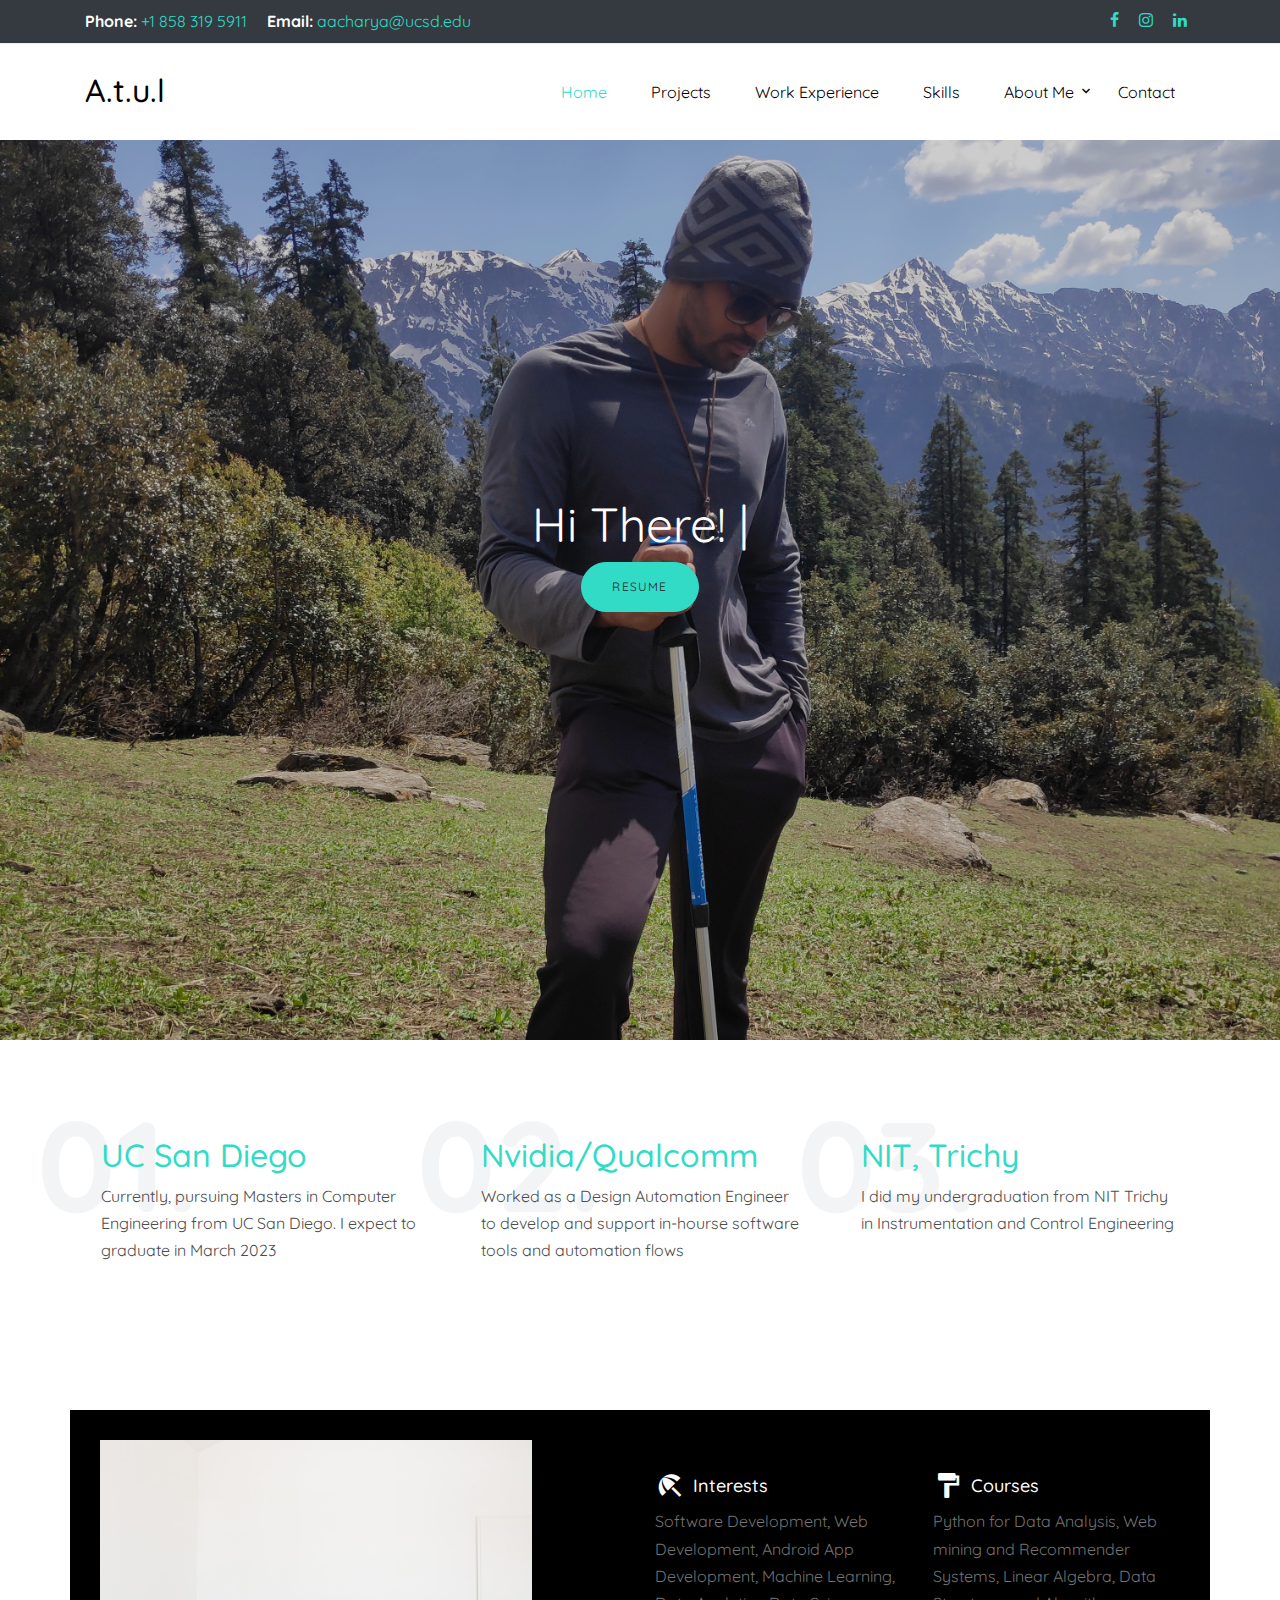
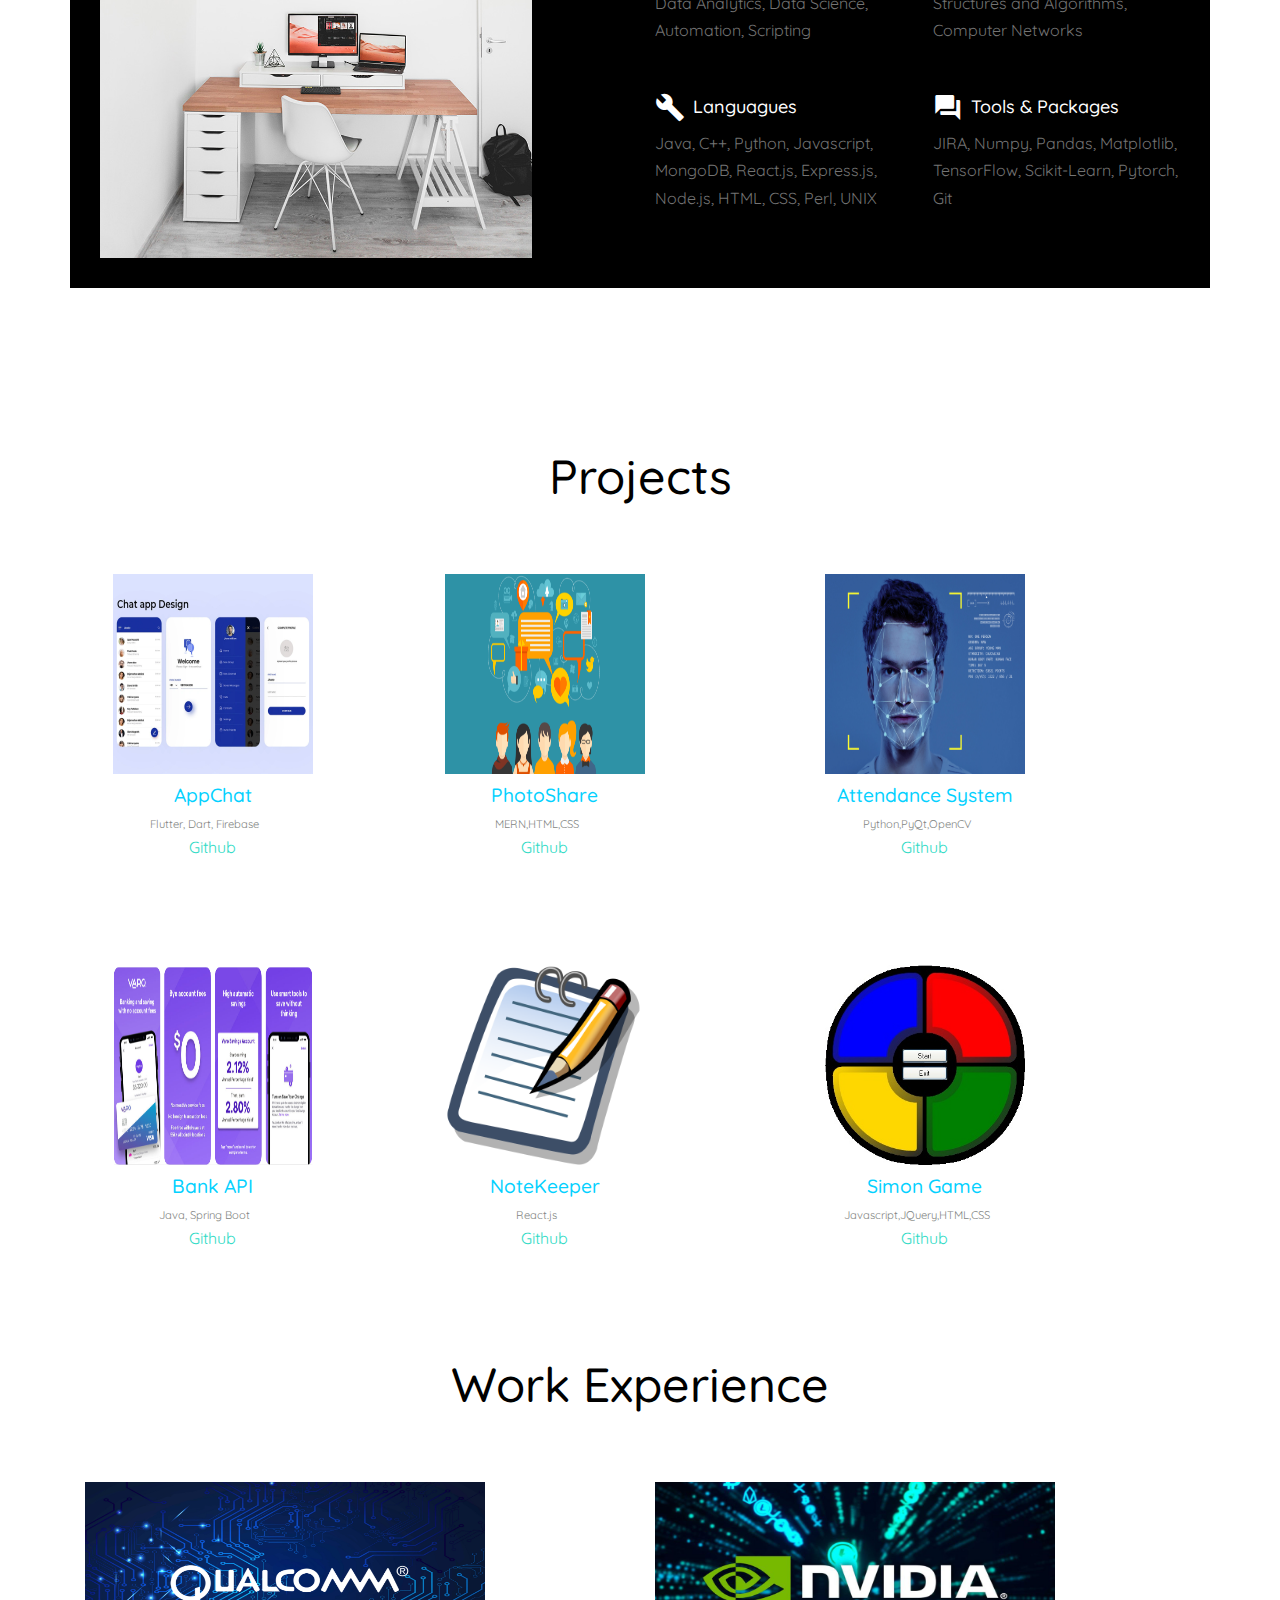
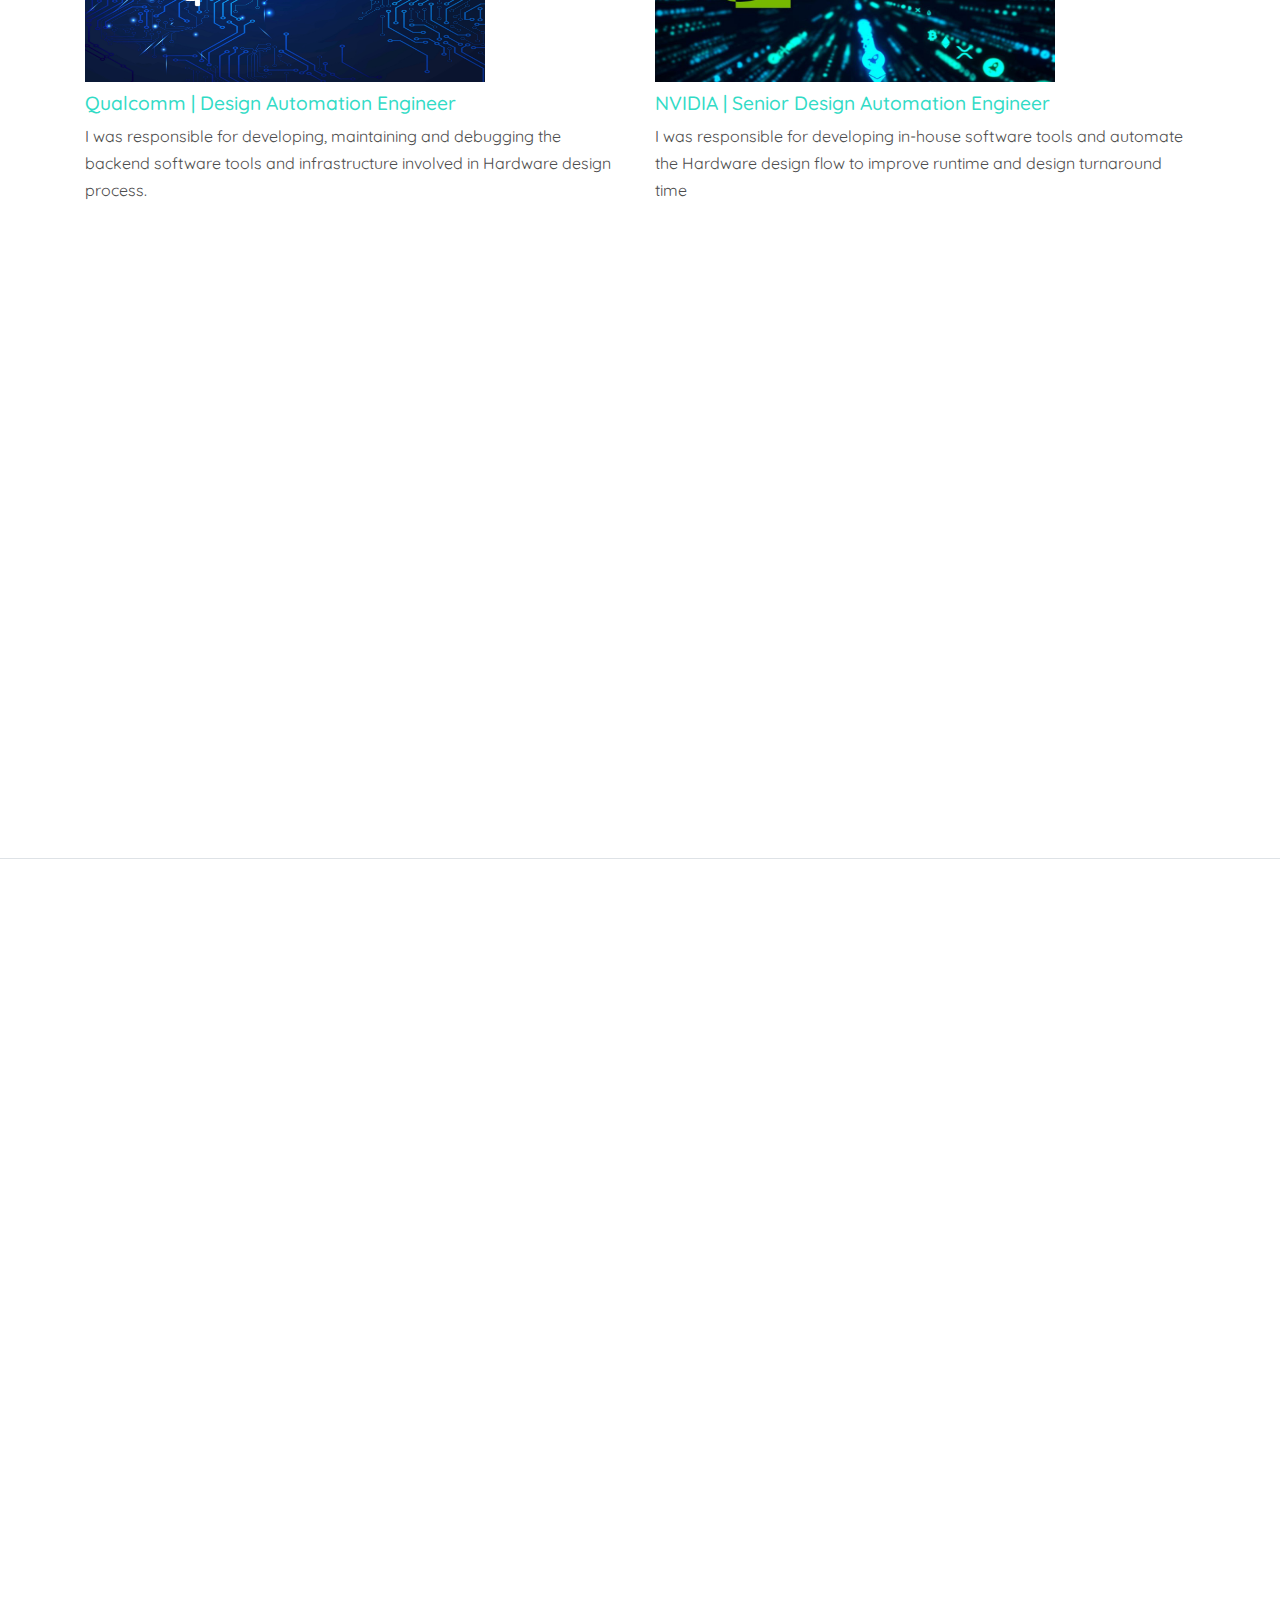
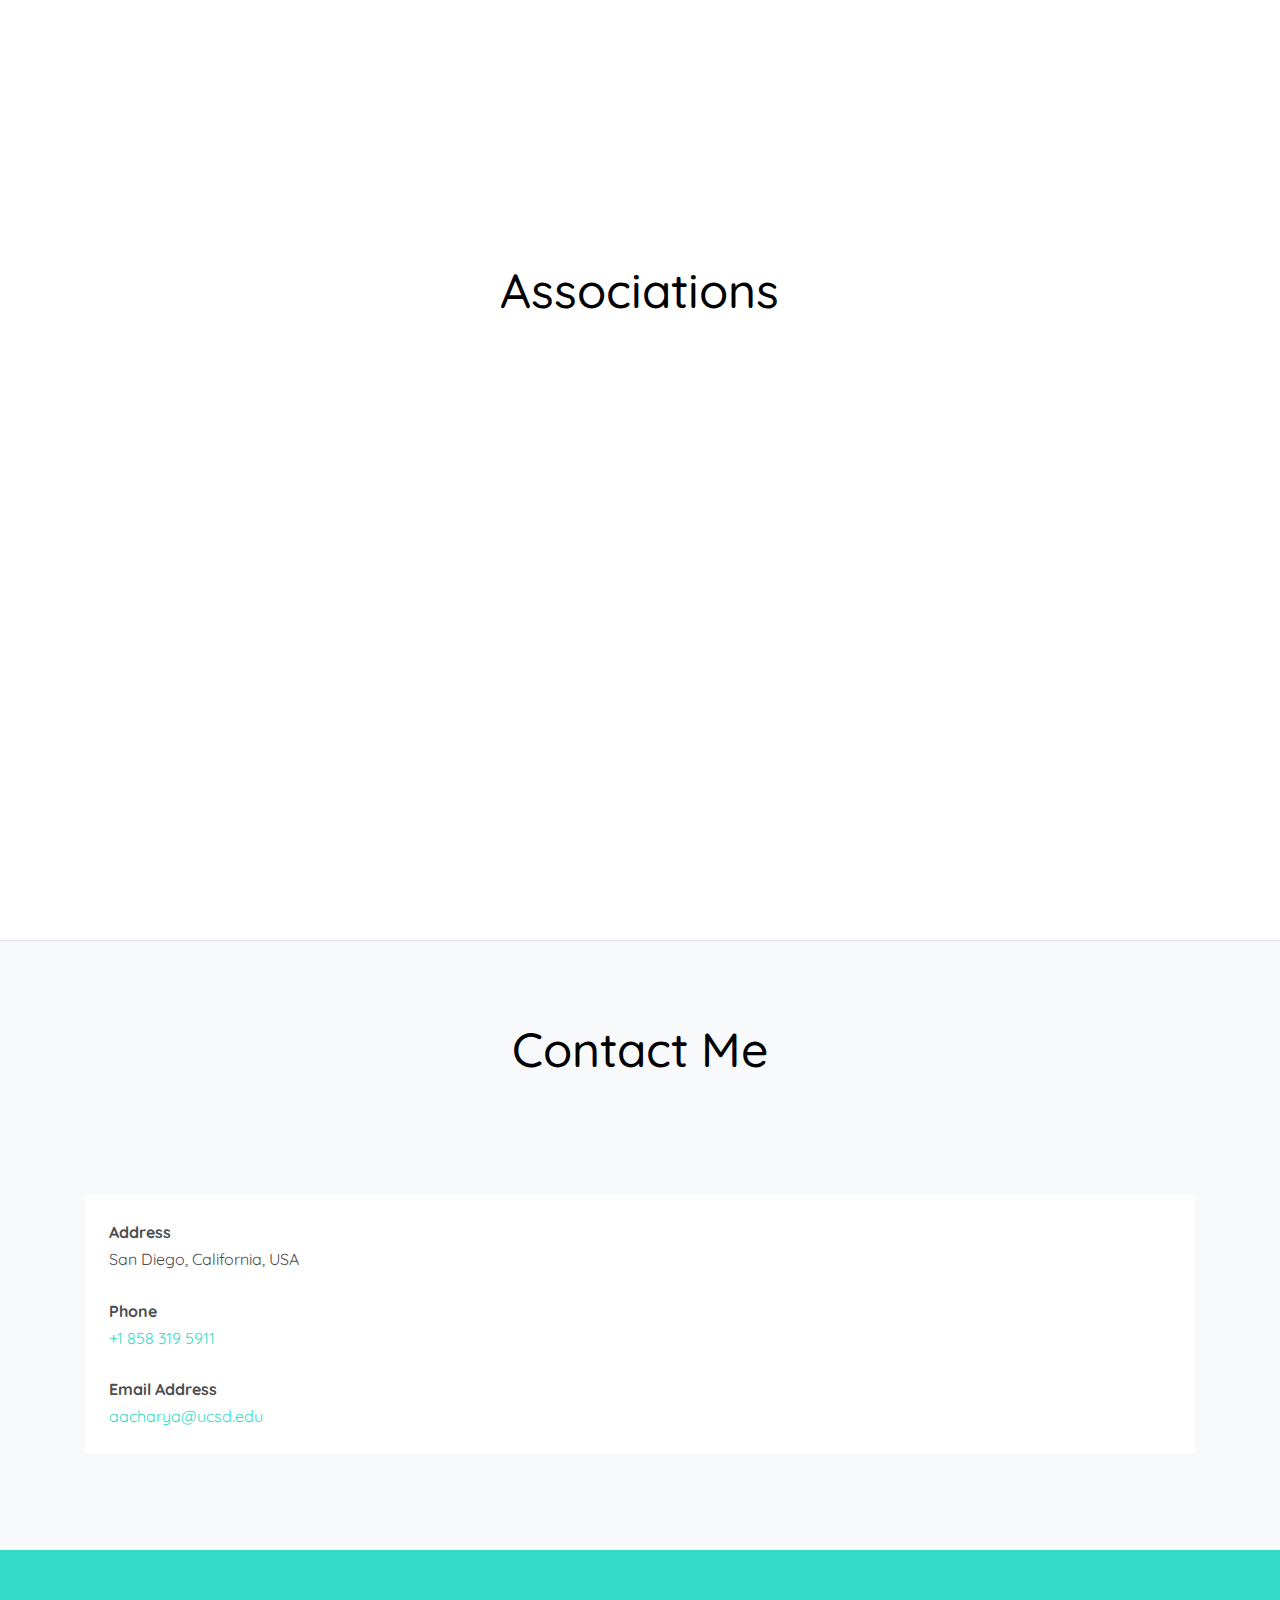
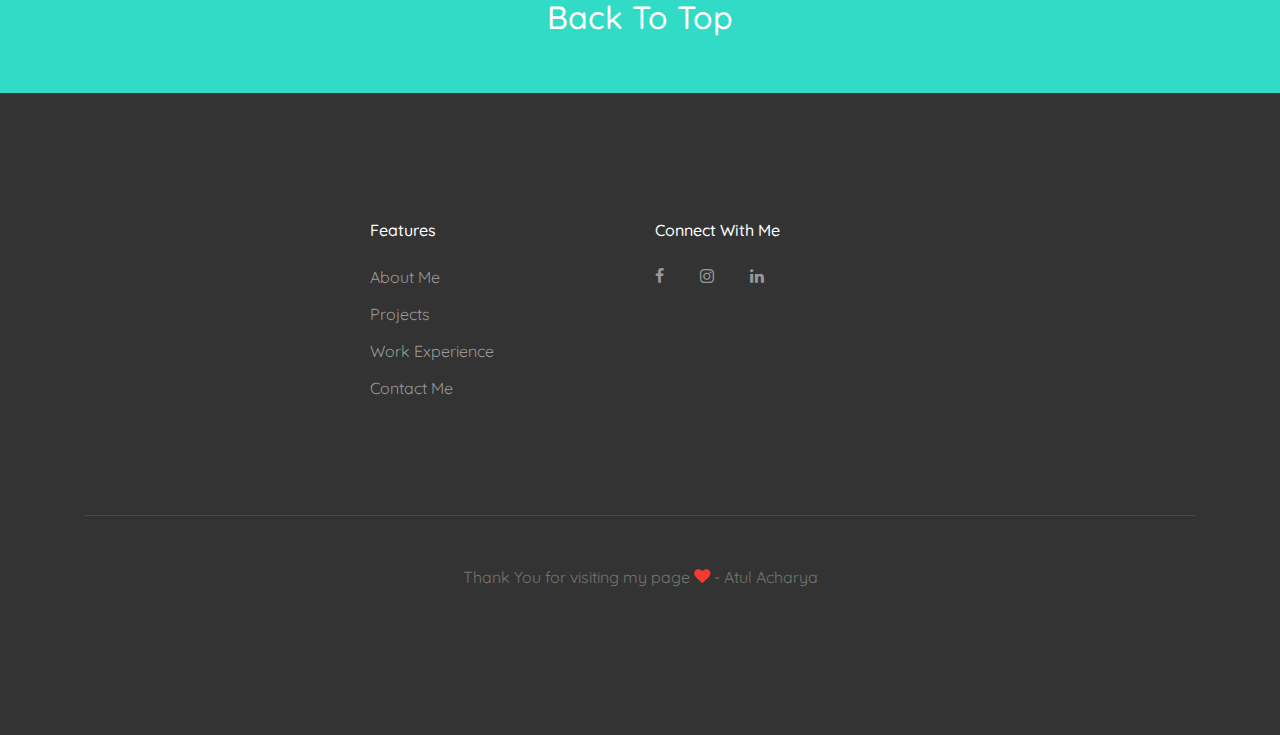
<file: index.html>
<!DOCTYPE html>
<html lang="en">
  <head>
    <title>Atul Acharya &mdash; Profile</title>
    <meta charset="utf-8">
    <meta name="viewport" content="width=device-width, initial-scale=1, shrink-to-fit=no">

    <link href="https://fonts.googleapis.com/css?family=Quicksand:300,400,500,700,900" rel="stylesheet">
    <link rel="stylesheet" href="fonts/icomoon/style.css">

    <link rel="stylesheet" href="css/bootstrap.min.css">
    <link rel="stylesheet" href="css/jquery-ui.css">
    <link rel="stylesheet" href="css/owl.carousel.min.css">
    <link rel="stylesheet" href="css/owl.theme.default.min.css">
    <link rel="stylesheet" href="css/owl.theme.default.min.css">

    <link rel="stylesheet" href="css/jquery.fancybox.min.css">

    <link rel="stylesheet" href="css/bootstrap-datepicker.css">

    <link rel="stylesheet" href="fonts/flaticon/font/flaticon.css">

    <link rel="stylesheet" href="css/aos.css">

    <link rel="stylesheet" href="css/style.css">
    
  </head>
  <body data-spy="scroll" data-target=".site-navbar-target" data-offset="300">
  
  <div class="site-wrap">

    <div class="site-mobile-menu site-navbar-target">
      <div class="site-mobile-menu-header">
        <div class="site-mobile-menu-close mt-3">
          <span class="icon-close2 js-menu-toggle"></span>
        </div>
      </div>
      <div class="site-mobile-menu-body"></div>
    </div>
   
    <div class="border-bottom top-bar py-2 bg-dark" id="home-section">
      <div class="container">
        <div class="row">
          <div class="col-md-6">
            <p class="mb-0">
              <span class="mr-3"><strong class="text-white">Phone:</strong> <a href="tel://#">+1 858 319 5911</a></span>
              <span><strong class="text-white">Email:</strong> <a href="https://gmail.com">aacharya@ucsd.edu</a></span>
            </p>
          </div>
          <div class="col-md-6">
            <ul class="social-media">
              <li><a href="https://www.facebook.com/atulacharya.52" class="p-2"><span class="icon-facebook"></span></a></li>
              <li><a href="https://www.instagram.com/atul_trechie" class="p-2"><span class="icon-instagram"></span></a></li>
              <li><a href="https://www.linkedin.com/in/atul1994" class="p-2"><span class="icon-linkedin"></span></a></li>
            </ul>
          </div>
        </div>
      </div> 
    </div>

    <header class="site-navbar py-4 bg-white js-sticky-header site-navbar-target" role="banner">

      <div class="container">
        <div class="row align-items-center">
          
          <div class="col-11 col-xl-2">
            <h1 class="mb-0 site-logo"><a href="index.html" class="text-black h2 mb-0">A.t.u.l<span class="text-primary"></span> </a></h1>
          </div>
          <div class="col-12 col-md-10 d-none d-xl-block">
            <nav class="site-navigation position-relative text-right" role="navigation">

              <ul class="site-menu main-menu js-clone-nav mr-auto d-none d-lg-block">
                <li><a href="#home-section" class="nav-link">Home</a></li>
                <li><a href="#blog-section_1" class="nav-link">Projects</a></li>
                <li><a href="#blog-section" class="nav-link">Work Experience</a></li>
                <!-- <li><a href="#work-section" class="nav-link">Work</a></li> -->
                <li>
                  <a href="#services-section" class="nav-link">Skills</a>
                </li>
                <li class="has-children">
                  <a href="#about-section" class="nav-link">About Me</a>
                  <ul class="dropdown">
                    <li><a href="#about-section">Specialties</a></li>
                    <li><a href="#team-section">Associations</a></li>
                  </ul>
                </li>
                <!-- <li><a href="#blog-section" class="nav-link">Work Experience</a></li> -->
                <li><a href="#contact-section" class="nav-link">Contact</a></li>
              </ul>
            </nav>
          </div>


          <div class="d-inline-block d-xl-none ml-md-0 mr-auto py-3" style="position: relative; top: 3px;"><a href="#" class="site-menu-toggle js-menu-toggle text-black"><span class="icon-menu h3"></span></a></div>

        </div>
      </div>
      
    </header>

  

    <div class="site-blocks-cover overlay" style="background-image: url(images/hero_1.jpg);" data-aos="fade" data-stellar-background-ratio="0.5">
      <div class="container">
        <div class="row align-items-center justify-content-center text-center">

          <div class="col-md-12" data-aos="fade-up" data-aos-delay="400">
                        
            <div class="row justify-content-center mb-4">
              <div class="col-md-8 text-center">
                <h1>Hi There! <span class="typed-words"></span></h1>
                <p class="lead mb-5"><a href="resume/Atul_SW_final (1).pdf" target="_blank" class="btn btn-primary btn-md">resume</a></p>
                <!-- <div><a data-fancybox data-ratio="2" href="https://vimeo.com/317571768" class="btn btn-primary btn-md">Resume</a></div> -->
              </div>
            </div>

          </div>
        </div>
      </div>
    </div>  


    

    <section class="site-section">
      <div class="container">
        <div class="row">
          <div class="col-md-6 col-lg-4">
            <div class="p-3 box-with-humber">
              <div class="number-behind">01.</div>
              <h2 class="text-primary">UC San Diego</h2>
              <p class="mb-4">Currently, pursuing Masters in Computer Engineering from UC San Diego. I expect to graduate in March 2023</p>
              <ul class="list-unstyled ul-check primary">
                <!-- <li>Customer Experience</li>
                <li>Product Management</li>
                <li>Proof of Concept</li> -->
              </ul>
            </div>
          </div>

          <div class="col-md-6 col-lg-4">
            <div class="p-3 box-with-humber">
              <div class="number-behind">02.</div>
              <h2 class="text-primary">Nvidia/Qualcomm</h2>
              <p class="mb-4">Worked as a Design Automation Engineer to develop and support in-hourse software tools and automation flows</p>
              <ul class="list-unstyled ul-check primary">
                <!-- <li>Web Design</li>
                <li>Branding</li>
                <li>Web &amp; App Development</li> -->
              </ul>
            </div>
          </div>

          <div class="col-md-6 col-lg-4">
            <div class="p-3 box-with-humber">
              <div class="number-behind">03.</div>
              <h2 class="text-primary">NIT, Trichy</h2>
              <p class="mb-4">I did my undergraduation from NIT Trichy in Instrumentation and Control Engineering</p>
              <ul class="list-unstyled ul-check primary">
                <!-- <li>Social Media</li>
                <li>Paid Campaigns</li>
                <li>Marketing &amp; SEO</li> -->
              </ul>
            </div>
          </div>
        </div>
      </div>
    </section>

    <!-- <section class="site-section" id="work-section">
      <div class="container">
        <div class="row mb-5 justify-content-center">
          <div class="col-md-8 text-center">
            <h2 class="text-black h1 site-section-heading text-center">Our Works</h2>
            <p class="lead">Lorem ipsum dolor sit amet, consectetur adipisicing elit. Dolores, itaque neque, delectus odio iure explicabo.</p>
          </div>
        </div>
      </div>
      <div class="container-fluid">
        <div class="row">
          <div class="col-md-6 col-lg-4">
            <a href="images/img_1.jpg" class="media-1" data-fancybox="gallery">
              <img src="images/img_1.jpg" alt="Image" class="img-fluid">
              <div class="media-1-content">
                <h2>Bonzai Tree</h2>
                <span class="category">Web Application</span>
              </div>
            </a>
          </div>
          <div class="col-md-6 col-lg-4">
            <a href="images/img_2.jpg" class="media-1" data-fancybox="gallery">
              <img src="images/img_2.jpg" alt="Image" class="img-fluid">
              <div class="media-1-content">
                <h2>Simple Woman</h2>
                <span class="category">Branding</span>
              </div>
            </a>
          </div>
          <div class="col-md-6 col-lg-4">
            <a href="images/img_3.jpg" class="media-1" data-fancybox="gallery">
              <img src="images/img_3.jpg" alt="Image" class="img-fluid">
              <div class="media-1-content">
                <h2>Fruits</h2>
                <span class="category">Website</span>
              </div>
            </a>
          </div>

          <div class="col-md-6 col-lg-4">
            <a href="images/img_4.jpg" class="media-1" data-fancybox="gallery">
              <img src="images/img_4.jpg" alt="Image" class="img-fluid">
              <div class="media-1-content">
                <h2>Design Material</h2>
                <span class="category">Web Application</span>
              </div>
            </a>
          </div>
          <div class="col-md-6 col-lg-4">
            <a href="images/img_5.jpg" class="media-1" data-fancybox="gallery">
              <img src="images/img_5.jpg" alt="Image" class="img-fluid">
              <div class="media-1-content">
                <h2>Handy Food</h2>
                <span class="category">Branding</span>
              </div>
            </a>
          </div>
          <div class="col-md-6 col-lg-4">
            <a href="images/img_6.jpg" class="media-1" data-fancybox="gallery">
              <img src="images/img_6.jpg" alt="Image" class="img-fluid">
              <div class="media-1-content">
                <h2>Cat With Cup</h2>
                <span class="category">Website</span>
              </div>
            </a>
          </div>

         
        </div>
      </div>
    </section> -->

    

    <section class="section ft-feature-1">
      <div class="container">
        <div class="row align-items-stretch">
          <div class="col-12 bg-black w-100 ft-feature-1-content">
            <div class="row align-items-center">
              <div class="col-lg-5">
                
                  <img src="images/about_1.jpg" alt="Image" class="img-fluid mb-4 mb-lg-0">
                
              </div>
              <div class="col-lg-3 ml-auto">
                <div class="mb-5">
                  <h3 class="d-flex align-items-center"><span class="icon icon-beach_access mr-2"></span><span>Interests</span></h3>
                  <p>Software Development, Web Development, Android App Development, Machine Learning, Data Analytics, Data Science, Automation, Scripting</p>
                  <!-- <p><a href="#">Read More</a></p> -->
                </div>

                <div>
                  <h3 class="d-flex align-items-center"><span class="icon icon-build mr-2"></span><span>Languagues</span></h3>
                  <p>Java, C++, Python, Javascript, MongoDB, React.js, Express.js, Node.js, HTML, CSS, Perl, UNIX</p>
                  <!-- <p><a href="#">Read More</a></p> -->
                </div>

              </div>
              <div class="col-lg-3">
                <div class="mb-5">
                  <h3 class="d-flex align-items-center"><span class="icon icon-format_paint mr-2"></span><span>Courses</span></h3>
                  <p>Python for Data Analysis, Web mining and Recommender Systems, Linear Algebra, Data Structures and Algorithms, Computer Networks</p>
                  <!-- <p><a href="#">Read More</a></p> -->
                </div>

                <div>
                  <h3 class="d-flex align-items-center"><span class="icon icon-question_answer mr-2"></span><span>Tools & Packages</span></h3>
                  <p>JIRA, Numpy, Pandas, Matplotlib, TensorFlow, Scikit-Learn, Pytorch, Git</p>
                  <!-- <p><a href="#">Read More</a></p> -->
                </div>
              </div>
            </div>
          </div>
        </div>
      </div>
    </section>


    <!-- <section class="site-section testimonial-wrap">
      <div class="container">
        <div class="row justify-content-center">
          <div class="col-md-8 text-center">
            <h2 class="text-black h1 site-section-heading text-center">Testimonials</h2>
          </div>
        </div>
      </div>
      <div class="slide-one-item home-slider owl-carousel">
          <div>
            <div class="testimonial">
              
              <blockquote class="mb-5">
                <p>&ldquo;Lorem ipsum dolor sit amet consectetur adipisicing elit. Consectetur unde reprehenderit aperiam quaerat fugiat repudiandae explicabo animi minima fuga beatae illum eligendi incidunt consequatur. Amet dolores excepturi earum unde iusto.&rdquo;</p>
              </blockquote>

              <figure class="mb-4 d-flex align-items-center justify-content-center">
                <div><img src="images/person_3.jpg" alt="Image" class="w-50 img-fluid mb-3"></div>
                <p>John Smith</p>
              </figure>
            </div>
          </div>
          <div>
            <div class="testimonial">

              <blockquote class="mb-5">
                <p>&ldquo;Lorem ipsum dolor sit amet consectetur adipisicing elit. Consectetur unde reprehenderit aperiam quaerat fugiat repudiandae explicabo animi minima fuga beatae illum eligendi incidunt consequatur. Amet dolores excepturi earum unde iusto.&rdquo;</p>
              </blockquote>
              <figure class="mb-4 d-flex align-items-center justify-content-center">
                <div><img src="images/person_2.jpg" alt="Image" class="w-50 img-fluid mb-3"></div>
                <p>Christine Aguilar</p>
              </figure>
              
            </div>
          </div>

          <div>
            <div class="testimonial">

              <blockquote class="mb-5">
                <p>&ldquo;Lorem ipsum dolor sit amet consectetur adipisicing elit. Consectetur unde reprehenderit aperiam quaerat fugiat repudiandae explicabo animi minima fuga beatae illum eligendi incidunt consequatur. Amet dolores excepturi earum unde iusto.&rdquo;</p>
              </blockquote>
              <figure class="mb-4 d-flex align-items-center justify-content-center">
                <div><img src="images/person_4.jpg" alt="Image" class="w-50 img-fluid mb-3"></div>
                <p>Robert Spears</p>
              </figure>

              
            </div>
          </div>

          <div>
            <div class="testimonial">

              <blockquote class="mb-5">
                <p>&ldquo;Lorem ipsum dolor sit amet consectetur adipisicing elit. Consectetur unde reprehenderit aperiam quaerat fugiat repudiandae explicabo animi minima fuga beatae illum eligendi incidunt consequatur. Amet dolores excepturi earum unde iusto.&rdquo;</p>
              </blockquote>
              <figure class="mb-4 d-flex align-items-center justify-content-center">
                <div><img src="images/person_5.jpg" alt="Image" class="w-50 img-fluid mb-3"></div>
                <p>Bruce Rogers</p>
              </figure>

            </div>
          </div>

        </div>
    </section> -->

    <section class="site-section" id="blog-section_1">
      <div class="container">
        <div class="row justify-content-center mb-5">
          <div class="col-md-8 text-center">
            <h2 class="text-black h1 site-section-heading text-center">Projects</h2>
          </div>
        </div>

        <div class="row">
         
          <div class="col-md-4 col-lg-3 mb-2 mb-lg-2 text-center">
              <img  src="work-ex-images/chat.webp" alt="Image" class="img-fluid" width="200" height="200">
              <h2 class="custom_font">AppChat</h2>
              <div class = "custom_font_lang">Flutter, Dart, Firebase<span class="mx-2"></div>
              <!-- <p>Lorem ipsum dolor sit amet consectetur adipisicing elit. Natus eligendi nobis ea maiores sapiente veritatis reprehenderit suscipit quaerat rerum voluptatibus a eius.</p> -->
              <p class = "git"><a href="https://github.com/techieatul/AppChat">Github</a></p>
              <!-- <p><a href="#">Continue Reading...</a></p> -->
            
          </div>
          
          <div class="col-md-4 col-lg-4 mb-2 mb-lg-2 text-center">
            
              <img src="work-ex-images/check_2.png" alt="Image" class="img-fluid" width="200" height="200">
              <h2 class = "custom_font">PhotoShare</h2>
              <div class="custom_font_lang">MERN,HTML,CSS<span class="mx-2"></div>
              <!-- <p>Lorem ipsum dolor sit amet consectetur adipisicing elit. Natus eligendi nobis ea maiores sapiente veritatis reprehenderit suscipit quaerat rerum voluptatibus a eius.</p> -->
              <p class = "git"><a href="https://github.com/techieatul/PhotoShare">Github</a></p>
              <!-- <p</div> ><a href="#">Continue Reading...</a></p> -->
            
          </div>     

          <div class="col-md-4 col-lg-4 mb-2 mb-lg-2 text-center">
            
            <img src="work-ex-images/Attendance.jpg" alt="Image" class="img-fluid" width="200" height="200">
            <h2 class="custom_font">Attendance System</h2>
            <div class="custom_font_lang">Python,PyQt,OpenCV<span class="mx-2"></div>
            <!-- <p>Lorem ipsum dolor sit amet consectetur adipisicing elit. Natus eligendi nobis ea maiores sapiente veritatis reprehenderit suscipit quaerat rerum voluptatibus a eius.</p> -->
            <p class = "git"><a href="https://github.com/techieatul/ClassAttendance">Github</a></p>
            <!-- <p</div> ><a href="#">Continue Reading...</a></p> -->
          </div>
        </div>


        </div>

        

        <!-- Atul Added below lines-->

          
        </div>

        <div class="container">
  
          <div class="row">
           
            <div class="col-md-4 col-lg-3 mb-2 mb-lg-2 text-center">
                <img  src="work-ex-images/bank.png" alt="Image" class="img-fluid" width="200" height="200">
                <h2 class="custom_font">Bank API</h2>
                <div class = "custom_font_lang">Java, Spring Boot<span class="mx-2"></div>
                <!-- <p>Lorem ipsum dolor sit amet consectetur adipisicing elit. Natus eligendi nobis ea maiores sapiente veritatis reprehenderit suscipit quaerat rerum voluptatibus a eius.</p> -->
                <p class = "git"><a href="https://github.com/techieatul/BankingSystem-API">Github</a></p>
                <!-- <p><a href="#">Continue Reading...</a></p> -->
              
            </div>
            
            <div class="col-md-4 col-lg-4 mb-2 mb-lg-2 text-center">
              
                <img src="work-ex-images/Note.png" alt="Image" class="img-fluid" width="200" height="200">
                <h2 class = "custom_font">NoteKeeper</h2>
                <div class="custom_font_lang">React.js<span class="mx-2"></div>
                <!-- <p>Lorem ipsum dolor sit amet consectetur adipisicing elit. Natus eligendi nobis ea maiores sapiente veritatis reprehenderit suscipit quaerat rerum voluptatibus a eius.</p> -->
                <p class = "git"><a href="https://github.com/techieatul/NoteKeeper">Github</a></p>
                <!-- <p</div> ><a href="#">Continue Reading...</a></p> -->
              
            </div>     
  
            <div class="col-md-4 col-lg-4 mb-2 mb-lg-2 text-center">
              
              <img src="work-ex-images/simon_game.jpeg" alt="Image" class="img-fluid" width="200" height="200">
              <h2 class="custom_font">Simon Game</h2>
              <div class="custom_font_lang">Javascript,JQuery,HTML,CSS<span class="mx-2"></div>
              <!-- <p>Lorem ipsum dolor sit amet consectetur adipisicing elit. Natus eligendi nobis ea maiores sapiente veritatis reprehenderit suscipit quaerat rerum voluptatibus a eius.</p> -->
              <p class = "git"><a href="https://github.com/techieatul/SimonGame">Github</a></p>
              <!-- <p</div> ><a href="#">Continue Reading...</a></p> -->
            </div>
          </div>
  
  
          </div>
  
          
  
  
  
            
          </div>

        <!-- Atul Added below lines stop here-->


    </section>

    <!-- Commenting below will add later - HB_DEBUG -->

    <section class="site-section" id="blog-section">
      <div class="container">
        <div class="row justify-content-center mb-5">
          <div class="col-md-8 text-center">
            <h2 class="text-black h1 site-section-heading text-center">Work Experience</h2>
          </div>
        </div>

        <div class="row">
          <div class="col-md-4 col-lg-6 mb-2 mb-lg-2">
            
              <!-- <a href="work_details_1.html"><img src="work-ex-images/nvidia-1.png" alt="Image" class="img-fluid"></a>
              <h2 class="font-size-regular"><a href="work_details_1.html">NVIDIA | Senior CAD Automation Engineer</a></h2> -->
              <img src="work-ex-images/qcom.png" alt="Image" class="img-fluid" width = "400" height="200">
              <h2 class="custom_font"><a href="#blog-section">Qualcomm | Design Automation Engineer</a></h2>
              <div class="font-size-regular ">I was responsible for developing, maintaining and debugging the backend software tools and infrastructure involved in Hardware design process.<span class="mx-2"></div>
              
          </div>
          <div class="col-md-4 col-lg-6 mb-2 mb-lg-2">
            
              <!-- <a href="work_details_2.html"><img src="work-ex-images/nvidia-2.jpg" alt="Image" class="img-fluid"></a>
              <h2 class="font-size-regular"><a href="work_details_2.html">NVIDIA | Physical Design Automation Engineer</a></h2> -->
              <img src="work-ex-images/nvd.jpeg" alt="Image" class="img-fluid" width = "400" height="200">
              <h2 class="custom_font"><a href="#blog-section">NVIDIA | Senior Design Automation Engineer</a></h2>
              <div class="font-size-regular">I was responsible for developing in-house software tools and automate the Hardware design flow to improve runtime and design turnaround time<span class="mx-2"></div>
              <!-- <p>Lorem ipsum dolor sit amet consectetur adipisicing elit. Natus eligendi nobis ea maiores sapiente veritatis reprehenderit suscipit quaerat rerum voluptatibus a eius.</p> -->
              <!-- <p><a href="#">Continue Reading...</a></p> -->
          </div>
          
        </div>
      </div>
    </section>



    <section class="site-section border-bottom" id="services-section">
      <div class="container">
        <div class="row justify-content-center mb-5">
          <div class="col-md-8 text-center" data-aos="fade-up">
            <h2 class="text-black h1 site-section-heading text-center">Skills</h2>
          </div>
        </div>
        <div class="row align-items-stretch">
          <div class="col-md-6 col-lg-4 mb-4 mb-lg-4" data-aos="fade-up">
            <div class="unit-4 d-flex">
              <!-- <div class="unit-4-icon mr-4"><span class="text-primary icon-laptop2" data-aos-delay="100" ></span></div> -->
              <div>
                <h3>Web Development</h3>
                <!-- <p>Lorem ipsum dolor sit amet consectetur adipisicing elit. Perferendis quis molestiae vitae eligendi at.</p> -->
                <!-- <p><a href="#">Learn More</a></p> -->
              </div>
            </div>
          </div>
          <div class="col-md-6 col-lg-4 mb-4 mb-lg-4" data-aos="fade-up"  data-aos-delay="100">
            <div class="unit-4 d-flex">
              <!-- <div class="unit-4-icon mr-4"><span class="text-primary icon-laptop2" data-aos-delay="100" ></span></div> -->
              <div>
                <h3>Machine Learning</h3>
                <!-- <p>Lorem ipsum dolor sit amet consectetur adipisicing elit. Perferendis quis molestiae vitae eligendi at.</p> -->
                <!-- <p><a href="#">Learn More</a></p> -->
              </div>
            </div>
          </div>

          <div class="col-md-6 col-lg-4 mb-4 mb-lg-4" data-aos="fade-up"  data-aos-delay="100">
            <div class="unit-4 d-flex">
              <!-- <div class="unit-4-icon mr-4"><span class="text-primary icon-laptop2" data-aos-delay="100" ></span></div> -->
              <div>
                <h3>Shell Programming</h3>
                <!-- <p>Lorem ipsum dolor sit amet consectetur adipisicing elit. Perferendis quis molestiae vitae eligendi at.</p> -->
                <!-- <p><a href="#">Learn More</a></p> -->
              </div>
            </div>
          </div>



          <div class="col-md-6 col-lg-4 mb-4 mb-lg-4" data-aos="fade-up"  data-aos-delay="300">
            <div class="unit-4 d-flex">
              <!-- <div class="unit-4-icon mr-4"><span class="text-primary icon-laptop2"></span></div> -->
              <div>
                <h3>Hardware Design</h3>
                <!-- <p>Lorem ipsum dolor sit amet consectetur adipisicing elit. Perferendis quis molestiae vitae eligendi at.</p> -->
                <!-- <p><a href="#">Learn More</a></p> -->
              </div>
            </div>
          </div>
          <div class="col-md-6 col-lg-4 mb-4 mb-lg-4" data-aos="fade-up"  data-aos-delay="500">
            <div class="unit-4 d-flex">
              <!-- <div class="unit-4-icon mr-4"><span class="text-primary icon-laptop2" data-aos-delay="100" ></span></div> -->
              <div>
                <h3>Static Timing Analysis</h3>
                <!-- <p>Lorem ipsum dolor sit amet consectetur adipisicing elit. Perferendis quis molestiae vitae eligendi at.</p> -->
                <!-- <p><a href="#">Learn More</a></p> -->
              </div>
            </div>
          </div>
          <div class="col-md-6 col-lg-4 mb-4 mb-lg-4" data-aos="fade-up"  data-aos-delay="700">
            <div class="unit-4 d-flex">
              <!-- <div class="unit-4-icon mr-4"><span class="text-primary icon-laptop2" data-aos-delay="100" ></span></div> -->
              <div>
                <h3>Physical Design</h3>
                <!-- <p>Lorem ipsum dolor sit amet consectetur adipisicing elit. Perferendis quis molestiae vitae eligendi at.</p> -->
                <!-- <p><a href="#">Learn More</a></p> -->
              </div>
            </div>
          </div>

          <div class="col-md-6 col-lg-4 mb-4 mb-lg-4" data-aos="fade-up"  data-aos-delay="700">
            <div class="unit-4 d-flex">
              <!-- <div class="unit-4-icon mr-4"><span class="text-primary icon-laptop2" data-aos-delay="100" ></span></div> -->
              <div>
                <h3>Team Management</h3>
                <!-- <p>Lorem ipsum dolor sit amet consectetur adipisicing elit. Perferendis quis molestiae vitae eligendi at.</p> -->
                <!-- <p><a href="#">Learn More</a></p> -->
              </div>
            </div>
          </div>



          <div class="col-md-6 col-lg-4 mb-4 mb-lg-4" data-aos="fade-up"  data-aos-delay="900">
            <div class="unit-4 d-flex">
              <!-- <div class="unit-4-icon mr-4"><span class="text-primary icon-laptop2" data-aos-delay="100" ></span></div> -->
              <div>
                <h3>Android Development</h3>
                <!-- <p>Lorem ipsum dolor sit amet consectetur adipisicing elit. Perferendis quis molestiae vitae eligendi at.</p> -->
                <!-- <p><a href="#">Learn More</a></p> -->
              </div>
            </div>
          </div>
          <div class="col-md-6 col-lg-4 mb-4 mb-lg-4" data-aos="fade-up"  data-aos-delay="1100">
            <div class="unit-4 d-flex">
              <!-- <div class="unit-4-icon mr-4"><span class="text-primary icon-laptop2" data-aos-delay="100" ></span></div> -->
              <div>
                <h3>Recommender Systems</h3>
                <!-- <p>Lorem ipsum dolor sit amet consectetur adipisicing elit. Perferendis quis molestiae vitae eligendi at.</p> -->
                <!-- <p><a href="#">Learn More</a></p> -->
              </div>
            </div>
          </div>
          <div class="col-md-6 col-lg-4 mb-4 mb-lg-4" data-aos="fade-up"  data-aos-delay="1300">
            <div class="unit-4 d-flex">
              <!-- <div class="unit-4-icon mr-4"><span class="text-primary icon-laptop2" data-aos-delay="100" ></span></div> -->
              <div>
                <h3>Web Mining</h3>
                <!-- <p>Lorem ipsum dolor sit amet consectetur adipisicing elit. Perferendis quis molestiae vitae eligendi at.</p> -->
                <!-- <p><a href="#">Learn More</a></p> -->
              </div>
            </div>
          </div>
          <div class="col-md-6 col-lg-4 mb-4 mb-lg-4" data-aos="fade-up"  data-aos-delay="1500">
            <div class="unit-4 d-flex">
              <!-- <div class="unit-4-icon mr-4"><span class="text-primary icon-laptop2" data-aos-delay="100" ></span></div> -->
              <div>
                <h3>Algorithms</h3>
                <!-- <p>Lorem ipsum dolor sit amet consectetur adipisicing elit. Perferendis quis molestiae vitae eligendi at.</p> -->
                <!-- <p><a href="#">Learn More</a></p> -->
              </div>
            </div>
          </div>

          <div class="col-md-6 col-lg-4 mb-4 mb-lg-4" data-aos="fade-up"  data-aos-delay="1800">
            <div class="unit-4 d-flex">
              <!-- <div class="unit-4-icon mr-4"><span class="text-primary icon-laptop2" data-aos-delay="100" ></span></div> -->
              <div>
                <h3>Spring Boot</h3>
                <!-- <p>Lorem ipsum dolor sit amet consectetur adipisicing elit. Perferendis quis molestiae vitae eligendi at.</p> -->
                <!-- <p><a href="#">Learn More</a></p> -->
              </div>
            </div>
          </div>

          <div class="col-md-6 col-lg-4 mb-4 mb-lg-4" data-aos="fade-up"  data-aos-delay="2100">
            <div class="unit-4 d-flex">
              <!-- <div class="unit-4-icon mr-4"><span class="text-primary icon-laptop2" data-aos-delay="100" ></span></div> -->
              <div>
                <h3>Deep Learning</h3>
                <!-- <p>Lorem ipsum dolor sit amet consectetur adipisicing elit. Perferendis quis molestiae vitae eligendi at.</p> -->
                <!-- <p><a href="#">Learn More</a></p> -->
              </div>
            </div>
          </div>

          <div class="col-md-6 col-lg-4 mb-4 mb-lg-4" data-aos="fade-up"  data-aos-delay="2400">
            <div class="unit-4 d-flex">
              <!-- <div class="unit-4-icon mr-4"><span class="text-primary icon-laptop2" data-aos-delay="100" ></span></div> -->
              <div>
                <h3>REST API</h3>
                <!-- <p>Lorem ipsum dolor sit amet consectetur adipisicing elit. Perferendis quis molestiae vitae eligendi at.</p> -->
                <!-- <p><a href="#">Learn More</a></p> -->
              </div>
            </div>
          </div>
          <div class="col-md-6 col-lg-4 mb-4 mb-lg-4" data-aos="fade-up"  data-aos-delay="2400">
            <div class="unit-4 d-flex">
              <!-- <div class="unit-4-icon mr-4"><span class="text-primary icon-laptop2" data-aos-delay="100" ></span></div> -->
              <div>
                <h3>Data Analysis</h3>
                <!-- <p>Lorem ipsum dolor sit amet consectetur adipisicing elit. Perferendis quis molestiae vitae eligendi at.</p> -->
                <!-- <p><a href="#">Learn More</a></p> -->
              </div>
            </div>

            
          </div>

        </div>
      </div>
    </section>

    <div class="site-section" id="about-section">
      <div class="container">
        <div class="row mb-5">
          
          <div class="col-md-5 ml-auto mb-5 order-md-2" data-aos="fade">
            <img src="images/Geisel-Zoom-Background-1920-x-1080.jpg" alt="Image" class="img-fluid rounded">
          </div>
          <div class="col-md-6 order-md-1" data-aos="fade">

            <div class="row">

              <div class="col-12">
                <div class="text-left pb-1">
                  <h2 class="text-black h1 site-section-heading">About Me</h2>
                </div>
              </div>
              <div class="col-12 mb-4">
                <p class="lead">I am a M.S. student at University of California San Diego, pursuing Computer Engineering, expecting to graduate in 2023. My interest lies in software development, machine learning, Data Analytics and automation. Currently, I am open to explore summer 2022 internship opportunities in United States in the areas of Software Development, Data Analytics, and Machine Learning.</p>
              </div>
              <div class="col-md-12 mb-md-5 mb-0 col-lg-6">
                <div class="unit-4">
                  <div class="unit-4-icon mr-4 mb-3"><span class="text-secondary icon-phonelink"></span></div>
                  <div>
                    <h3>Software Experience</h3>
                    <p>I have Software Development Experience from my work experience as a Design Automation Engineer at Qualcomm and Nvidia, and from the numerous side projects that I did during my leisure time.</p>
                    <!-- <p class="mb-0"><a href="#">Learn More</a></p> -->
                  </div>
                </div>
              </div>
              <div class="col-md-12 mb-md-5 mb-0 col-lg-6">
                <div class="unit-4">
                  <div class="unit-4-icon mr-4 mb-3"><span class="text-secondary icon-build"></span></div>
                  <div>
                    <h3>Hardware Experience</h3>
                    <p>I developed and maintained the software infrastructure that supported the Hardware teams directly. Since I had to be involved closely with the Hardware teams, I have good insights into chip design process. </p>
                    <!-- <p class="mb-0"><a href="#">Learn More</a></p> -->
                  </div>
                </div>
              </div>
            </div>
          </div>
          
        </div>
      </div>
    </div>
  
    
    <div class="site-section border-bottom" id="team-section">
      <div class="container">
        <div class="row justify-content-center mb-5">
          <div class="col-md-7 text-center">
            <h2 class="text-black h1 site-section-heading">Associations</h2>
          </div>
        </div>
        <div class="row">
          <div class="col-md-6 col-lg-4 mb-5 mb-lg-5" data-aos="fade" data-aos-delay="100">
            <div class="person text-center">
              <img src="images/ucsd_associations_pic.jpg" alt="Image" class="img-fluid rounded-circle w-50 mb-5">
              <h3>UC San Diego</h3>
              <!-- <p class="position text-muted">Co-Founder, President</p> -->
              <p class="mb-4">Currently, I am pursuing Masters in Computer Engineering from University of California San Diego. In Fall 2021, I have taken courses related to VLSI design, Programming for Data Analysis, and Machine Learning models for Recommender Systems. I plan to align my degree towards Machine Learning and Software development.
              </p>
              <ul class="ul-social-circle">
                <!-- <li><a href="https://www.facebook.com/harshit.bhadani.3"><span class="icon-facebook"></span></a></li>
                <li><a href="https://twitter.com/HarshitBhadani7"><span class="icon-twitter"></span></a></li>
                <li><a href="https://www.linkedin.com/in/hbhadani/"><span class="icon-linkedin"></span></a></li>
                <li><a href="https://www.instagram.com/hbhadani8"><span class="icon-instagram"></span></a></li> -->
              </ul>
            </div>
          </div>
          <div class="col-md-6 col-lg-4 mb-5 mb-lg-0" data-aos="fade" data-aos-delay="300">
            <div class="person text-center">
              <img src="images/nvidia-associations.jpg" alt="Image" class="img-fluid rounded-circle w-50 mb-5">
              <h3>Nvidia</h3>
              <!-- <p class="position text-muted">Co-Founder, COO</p> -->
              <p class="mb-4">
                I was responsible for developing in-house software tools and automate the Hardware design flow to improve runtime and design turnaround time. In this role, I have enhanced my skills in Data Structures, Algorithms, GUI development, Web Development, and have utilized these knowledge to improve and develop the software infrastructure responsible for the automation of Hardware Design process.
              </p>
              <ul class="ul-social-circle">
                <!-- <li><a href="#"><span class="icon-facebook"></span></a></li>
                <li><a href="#"><span class="icon-twitter"></span></a></li>
                <li><a href="#"><span class="icon-linkedin"></span></a></li>
                <li><a href="#"><span class="icon-instagram"></span></a></li> -->
              </ul>
            </div>
          </div>
          <div class="col-md-6 col-lg-4 mb-5 mb-lg-0" data-aos="fade" data-aos-delay="500">
            <div class="person text-center">
              <img src="work-ex-images/qcom.png" alt="Image" class="img-fluid rounded-circle w-50 mb-5">
              <h3>Qualcomm</h3>
              <!-- <p class="position text-muted">Marketing</p> -->
              <p class="mb-4">
                I was responsible for developing, maintaining and debugging the backend software tools and infrastructure involved in Hardware design process. In this role, I developed skills in Data Structures, Algorithms, Object Oriented Design, Good coding practices and other aspects of software development.
              </p>
              <ul class="ul-social-circle">
                <!-- <li><a href="#"><span class="icon-facebook"></span></a></li>
                <li><a href="#"><span class="icon-twitter"></span></a></li>
                <li><a href="#"><span class="icon-linkedin"></span></a></li>
                <li><a href="#"><span class="icon-instagram"></span></a></li> -->
              </ul>
            </div>
          </div>
        </div>
      </div>
    </div>

    
   


    <section class="site-section bg-light" id="contact-section">
      <div class="container">
        <div class="row mb-5">
          <div class="col-12 text-center">
            <h2 class="text-black h1 site-section-heading">Contact Me</h2>
          </div>
        </div>
        <div class="row">
          <div class="col-md-7 mb-5">

            

            <!-- <form action="#" class="p-5 bg-white">
              
              <h2 class="h4 text-black mb-5">Contact Form</h2> 

              <div class="row form-group">
                <div class="col-md-6 mb-3 mb-md-0">
                  <label class="text-black" for="fname">First Name</label>
                  <input type="text" id="fname" class="form-control">
                </div>
                <div class="col-md-6">
                  <label class="text-black" for="lname">Last Name</label>
                  <input type="text" id="lname" class="form-control">
                </div>
              </div>

              <div class="row form-group">
                
                <div class="col-md-12">
                  <label class="text-black" for="email">Email</label> 
                  <input type="email" id="email" class="form-control">
                </div>
              </div>

              <div class="row form-group">
                
                <div class="col-md-12">
                  <label class="text-black" for="subject">Subject</label> 
                  <input type="subject" id="subject" class="form-control">
                </div>
              </div>

              <div class="row form-group">
                <div class="col-md-12">
                  <label class="text-black" for="message">Message</label> 
                  <textarea name="message" id="message" cols="30" rows="7" class="form-control" placeholder="Write your notes or questions here..."></textarea>
                </div>
              </div>

              <div class="row form-group">
                <div class="col-md-12">
                  <input type="submit" value="Send Message" class="btn btn-primary btn-md text-white">
                </div>
              </div>

  
            </form> -->
          </div>
          <div class="col-md-12">
            
            <div class="p-4 mb-3 bg-white">
              <p class="mb-0 font-weight-bold">Address</p>
              <p class="mb-4">San Diego, California, USA</p>

              <p class="mb-0 font-weight-bold">Phone</p>
              <p class="mb-4"><a href="#">+1 858 319 5911</a></p>

              <p class="mb-0 font-weight-bold">Email Address</p>
              <p class="mb-0"><a href="#">aacharya@ucsd.edu</a></p>

            </div>
            
          </div>
        </div>
      </div>
    </section>

    <a href="#" class="bg-primary py-5 d-block">
      <div class="container">
        <div class="row justify-content-center">
          <div class="col-md10"><h2 class="text-white">Back To Top</h2></div>
        </div>
      </div>  
    </a>
    
    <footer class="site-footer">
      <div class="container">
        <div class="row">
          <div class="col-md-9">
            <div class="row">
              <!-- <div class="col-md-5">
                <h2 class="footer-heading mb-4">About Us</h2>
                <p>Lorem ipsum dolor sit amet consectetur adipisicing elit. Neque facere laudantium magnam voluptatum autem. Amet aliquid nesciunt veritatis aliquam.</p>
              </div> -->
              <div class="col-md-4 ml-auto">
                <h2 class="footer-heading mb-4">Features</h2>
                <ul class="list-unstyled">
                  <li><a href="#about-section">About Me</a></li>
                  <li><a href="#blog-section_1">Projects</a></li>
                  <li><a href="#blog-section">Work Experience</a></li>
                  <!-- <li><a href="#">Testimonials</a></li> -->
                  <li><a href="#contact-section">Contact Me</a></li>
                </ul>
              </div>
              <div class="col-md-4">
                <h2 class="footer-heading mb-4">Connect With Me</h2>
                <a href="https://www.facebook.com/atulacharya.52" class="pl-0 pr-3"><span class="icon-facebook"></span></a>
                
                <a href="https://www.instagram.com/atul_trechie" class="pl-3 pr-3"><span class="icon-instagram"></span></a>
                <a href="https://www.linkedin.com/in/atul1994" class="pl-3 pr-3"><span class="icon-linkedin"></span></a>
              </div>
            </div>
          </div>
          <!-- <div class="col-md-3">
            <h2 class="footer-heading mb-4">Subscribe Newsletter</h2>
            <form action="#" method="post">
              <div class="input-group mb-3">
                <input type="text" class="form-control border-secondary text-white bg-transparent" placeholder="Enter Email" aria-label="Enter Email" aria-describedby="button-addon2">
                <div class="input-group-append">
                  <button class="btn btn-primary text-white" type="button" id="button-addon2">Send</button>
                </div>
              </div>
            </form>
          </div> -->
        </div>
        <div class="row pt-5 mt-5 text-center">
          <div class="col-md-12">
            <div class="border-top pt-5">
            <p>
            <!-- Link back to Colorlib can't be removed. Template is licensed under CC BY 3.0. -->
            Thank You for visiting my page <i class="icon-heart text-danger" aria-hidden="true"></i> - Atul Acharya
            <!-- Link back to Colorlib can't be removed. Template is licensed under CC BY 3.0. -->
            </p>
            </div>
          </div>
          
        </div>
      </div>
    </footer>

  </div> <!-- .site-wrap -->

  <script src="js/jquery-3.3.1.min.js"></script>
  <script src="js/jquery-migrate-3.0.1.min.js"></script>
  <script src="js/jquery-ui.js"></script>
  <script src="js/popper.min.js"></script>
  <script src="js/bootstrap.min.js"></script>
  <script src="js/owl.carousel.min.js"></script>
  <script src="js/jquery.stellar.min.js"></script>
  <script src="js/jquery.countdown.min.js"></script>
  <script src="js/bootstrap-datepicker.min.js"></script>
  <script src="js/jquery.easing.1.3.js"></script>
  <script src="js/aos.js"></script>
  <script src="js/jquery.fancybox.min.js"></script>
  <script src="js/jquery.sticky.js"></script>

  <script src="js/typed.js"></script>
            <script>
            var typed = new Typed('.typed-words', {
            strings: ["I'm Atul Acharya", "Welcome to my page"],
            typeSpeed: 80,
            backSpeed: 80,
            backDelay: 4000,
            startDelay: 1000,
            loop: true,
            showCursor: true
            });
            </script>

  <script src="js/main.js"></script>
  


  </body>
</html>
</file>
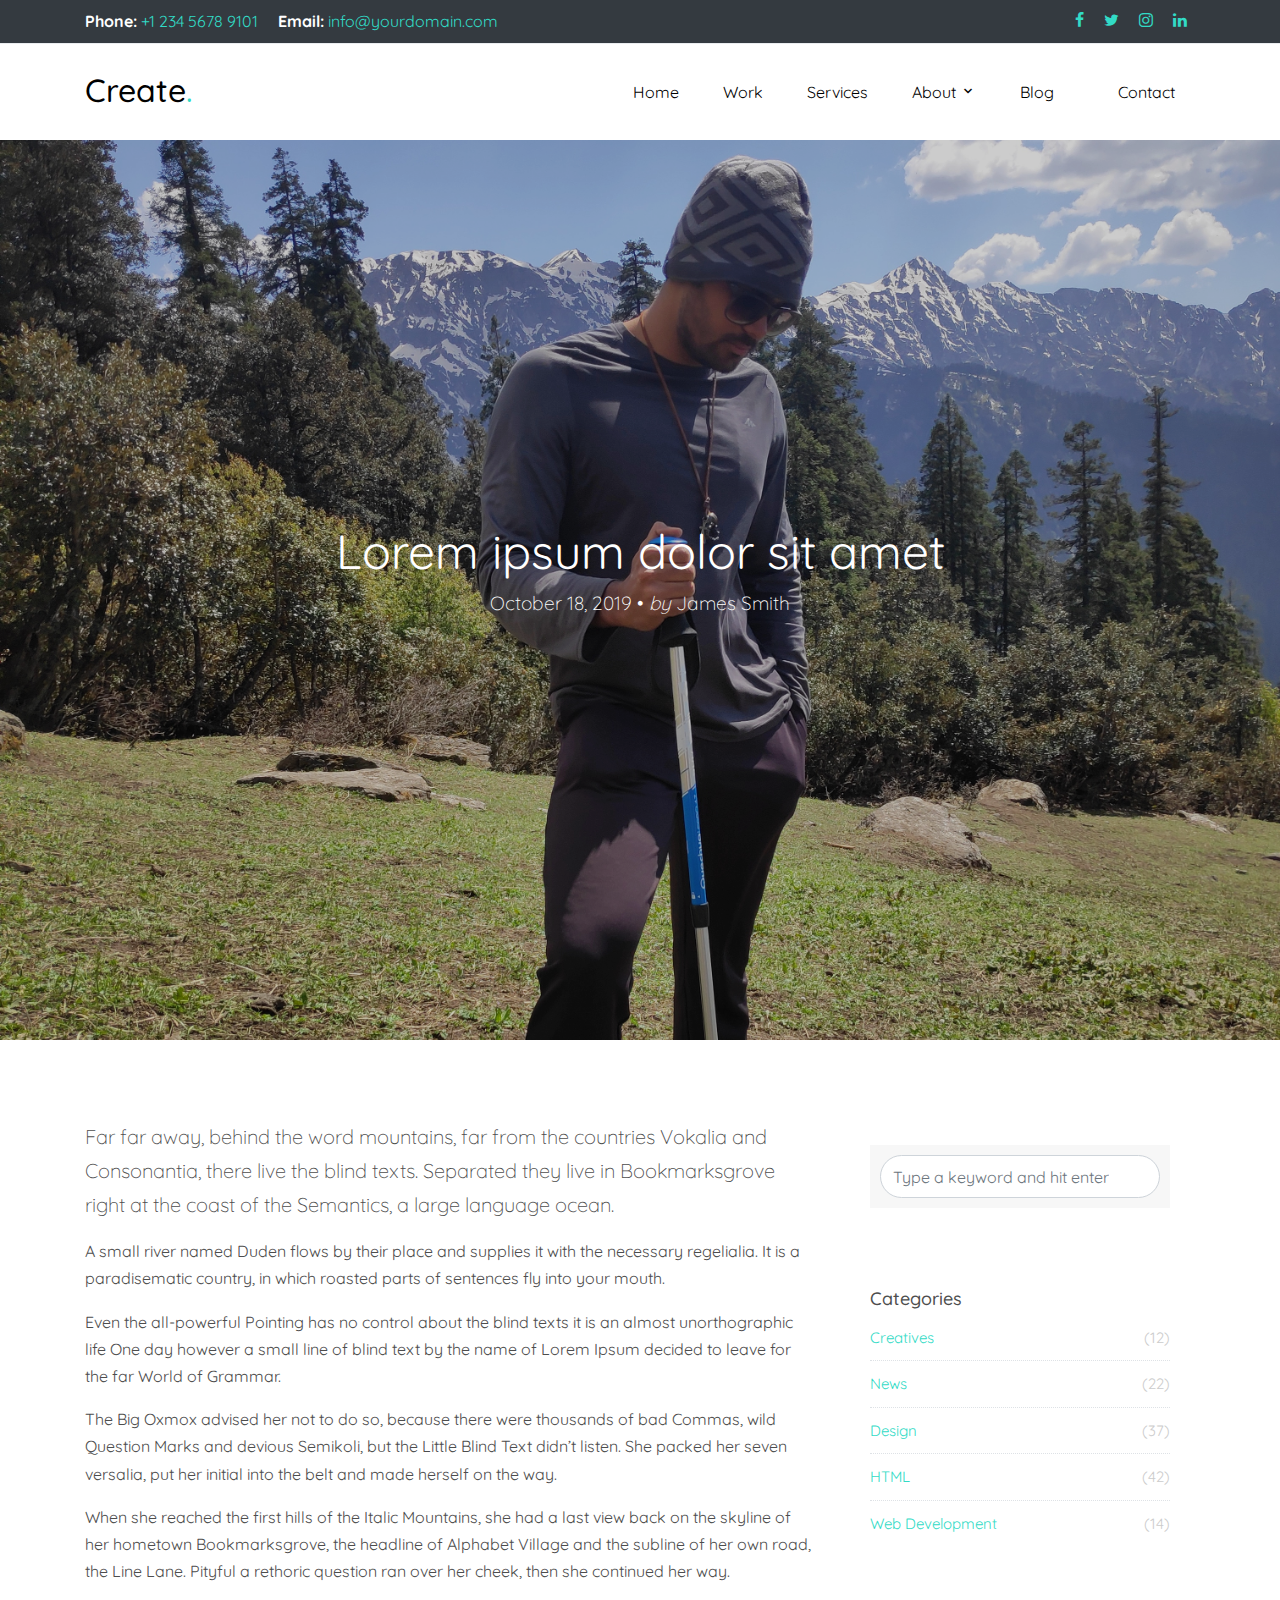
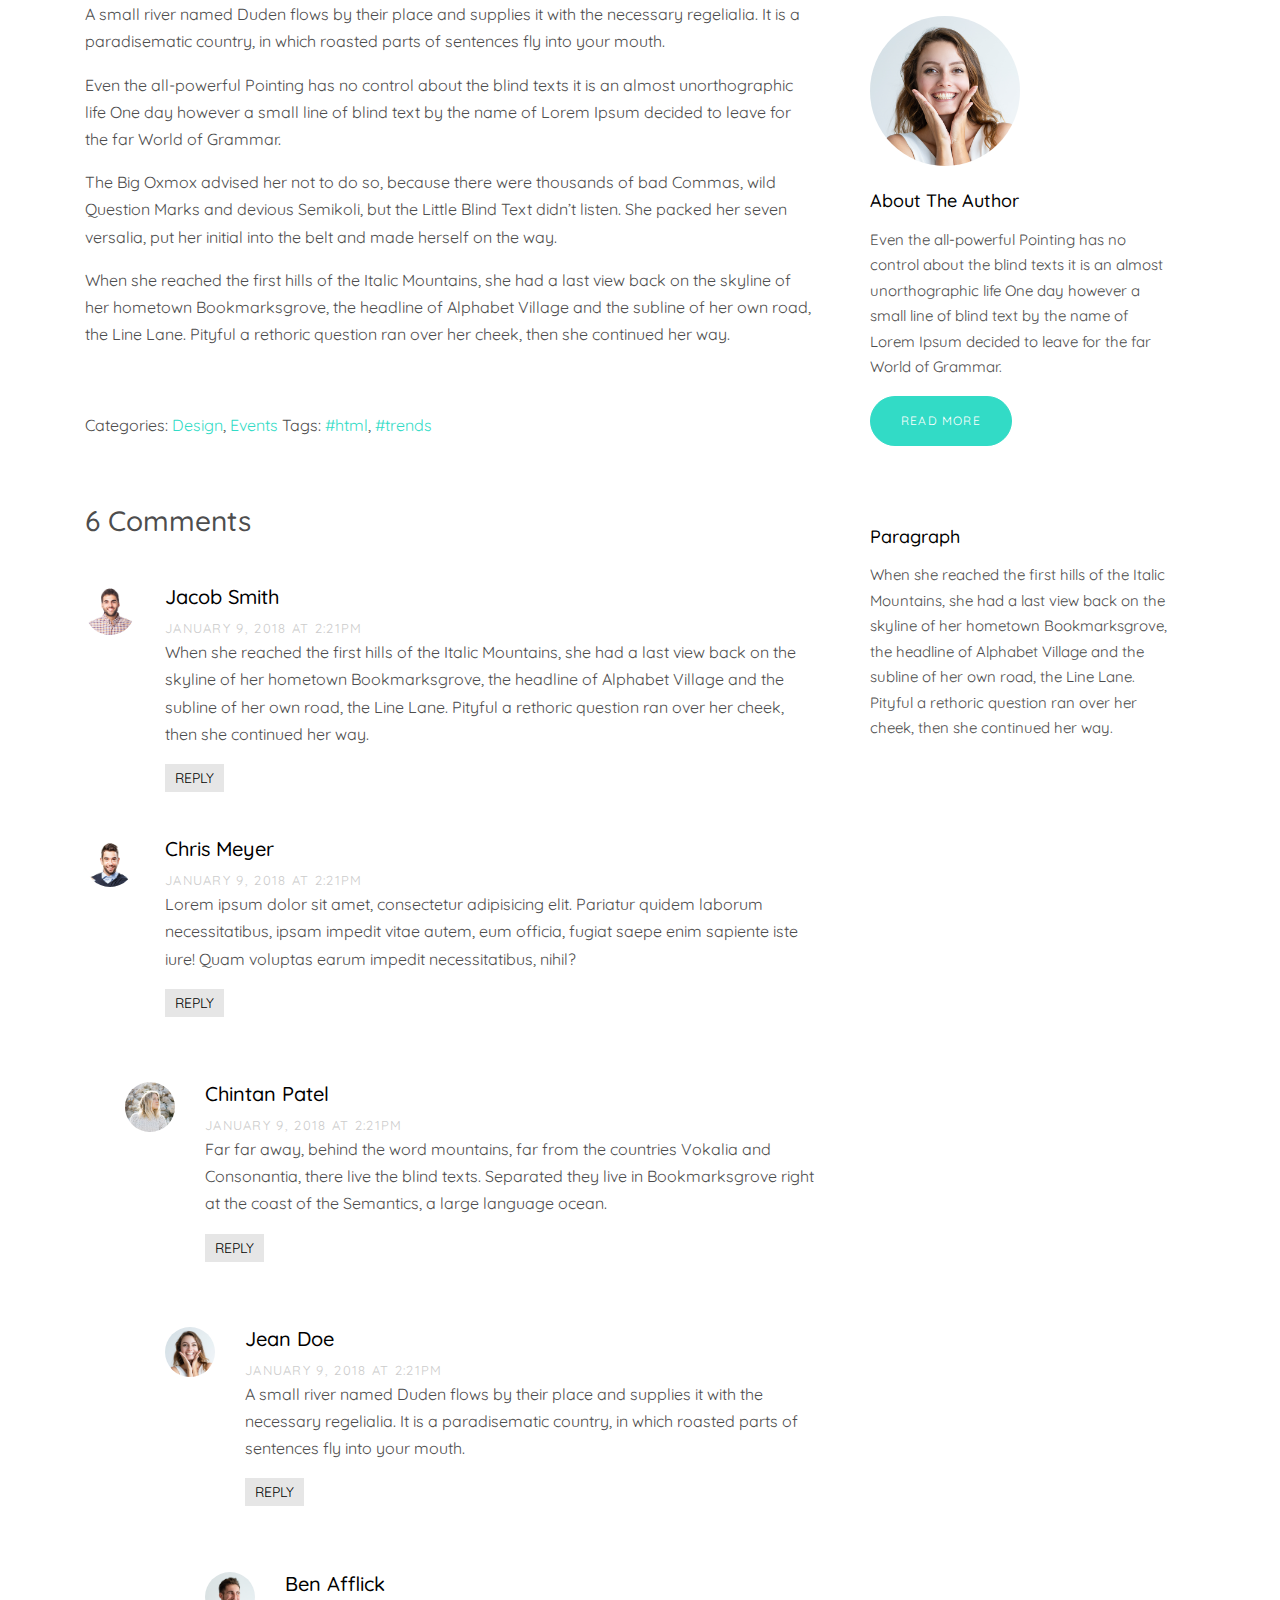
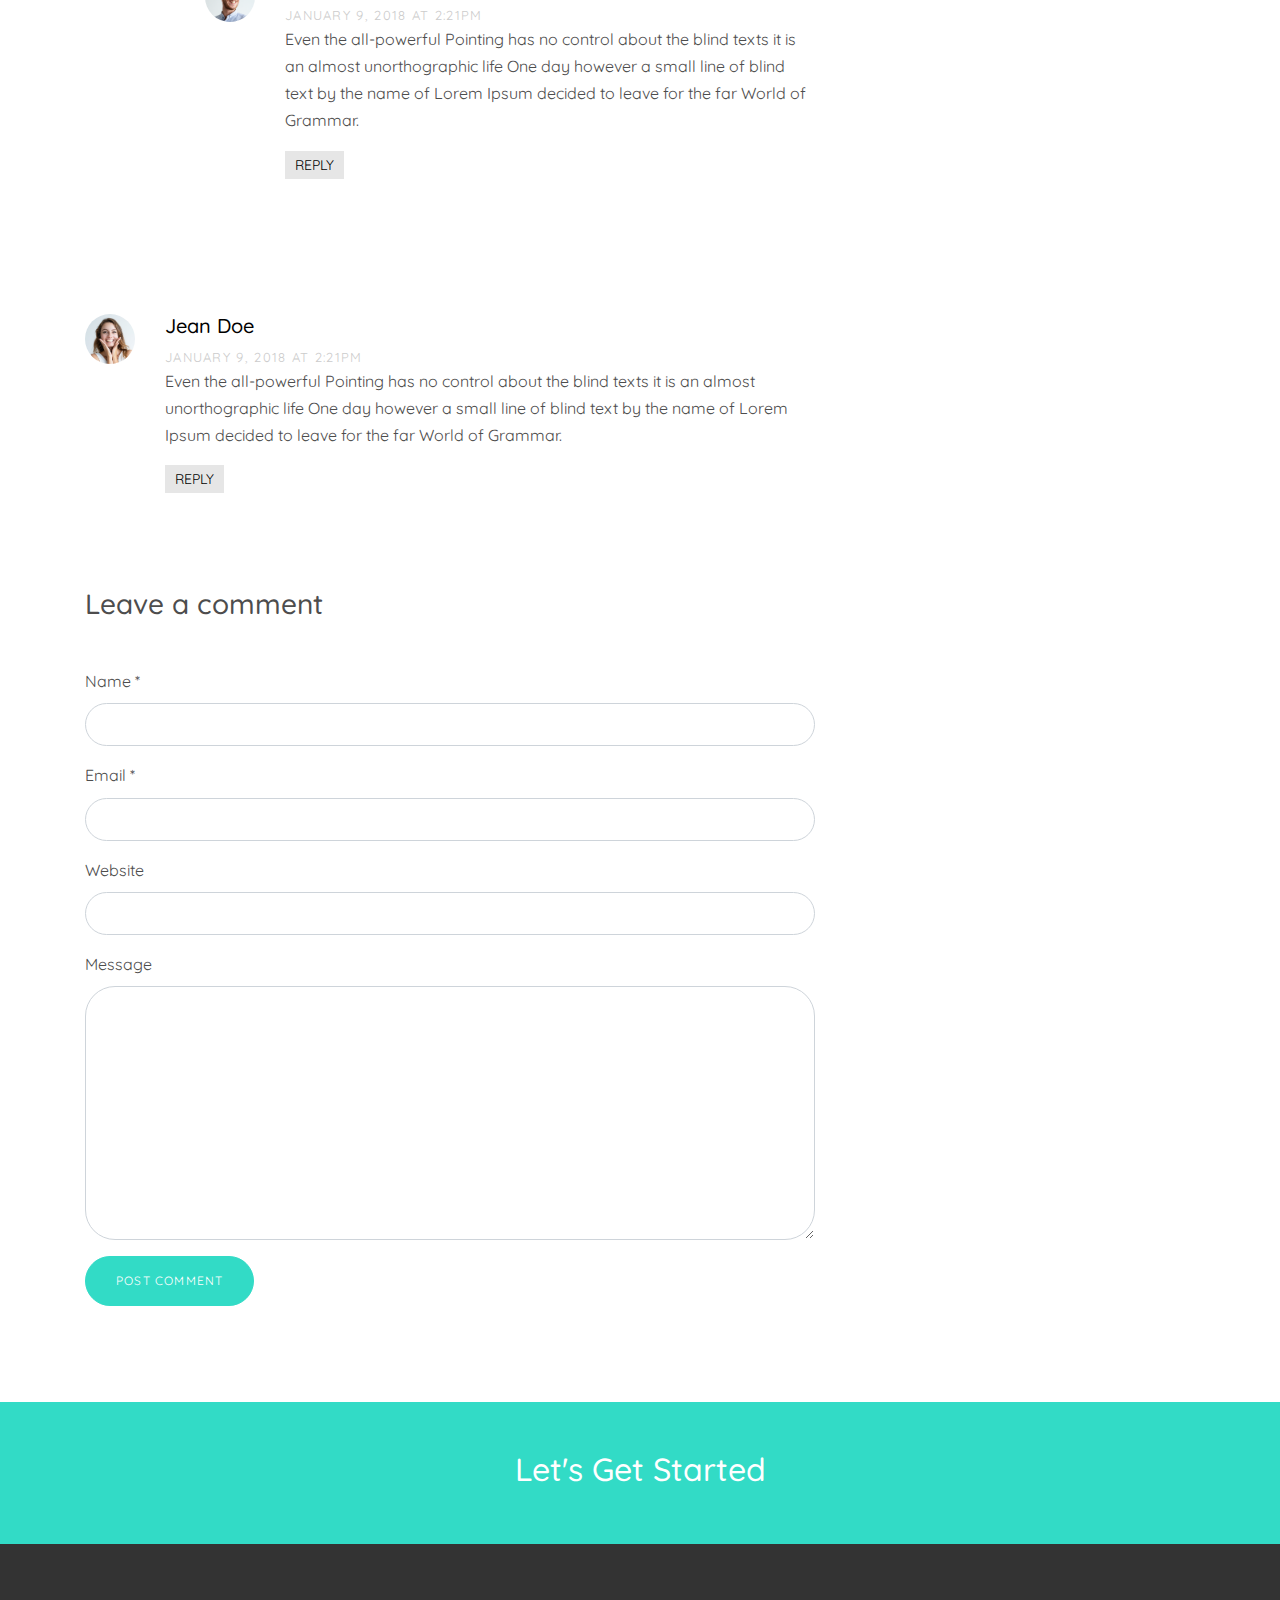
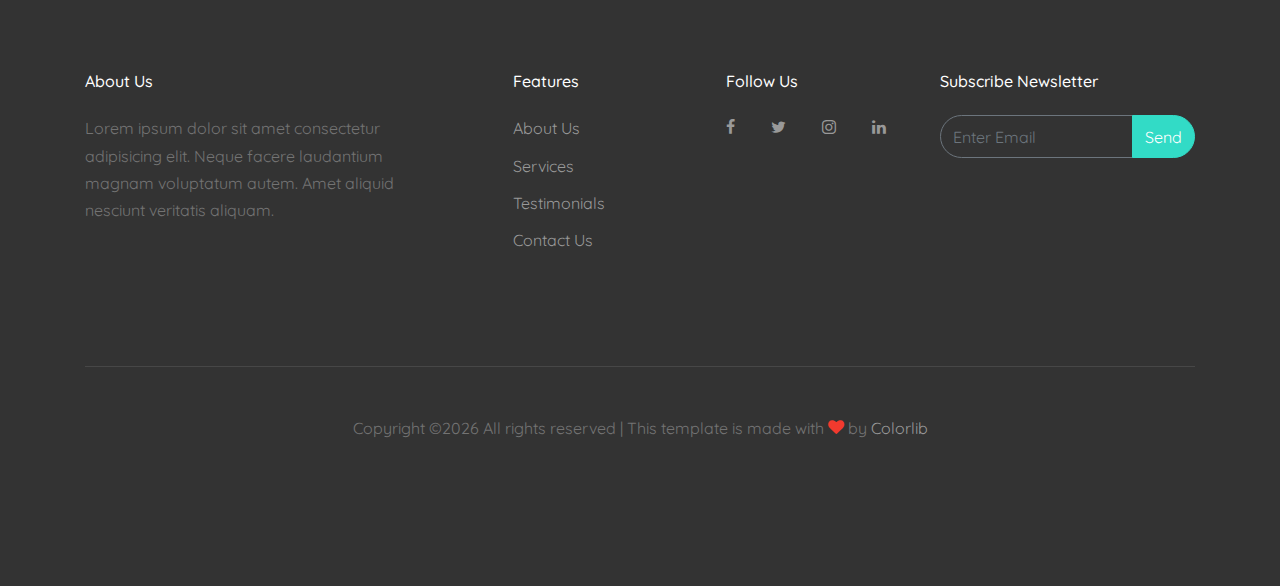
<file: single.html>
<!DOCTYPE html>
<html lang="en">
  <head>
    <title>Create &mdash; Onepage Website Template by Colorlib</title>
    <meta charset="utf-8">
    <meta name="viewport" content="width=device-width, initial-scale=1, shrink-to-fit=no">

    <link href="https://fonts.googleapis.com/css?family=Quicksand:300,400,500,700,900" rel="stylesheet">
    <link rel="stylesheet" href="fonts/icomoon/style.css">

    <link rel="stylesheet" href="css/bootstrap.min.css">
    <link rel="stylesheet" href="css/jquery-ui.css">
    <link rel="stylesheet" href="css/owl.carousel.min.css">
    <link rel="stylesheet" href="css/owl.theme.default.min.css">
    <link rel="stylesheet" href="css/owl.theme.default.min.css">

    <link rel="stylesheet" href="css/jquery.fancybox.min.css">

    <link rel="stylesheet" href="css/bootstrap-datepicker.css">

    <link rel="stylesheet" href="fonts/flaticon/font/flaticon.css">

    <link rel="stylesheet" href="css/aos.css">

    <link rel="stylesheet" href="css/style.css">
    
  </head>
  <body data-spy="scroll" data-target=".site-navbar-target" data-offset="300">
  
  <div class="site-wrap">

    <div class="site-mobile-menu site-navbar-target">
      <div class="site-mobile-menu-header">
        <div class="site-mobile-menu-close mt-3">
          <span class="icon-close2 js-menu-toggle"></span>
        </div>
      </div>
      <div class="site-mobile-menu-body"></div>
    </div>
   
    <div class="border-bottom top-bar py-2 bg-dark" id="home-section">
      <div class="container">
        <div class="row">
          <div class="col-md-6">
            <p class="mb-0">
              <span class="mr-3"><strong class="text-white">Phone:</strong> <a href="tel://#">+1 234 5678 9101</a></span>
              <span><strong class="text-white">Email:</strong> <a href="#">info@yourdomain.com</a></span>
            </p>
          </div>
          <div class="col-md-6">
            <ul class="social-media">
              <li><a href="#" class="p-2"><span class="icon-facebook"></span></a></li>
              <li><a href="#" class="p-2"><span class="icon-twitter"></span></a></li>
              <li><a href="#" class="p-2"><span class="icon-instagram"></span></a></li>
              <li><a href="#" class="p-2"><span class="icon-linkedin"></span></a></li>
            </ul>
          </div>
        </div>
      </div> 
    </div>

    <header class="site-navbar py-4 bg-white js-sticky-header site-navbar-target" role="banner">

      <div class="container">
        <div class="row align-items-center">
          
          <div class="col-11 col-xl-2">
            <h1 class="mb-0 site-logo"><a href="index.html" class="text-black h2 mb-0">Create<span class="text-primary">.</span> </a></h1>
          </div>
          <div class="col-12 col-md-10 d-none d-xl-block">
            <nav class="site-navigation position-relative text-right" role="navigation">

              <ul class="site-menu main-menu js-clone-nav mr-auto d-none d-lg-block">
                <li><a href="index.html#home-section" class="nav-link">Home</a></li>
                <li><a href="index.html#work-section" class="nav-link">Work</a></li>
                <li>
                  <a href="index.html#services-section" class="nav-link">Services</a>
                </li>
                <li class="has-children">
                  <a href="index.html#about-section" class="nav-link">About</a>
                  <ul class="dropdown">
                    <li><a href="index.html#about-section">Specialties</a></li>
                    <li><a href="index.html#team-section">Our Team</a></li>
                  </ul>
                </li>
                <li class="active"><a href="#blog-section" class="nav-link">Blog</a></li>
                <li><a href="#contact-section" class="nav-link">Contact</a></li>
              </ul>
            </nav>
          </div>


          <div class="d-inline-block d-xl-none ml-md-0 mr-auto py-3" style="position: relative; top: 3px;"><a href="#" class="site-menu-toggle js-menu-toggle text-black"><span class="icon-menu h3"></span></a></div>

        </div>
      </div>
      
    </header>

  

    <div class="site-blocks-cover overlay" style="background-image: url(images/hero_1.jpg);" data-aos="fade" data-stellar-background-ratio="0.5">
      <div class="container">
        <div class="row align-items-center justify-content-center text-center">

          <div class="col-md-12" data-aos="fade-up" data-aos-delay="400">
                        
            <div class="row justify-content-center mb-4">
              <div class="col-md-8 text-center">
                <h1>Lorem ipsum dolor sit amet</h1>
                <p class="lead">October 18, 2019 &bullet; <em>by</em> James Smith</p>
              </div>
            </div>

          </div>
        </div>
      </div>
    </div>  

    <div class="site-section">
      <div class="container">
        <div class="row">
          <div class="col-md-8 blog-content">
            <p class="lead">Far far away, behind the word mountains, far from the countries Vokalia and Consonantia, there live the blind texts. Separated they live in Bookmarksgrove right at the coast of the Semantics, a large language ocean.</p>
            <p>A small river named Duden flows by their place and supplies it with the necessary regelialia. It is a paradisematic country, in which roasted parts of sentences fly into your mouth.</p>

            <blockquote><p>Even the all-powerful Pointing has no control about the blind texts it is an almost unorthographic life One day however a small line of blind text by the name of Lorem Ipsum decided to leave for the far World of Grammar.</p></blockquote>

            <p>The Big Oxmox advised her not to do so, because there were thousands of bad Commas, wild Question Marks and devious Semikoli, but the Little Blind Text didn’t listen. She packed her seven versalia, put her initial into the belt and made herself on the way.</p>

            <p>When she reached the first hills of the Italic Mountains, she had a last view back on the skyline of her hometown Bookmarksgrove, the headline of Alphabet Village and the subline of her own road, the Line Lane. Pityful a rethoric question ran over her cheek, then she continued her way.</p>

            <p>A small river named Duden flows by their place and supplies it with the necessary regelialia. It is a paradisematic country, in which roasted parts of sentences fly into your mouth.</p>

            <blockquote><p>Even the all-powerful Pointing has no control about the blind texts it is an almost unorthographic life One day however a small line of blind text by the name of Lorem Ipsum decided to leave for the far World of Grammar.</p></blockquote>

            <p>The Big Oxmox advised her not to do so, because there were thousands of bad Commas, wild Question Marks and devious Semikoli, but the Little Blind Text didn’t listen. She packed her seven versalia, put her initial into the belt and made herself on the way.</p>
            
            <p>When she reached the first hills of the Italic Mountains, she had a last view back on the skyline of her hometown Bookmarksgrove, the headline of Alphabet Village and the subline of her own road, the Line Lane. Pityful a rethoric question ran over her cheek, then she continued her way.</p>


            <div class="pt-5">
              <p>Categories:  <a href="#">Design</a>, <a href="#">Events</a>  Tags: <a href="#">#html</a>, <a href="#">#trends</a></p>
            </div>


            <div class="pt-5">
              <h3 class="mb-5">6 Comments</h3>
              <ul class="comment-list">
                <li class="comment">
                  <div class="vcard bio">
                    <img src="images/person_2.jpg" alt="Image">
                  </div>
                  <div class="comment-body">
                    <h3>Jacob Smith</h3>
                    <div class="meta">January 9, 2018 at 2:21pm</div>
                    <p>When she reached the first hills of the Italic Mountains, she had a last view back on the skyline of her hometown Bookmarksgrove, the headline of Alphabet Village and the subline of her own road, the Line Lane. Pityful a rethoric question ran over her cheek, then she continued her way.</p>
                    <p><a href="#" class="reply">Reply</a></p>
                  </div>
                </li>

                <li class="comment">
                  <div class="vcard bio">
                    <img src="images/person_3.jpg" alt="Image">
                  </div>
                  <div class="comment-body">
                    <h3>Chris Meyer</h3>
                    <div class="meta">January 9, 2018 at 2:21pm</div>
                    <p>Lorem ipsum dolor sit amet, consectetur adipisicing elit. Pariatur quidem laborum necessitatibus, ipsam impedit vitae autem, eum officia, fugiat saepe enim sapiente iste iure! Quam voluptas earum impedit necessitatibus, nihil?</p>
                    <p><a href="#" class="reply">Reply</a></p>
                  </div>

                  <ul class="children">
                    <li class="comment">
                      <div class="vcard bio">
                        <img src="images/person_5.jpg" alt="Image">
                      </div>
                      <div class="comment-body">
                        <h3>Chintan Patel</h3>
                        <div class="meta">January 9, 2018 at 2:21pm</div>
                        <p>Far far away, behind the word mountains, far from the countries Vokalia and Consonantia, there live the blind texts. Separated they live in Bookmarksgrove right at the coast of the Semantics, a large language ocean.</p>
                        <p><a href="#" class="reply">Reply</a></p>
                      </div>


                      <ul class="children">
                        <li class="comment">
                          <div class="vcard bio">
                            <img src="images/person_1.jpg" alt="Image">
                          </div>
                          <div class="comment-body">
                            <h3>Jean Doe</h3>
                            <div class="meta">January 9, 2018 at 2:21pm</div>
                            <p>A small river named Duden flows by their place and supplies it with the necessary regelialia. It is a paradisematic country, in which roasted parts of sentences fly into your mouth.</p>
                            <p><a href="#" class="reply">Reply</a></p>
                          </div>

                            <ul class="children">
                              <li class="comment">
                                <div class="vcard bio">
                                  <img src="images/person_4.jpg" alt="Image">
                                </div>
                                <div class="comment-body">
                                  <h3>Ben Afflick</h3>
                                  <div class="meta">January 9, 2018 at 2:21pm</div>
                                  <p>Even the all-powerful Pointing has no control about the blind texts it is an almost unorthographic life One day however a small line of blind text by the name of Lorem Ipsum decided to leave for the far World of Grammar.</p>
                                  <p><a href="#" class="reply">Reply</a></p>
                                </div>
                              </li>
                            </ul>
                        </li>
                      </ul>
                    </li>
                  </ul>
                </li>

                <li class="comment">
                  <div class="vcard bio">
                    <img src="images/person_1.jpg" alt="Image">
                  </div>
                  <div class="comment-body">
                    <h3>Jean Doe</h3>
                    <div class="meta">January 9, 2018 at 2:21pm</div>
                    <p>Even the all-powerful Pointing has no control about the blind texts it is an almost unorthographic life One day however a small line of blind text by the name of Lorem Ipsum decided to leave for the far World of Grammar.</p>
                    <p><a href="#" class="reply">Reply</a></p>
                  </div>
                </li>
              </ul>
              <!-- END comment-list -->
              
              <div class="comment-form-wrap pt-5">
                <h3 class="mb-5">Leave a comment</h3>
                <form action="#" class="">
                  <div class="form-group">
                    <label for="name">Name *</label>
                    <input type="text" class="form-control" id="name">
                  </div>
                  <div class="form-group">
                    <label for="email">Email *</label>
                    <input type="email" class="form-control" id="email">
                  </div>
                  <div class="form-group">
                    <label for="website">Website</label>
                    <input type="url" class="form-control" id="website">
                  </div>

                  <div class="form-group">
                    <label for="message">Message</label>
                    <textarea name="" id="message" cols="30" rows="10" class="form-control"></textarea>
                  </div>
                  <div class="form-group">
                    <input type="submit" value="Post Comment" class="btn btn-primary btn-md text-white">
                  </div>

                </form>
              </div>
            </div>

          </div>
          <div class="col-md-4 sidebar">
            <div class="sidebar-box">
              <form action="#" class="search-form">
                <div class="form-group">
                  <span class="icon fa fa-search"></span>
                  <input type="text" class="form-control" placeholder="Type a keyword and hit enter">
                </div>
              </form>
            </div>
            <div class="sidebar-box">
              <div class="categories">
                <h3>Categories</h3>
                <li><a href="#">Creatives <span>(12)</span></a></li>
                <li><a href="#">News <span>(22)</span></a></li>
                <li><a href="#">Design <span>(37)</span></a></li>
                <li><a href="#">HTML <span>(42)</span></a></li>
                <li><a href="#">Web Development <span>(14)</span></a></li>
              </div>
            </div>
            <div class="sidebar-box">
              <img src="images/person_1.jpg" alt="Image" class="img-fluid mb-4 w-50 rounded-circle">
              <h3 class="text-black">About The Author</h3>
              <p>Even the all-powerful Pointing has no control about the blind texts it is an almost unorthographic life One day however a small line of blind text by the name of Lorem Ipsum decided to leave for the far World of Grammar.</p>
              <p><a href="#" class="btn btn-primary btn-md text-white">Read More</a></p>
            </div>

            <div class="sidebar-box">
              <h3 class="text-black">Paragraph</h3>
              <p>When she reached the first hills of the Italic Mountains, she had a last view back on the skyline of her hometown Bookmarksgrove, the headline of Alphabet Village and the subline of her own road, the Line Lane. Pityful a rethoric question ran over her cheek, then she continued her way.</p>
            </div>
          </div>
        </div>
      </div>
    </div>
    
    
    

    <a href="#" class="bg-primary py-5 d-block">
      <div class="container">
        <div class="row justify-content-center">
          <div class="col-md10"><h2 class="text-white">Let's Get Started</h2></div>
        </div>
      </div>  
    </a>
    
    <footer class="site-footer">
      <div class="container">
        <div class="row">
          <div class="col-md-9">
            <div class="row">
              <div class="col-md-5">
                <h2 class="footer-heading mb-4">About Us</h2>
                <p>Lorem ipsum dolor sit amet consectetur adipisicing elit. Neque facere laudantium magnam voluptatum autem. Amet aliquid nesciunt veritatis aliquam.</p>
              </div>
              <div class="col-md-3 ml-auto">
                <h2 class="footer-heading mb-4">Features</h2>
                <ul class="list-unstyled">
                  <li><a href="#">About Us</a></li>
                  <li><a href="#">Services</a></li>
                  <li><a href="#">Testimonials</a></li>
                  <li><a href="#">Contact Us</a></li>
                </ul>
              </div>
              <div class="col-md-3">
                <h2 class="footer-heading mb-4">Follow Us</h2>
                <a href="#" class="pl-0 pr-3"><span class="icon-facebook"></span></a>
                <a href="#" class="pl-3 pr-3"><span class="icon-twitter"></span></a>
                <a href="#" class="pl-3 pr-3"><span class="icon-instagram"></span></a>
                <a href="#" class="pl-3 pr-3"><span class="icon-linkedin"></span></a>
              </div>
            </div>
          </div>
          <div class="col-md-3">
            <h2 class="footer-heading mb-4">Subscribe Newsletter</h2>
            <form action="#" method="post">
              <div class="input-group mb-3">
                <input type="text" class="form-control border-secondary text-white bg-transparent" placeholder="Enter Email" aria-label="Enter Email" aria-describedby="button-addon2">
                <div class="input-group-append">
                  <button class="btn btn-primary text-white" type="button" id="button-addon2">Send</button>
                </div>
              </div>
            </form>
          </div>
        </div>
        <div class="row pt-5 mt-5 text-center">
          <div class="col-md-12">
            <div class="border-top pt-5">
            <p>
            <!-- Link back to Colorlib can't be removed. Template is licensed under CC BY 3.0. -->
            Copyright &copy;<script>document.write(new Date().getFullYear());</script> All rights reserved | This template is made with <i class="icon-heart text-danger" aria-hidden="true"></i> by <a href="https://colorlib.com" target="_blank" >Colorlib</a>
            <!-- Link back to Colorlib can't be removed. Template is licensed under CC BY 3.0. -->
            </p>
            </div>
          </div>
          
        </div>
      </div>
    </footer>

  </div> <!-- .site-wrap -->

  <script src="js/jquery-3.3.1.min.js"></script>
  <script src="js/jquery-migrate-3.0.1.min.js"></script>
  <script src="js/jquery-ui.js"></script>
  <script src="js/popper.min.js"></script>
  <script src="js/bootstrap.min.js"></script>
  <script src="js/owl.carousel.min.js"></script>
  <script src="js/jquery.stellar.min.js"></script>
  <script src="js/jquery.countdown.min.js"></script>
  <script src="js/bootstrap-datepicker.min.js"></script>
  <script src="js/jquery.easing.1.3.js"></script>
  <script src="js/aos.js"></script>
  <script src="js/jquery.fancybox.min.js"></script>
  <script src="js/jquery.sticky.js"></script>

  
  <script src="js/main.js"></script>
  


  </body>
</html>
</file>
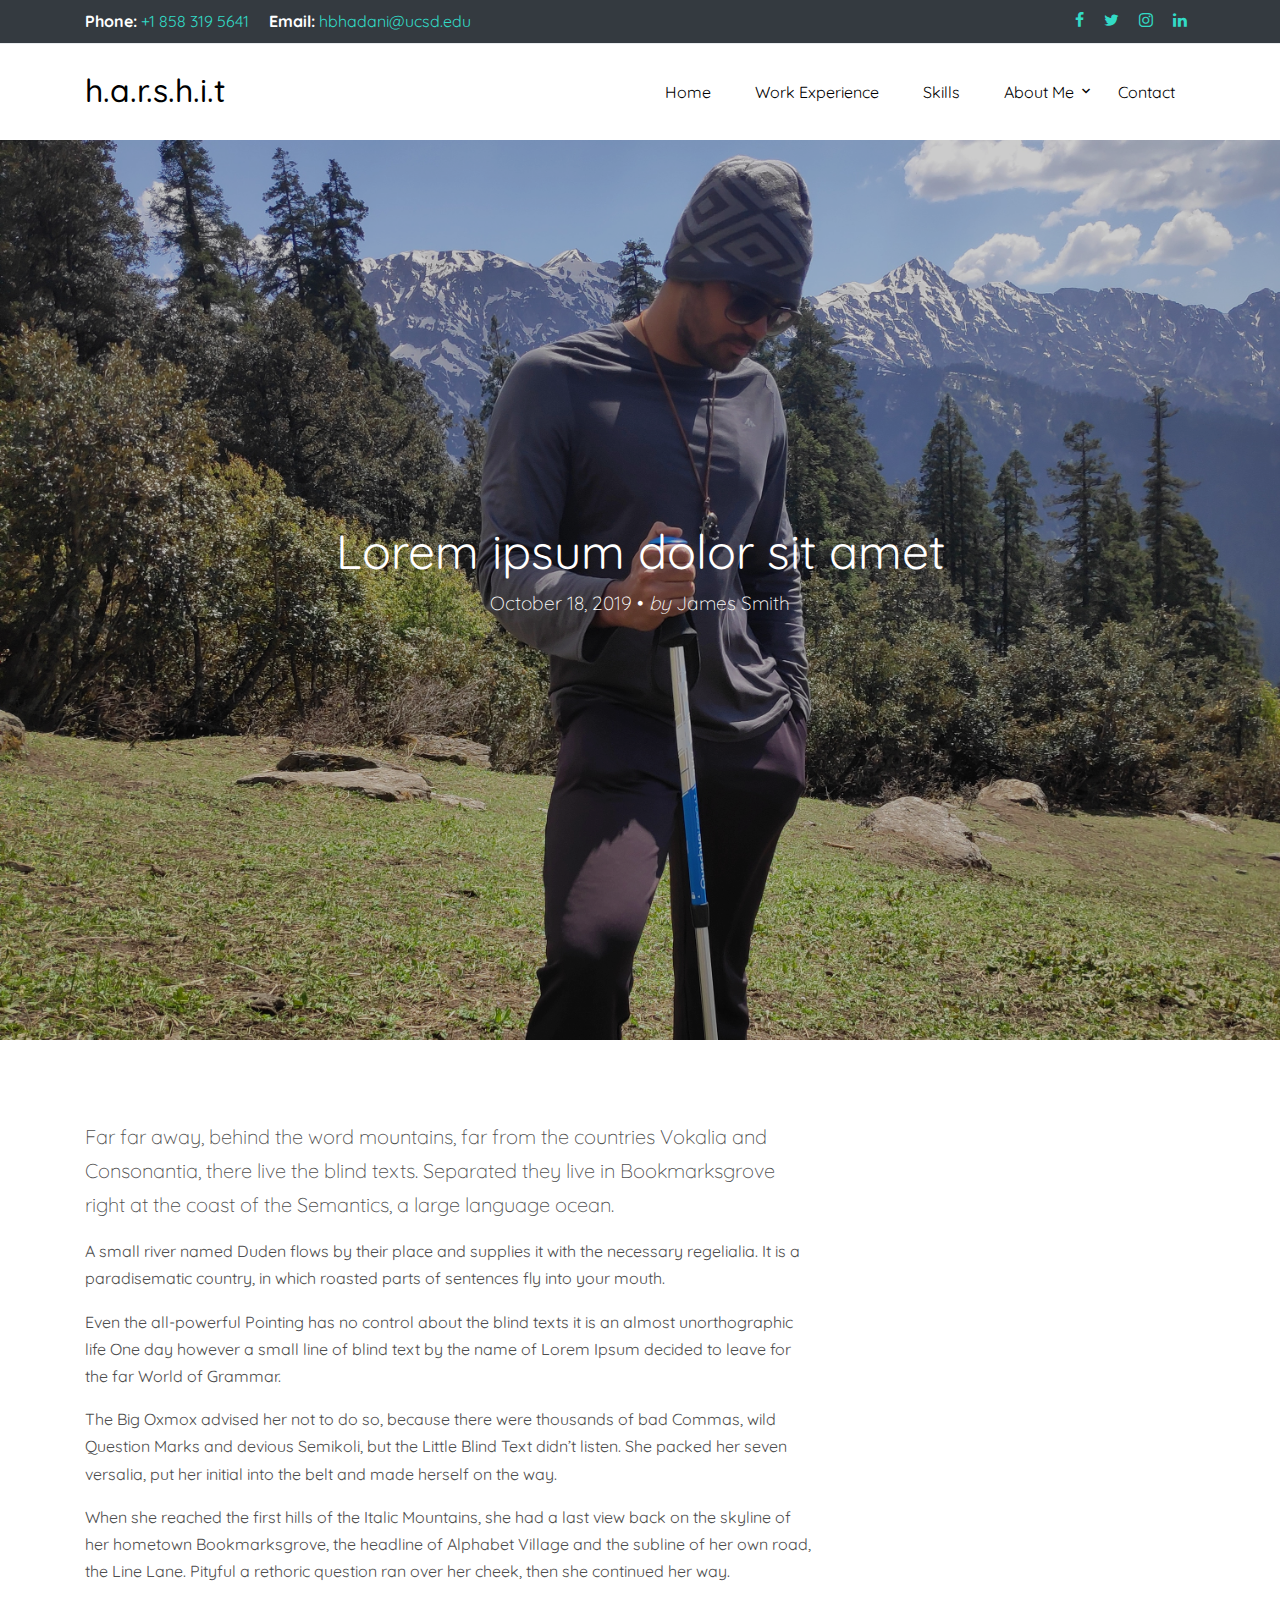
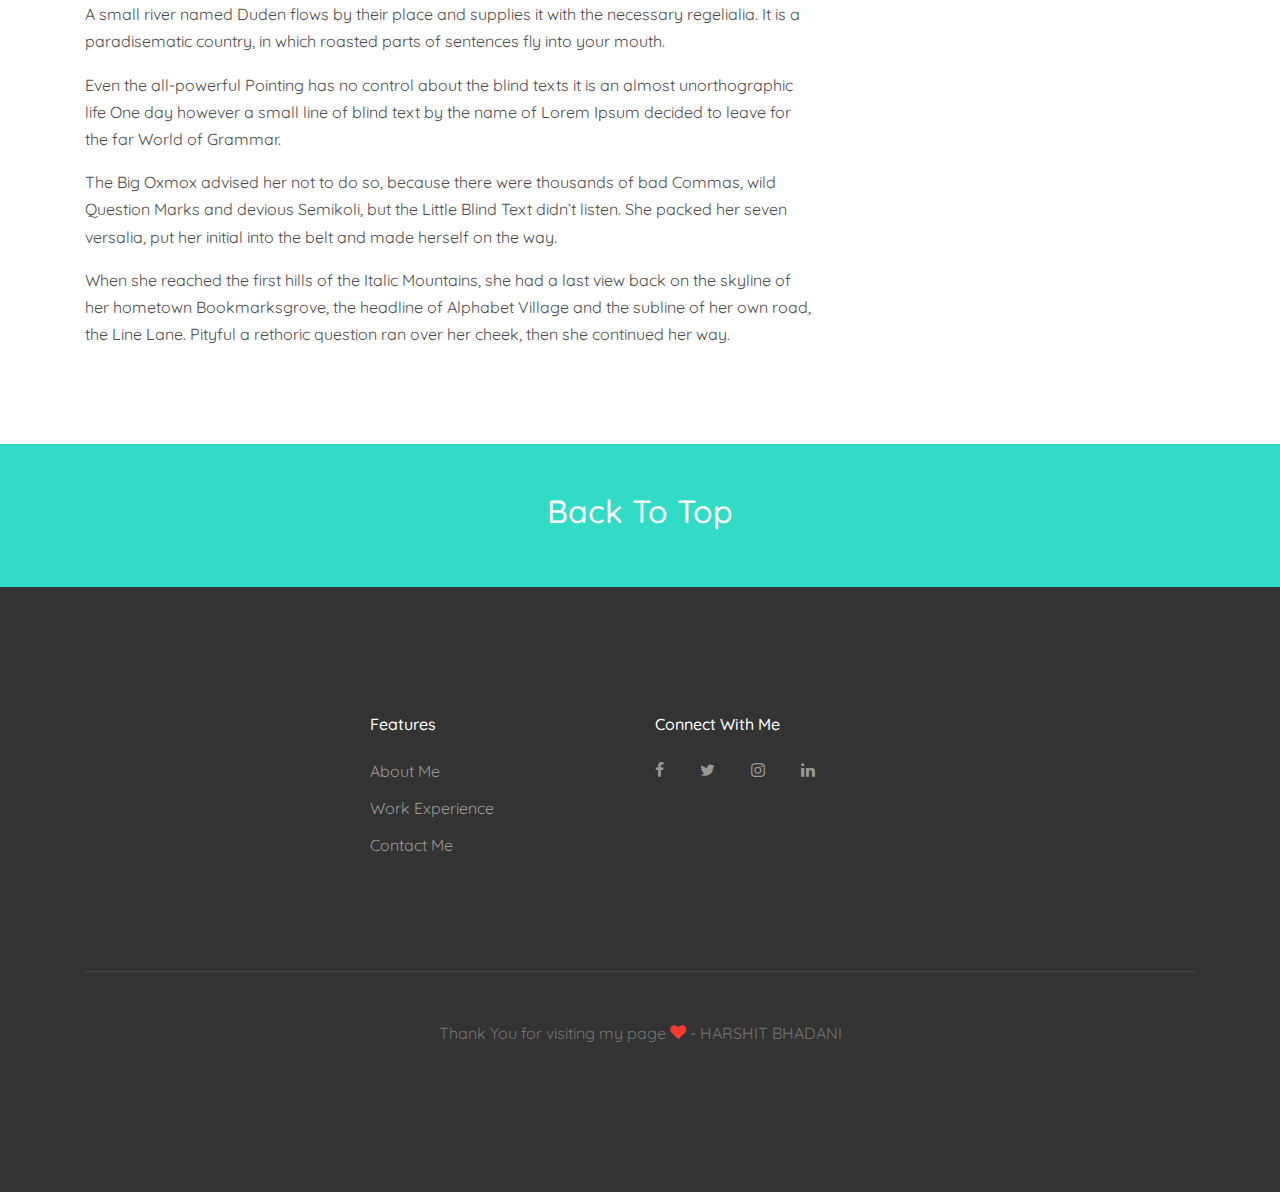
<file: work_details_1.html>
<!DOCTYPE html>
<html lang="en">
  <head>
    <title>Create &mdash; Onepage Website Template by Colorlib</title>
    <meta charset="utf-8">
    <meta name="viewport" content="width=device-width, initial-scale=1, shrink-to-fit=no">

    <link href="https://fonts.googleapis.com/css?family=Quicksand:300,400,500,700,900" rel="stylesheet">
    <link rel="stylesheet" href="fonts/icomoon/style.css">

    <link rel="stylesheet" href="css/bootstrap.min.css">
    <link rel="stylesheet" href="css/jquery-ui.css">
    <link rel="stylesheet" href="css/owl.carousel.min.css">
    <link rel="stylesheet" href="css/owl.theme.default.min.css">
    <link rel="stylesheet" href="css/owl.theme.default.min.css">

    <link rel="stylesheet" href="css/jquery.fancybox.min.css">

    <link rel="stylesheet" href="css/bootstrap-datepicker.css">

    <link rel="stylesheet" href="fonts/flaticon/font/flaticon.css">

    <link rel="stylesheet" href="css/aos.css">

    <link rel="stylesheet" href="css/style.css">
    
  </head>
  <body data-spy="scroll" data-target=".site-navbar-target" data-offset="300">
  
  <div class="site-wrap">

    <div class="site-mobile-menu site-navbar-target">
      <div class="site-mobile-menu-header">
        <div class="site-mobile-menu-close mt-3">
          <span class="icon-close2 js-menu-toggle"></span>
        </div>
      </div>
      <div class="site-mobile-menu-body"></div>
    </div>
   
    <div class="border-bottom top-bar py-2 bg-dark" id="home-section">
      <div class="container">
        <div class="row">
          <div class="col-md-6">
            <p class="mb-0">
              <span class="mr-3"><strong class="text-white">Phone:</strong> <a href="tel://#">+1 858 319 5641</a></span>
              <span><strong class="text-white">Email:</strong> <a href="https://gmail.com">hbhadani@ucsd.edu</a></span>
            </p>
          </div>
          <div class="col-md-6">
            <ul class="social-media">
              <li><a href="https://www.facebook.com/harshit.bhadani.3" class="p-2"><span class="icon-facebook"></span></a></li>
              <li><a href="https://twitter.com/HarshitBhadani7" class="p-2"><span class="icon-twitter"></span></a></li>
              <li><a href="https://www.instagram.com/hbhadani8" class="p-2"><span class="icon-instagram"></span></a></li>
              <li><a href="https://www.linkedin.com/in/hbhadani/" class="p-2"><span class="icon-linkedin"></span></a></li>
            </ul>
          </div>
        </div>
      </div> 
    </div>

    <header class="site-navbar py-4 bg-white js-sticky-header site-navbar-target" role="banner">

      <div class="container">
        <div class="row align-items-center">
          
          <div class="col-11 col-xl-2">
            <h1 class="mb-0 site-logo"><a href="index.html" class="text-black h2 mb-0">h.a.r.s.h.i.t<span class="text-primary"></span> </a></h1>
          </div>
          <div class="col-12 col-md-10 d-none d-xl-block">
            <nav class="site-navigation position-relative text-right" role="navigation">

              <ul class="site-menu main-menu js-clone-nav mr-auto d-none d-lg-block">
                <li><a href="index.html#home-section" class="nav-link">Home</a></li>
                <li><a href="index.html#blog-section" class="nav-link">Work Experience</a></li>
                <!-- <li><a href="#work-section" class="nav-link">Work</a></li> -->
                <li>
                  <a href="index.html#services-section" class="nav-link">Skills</a>
                </li>
                <li class="has-children">
                  <a href="index.html#about-section" class="nav-link">About Me</a>
                  <ul class="dropdown">
                    <li><a href="index.html#about-section">Specialties</a></li>
                    <li><a href="index.html#team-section">Past Associations</a></li>
                  </ul>
                </li>
                <!-- <li><a href="#blog-section" class="nav-link">Work Experience</a></li> -->
                <li><a href="index.html#contact-section" class="nav-link">Contact</a></li>
              </ul>
            </nav>
          </div>


          <div class="d-inline-block d-xl-none ml-md-0 mr-auto py-3" style="position: relative; top: 3px;"><a href="#" class="site-menu-toggle js-menu-toggle text-black"><span class="icon-menu h3"></span></a></div>

        </div>
      </div>
      
    </header>

  

    <div class="site-blocks-cover overlay" style="background-image: url(images/hero_1.jpg);" data-aos="fade" data-stellar-background-ratio="0.5">
      <div class="container">
        <div class="row align-items-center justify-content-center text-center">

          <div class="col-md-12" data-aos="fade-up" data-aos-delay="400">
                        
            <div class="row justify-content-center mb-4">
              <div class="col-md-8 text-center">
                <h1>Lorem ipsum dolor sit amet</h1>
                <p class="lead">October 18, 2019 &bullet; <em>by</em> James Smith</p>
              </div>
            </div>

          </div>
        </div>
      </div>
    </div>  

    <div class="site-section">
      <div class="container">
        <div class="row">
          <div class="col-md-8 blog-content">
            <p class="lead">Far far away, behind the word mountains, far from the countries Vokalia and Consonantia, there live the blind texts. Separated they live in Bookmarksgrove right at the coast of the Semantics, a large language ocean.</p>
            <p>A small river named Duden flows by their place and supplies it with the necessary regelialia. It is a paradisematic country, in which roasted parts of sentences fly into your mouth.</p>

            <blockquote><p>Even the all-powerful Pointing has no control about the blind texts it is an almost unorthographic life One day however a small line of blind text by the name of Lorem Ipsum decided to leave for the far World of Grammar.</p></blockquote>

            <p>The Big Oxmox advised her not to do so, because there were thousands of bad Commas, wild Question Marks and devious Semikoli, but the Little Blind Text didn’t listen. She packed her seven versalia, put her initial into the belt and made herself on the way.</p>

            <p>When she reached the first hills of the Italic Mountains, she had a last view back on the skyline of her hometown Bookmarksgrove, the headline of Alphabet Village and the subline of her own road, the Line Lane. Pityful a rethoric question ran over her cheek, then she continued her way.</p>

            <p>A small river named Duden flows by their place and supplies it with the necessary regelialia. It is a paradisematic country, in which roasted parts of sentences fly into your mouth.</p>

            <blockquote><p>Even the all-powerful Pointing has no control about the blind texts it is an almost unorthographic life One day however a small line of blind text by the name of Lorem Ipsum decided to leave for the far World of Grammar.</p></blockquote>

            <p>The Big Oxmox advised her not to do so, because there were thousands of bad Commas, wild Question Marks and devious Semikoli, but the Little Blind Text didn’t listen. She packed her seven versalia, put her initial into the belt and made herself on the way.</p>
            
            <p>When she reached the first hills of the Italic Mountains, she had a last view back on the skyline of her hometown Bookmarksgrove, the headline of Alphabet Village and the subline of her own road, the Line Lane. Pityful a rethoric question ran over her cheek, then she continued her way.</p>


            <!-- <div class="pt-5">
              <p>Categories:  <a href="#">Design</a>, <a href="#">Events</a>  Tags: <a href="#">#html</a>, <a href="#">#trends</a></p>
            </div> -->


            <!-- <div class="pt-5">
              <h3 class="mb-5">6 Comments</h3>
              <ul class="comment-list">
                <li class="comment">
                  <div class="vcard bio">
                    <img src="images/person_2.jpg" alt="Image">
                  </div>
                  <div class="comment-body">
                    <h3>Jacob Smith</h3>
                    <div class="meta">January 9, 2018 at 2:21pm</div>
                    <p>When she reached the first hills of the Italic Mountains, she had a last view back on the skyline of her hometown Bookmarksgrove, the headline of Alphabet Village and the subline of her own road, the Line Lane. Pityful a rethoric question ran over her cheek, then she continued her way.</p>
                    <p><a href="#" class="reply">Reply</a></p>
                  </div>
                </li>

                <li class="comment">
                  <div class="vcard bio">
                    <img src="images/person_3.jpg" alt="Image">
                  </div>
                  <div class="comment-body">
                    <h3>Chris Meyer</h3>
                    <div class="meta">January 9, 2018 at 2:21pm</div>
                    <p>Lorem ipsum dolor sit amet, consectetur adipisicing elit. Pariatur quidem laborum necessitatibus, ipsam impedit vitae autem, eum officia, fugiat saepe enim sapiente iste iure! Quam voluptas earum impedit necessitatibus, nihil?</p>
                    <p><a href="#" class="reply">Reply</a></p>
                  </div>

                  <ul class="children">
                    <li class="comment">
                      <div class="vcard bio">
                        <img src="images/person_5.jpg" alt="Image">
                      </div>
                      <div class="comment-body">
                        <h3>Chintan Patel</h3>
                        <div class="meta">January 9, 2018 at 2:21pm</div>
                        <p>Far far away, behind the word mountains, far from the countries Vokalia and Consonantia, there live the blind texts. Separated they live in Bookmarksgrove right at the coast of the Semantics, a large language ocean.</p>
                        <p><a href="#" class="reply">Reply</a></p>
                      </div>


                      <ul class="children">
                        <li class="comment">
                          <div class="vcard bio">
                            <img src="images/person_1.jpg" alt="Image">
                          </div>
                          <div class="comment-body">
                            <h3>Jean Doe</h3>
                            <div class="meta">January 9, 2018 at 2:21pm</div>
                            <p>A small river named Duden flows by their place and supplies it with the necessary regelialia. It is a paradisematic country, in which roasted parts of sentences fly into your mouth.</p>
                            <p><a href="#" class="reply">Reply</a></p>
                          </div>

                            <ul class="children">
                              <li class="comment">
                                <div class="vcard bio">
                                  <img src="images/person_4.jpg" alt="Image">
                                </div>
                                <div class="comment-body">
                                  <h3>Ben Afflick</h3>
                                  <div class="meta">January 9, 2018 at 2:21pm</div>
                                  <p>Even the all-powerful Pointing has no control about the blind texts it is an almost unorthographic life One day however a small line of blind text by the name of Lorem Ipsum decided to leave for the far World of Grammar.</p>
                                  <p><a href="#" class="reply">Reply</a></p>
                                </div>
                              </li>
                            </ul>
                        </li>
                      </ul>
                    </li>
                  </ul>
                </li>

                <li class="comment">
                  <div class="vcard bio">
                    <img src="images/person_1.jpg" alt="Image">
                  </div>
                  <div class="comment-body">
                    <h3>Jean Doe</h3>
                    <div class="meta">January 9, 2018 at 2:21pm</div>
                    <p>Even the all-powerful Pointing has no control about the blind texts it is an almost unorthographic life One day however a small line of blind text by the name of Lorem Ipsum decided to leave for the far World of Grammar.</p>
                    <p><a href="#" class="reply">Reply</a></p>
                  </div>
                </li>
              </ul>
              <!-- END comment-list -->
              
              <!-- <div class="comment-form-wrap pt-5">
                <h3 class="mb-5">Leave a comment</h3>
                <form action="#" class="">
                  <div class="form-group">
                    <label for="name">Name *</label>
                    <input type="text" class="form-control" id="name">
                  </div>
                  <div class="form-group">
                    <label for="email">Email *</label>
                    <input type="email" class="form-control" id="email">
                  </div>
                  <div class="form-group">
                    <label for="website">Website</label>
                    <input type="url" class="form-control" id="website">
                  </div>

                  <div class="form-group">
                    <label for="message">Message</label>
                    <textarea name="" id="message" cols="30" rows="10" class="form-control"></textarea>
                  </div>
                  <div class="form-group">
                    <input type="submit" value="Post Comment" class="btn btn-primary btn-md text-white">
                  </div>

                </form>
              </div>
            </div> -->

          </div>


          <!-- <div class="col-md-4 sidebar">
            <div class="sidebar-box">
              <form action="#" class="search-form">
                <div class="form-group">
                  <span class="icon fa fa-search"></span>
                  <input type="text" class="form-control" placeholder="Type a keyword and hit enter">
                </div>
              </form>
            </div>
            <div class="sidebar-box">
              <div class="categories">
                <h3>Categories</h3>
                <li><a href="#">Creatives <span>(12)</span></a></li>
                <li><a href="#">News <span>(22)</span></a></li>
                <li><a href="#">Design <span>(37)</span></a></li>
                <li><a href="#">HTML <span>(42)</span></a></li>
                <li><a href="#">Web Development <span>(14)</span></a></li>
              </div>
            </div>
            <div class="sidebar-box">
              <img src="images/person_1.jpg" alt="Image" class="img-fluid mb-4 w-50 rounded-circle">
              <h3 class="text-black">About The Author</h3>
              <p>Even the all-powerful Pointing has no control about the blind texts it is an almost unorthographic life One day however a small line of blind text by the name of Lorem Ipsum decided to leave for the far World of Grammar.</p>
              <p><a href="#" class="btn btn-primary btn-md text-white">Read More</a></p>
            </div>

            <div class="sidebar-box">
              <h3 class="text-black">Paragraph</h3>
              <p>When she reached the first hills of the Italic Mountains, she had a last view back on the skyline of her hometown Bookmarksgrove, the headline of Alphabet Village and the subline of her own road, the Line Lane. Pityful a rethoric question ran over her cheek, then she continued her way.</p>
            </div>
          </div> -->
        </div>
      </div>
    </div>
    
    
    

    <a href="#" class="bg-primary py-5 d-block">
      <div class="container">
        <div class="row justify-content-center">
          <div class="col-md10"><h2 class="text-white">Back To Top</h2></div>
        </div>
      </div>  
    </a>
    
    <footer class="site-footer">
      <div class="container">
        <div class="row">
          <div class="col-md-9">
            <div class="row">
              <!-- <div class="col-md-5">
                <h2 class="footer-heading mb-4">About Us</h2>
                <p>Lorem ipsum dolor sit amet consectetur adipisicing elit. Neque facere laudantium magnam voluptatum autem. Amet aliquid nesciunt veritatis aliquam.</p>
              </div> -->
              <div class="col-md-4 ml-auto">
                <h2 class="footer-heading mb-4">Features</h2>
                <ul class="list-unstyled">
                  <li><a href="#about-section">About Me</a></li>
                  <li><a href="#blog-section">Work Experience</a></li>
                  <!-- <li><a href="#">Testimonials</a></li> -->
                  <li><a href="#contact-section">Contact Me</a></li>
                </ul>
              </div>
              <div class="col-md-4">
                <h2 class="footer-heading mb-4">Connect With Me</h2>
                <a href="https://www.facebook.com/harshit.bhadani.3" class="pl-0 pr-3"><span class="icon-facebook"></span></a>
                <a href="https://twitter.com/HarshitBhadani7" class="pl-3 pr-3"><span class="icon-twitter"></span></a>
                <a href="https://www.instagram.com/hbhadani8" class="pl-3 pr-3"><span class="icon-instagram"></span></a>
                <a href="https://www.linkedin.com/in/hbhadani/" class="pl-3 pr-3"><span class="icon-linkedin"></span></a>
              </div>
            </div>
          </div>
          <!-- <div class="col-md-3">
            <h2 class="footer-heading mb-4">Subscribe Newsletter</h2>
            <form action="#" method="post">
              <div class="input-group mb-3">
                <input type="text" class="form-control border-secondary text-white bg-transparent" placeholder="Enter Email" aria-label="Enter Email" aria-describedby="button-addon2">
                <div class="input-group-append">
                  <button class="btn btn-primary text-white" type="button" id="button-addon2">Send</button>
                </div>
              </div>
            </form>
          </div> -->
        </div>
        <div class="row pt-5 mt-5 text-center">
          <div class="col-md-12">
            <div class="border-top pt-5">
            <p>
            <!-- Link back to Colorlib can't be removed. Template is licensed under CC BY 3.0. -->
            Thank You for visiting my page <i class="icon-heart text-danger" aria-hidden="true"></i> - HARSHIT BHADANI
            <!-- Link back to Colorlib can't be removed. Template is licensed under CC BY 3.0. -->
            </p>
            </div>
          </div>
          
        </div>
      </div>
    </footer>

  </div> <!-- .site-wrap -->

  <script src="js/jquery-3.3.1.min.js"></script>
  <script src="js/jquery-migrate-3.0.1.min.js"></script>
  <script src="js/jquery-ui.js"></script>
  <script src="js/popper.min.js"></script>
  <script src="js/bootstrap.min.js"></script>
  <script src="js/owl.carousel.min.js"></script>
  <script src="js/jquery.stellar.min.js"></script>
  <script src="js/jquery.countdown.min.js"></script>
  <script src="js/bootstrap-datepicker.min.js"></script>
  <script src="js/jquery.easing.1.3.js"></script>
  <script src="js/aos.js"></script>
  <script src="js/jquery.fancybox.min.js"></script>
  <script src="js/jquery.sticky.js"></script>

  
  <script src="js/main.js"></script>
  


  </body>
</html>
</file>
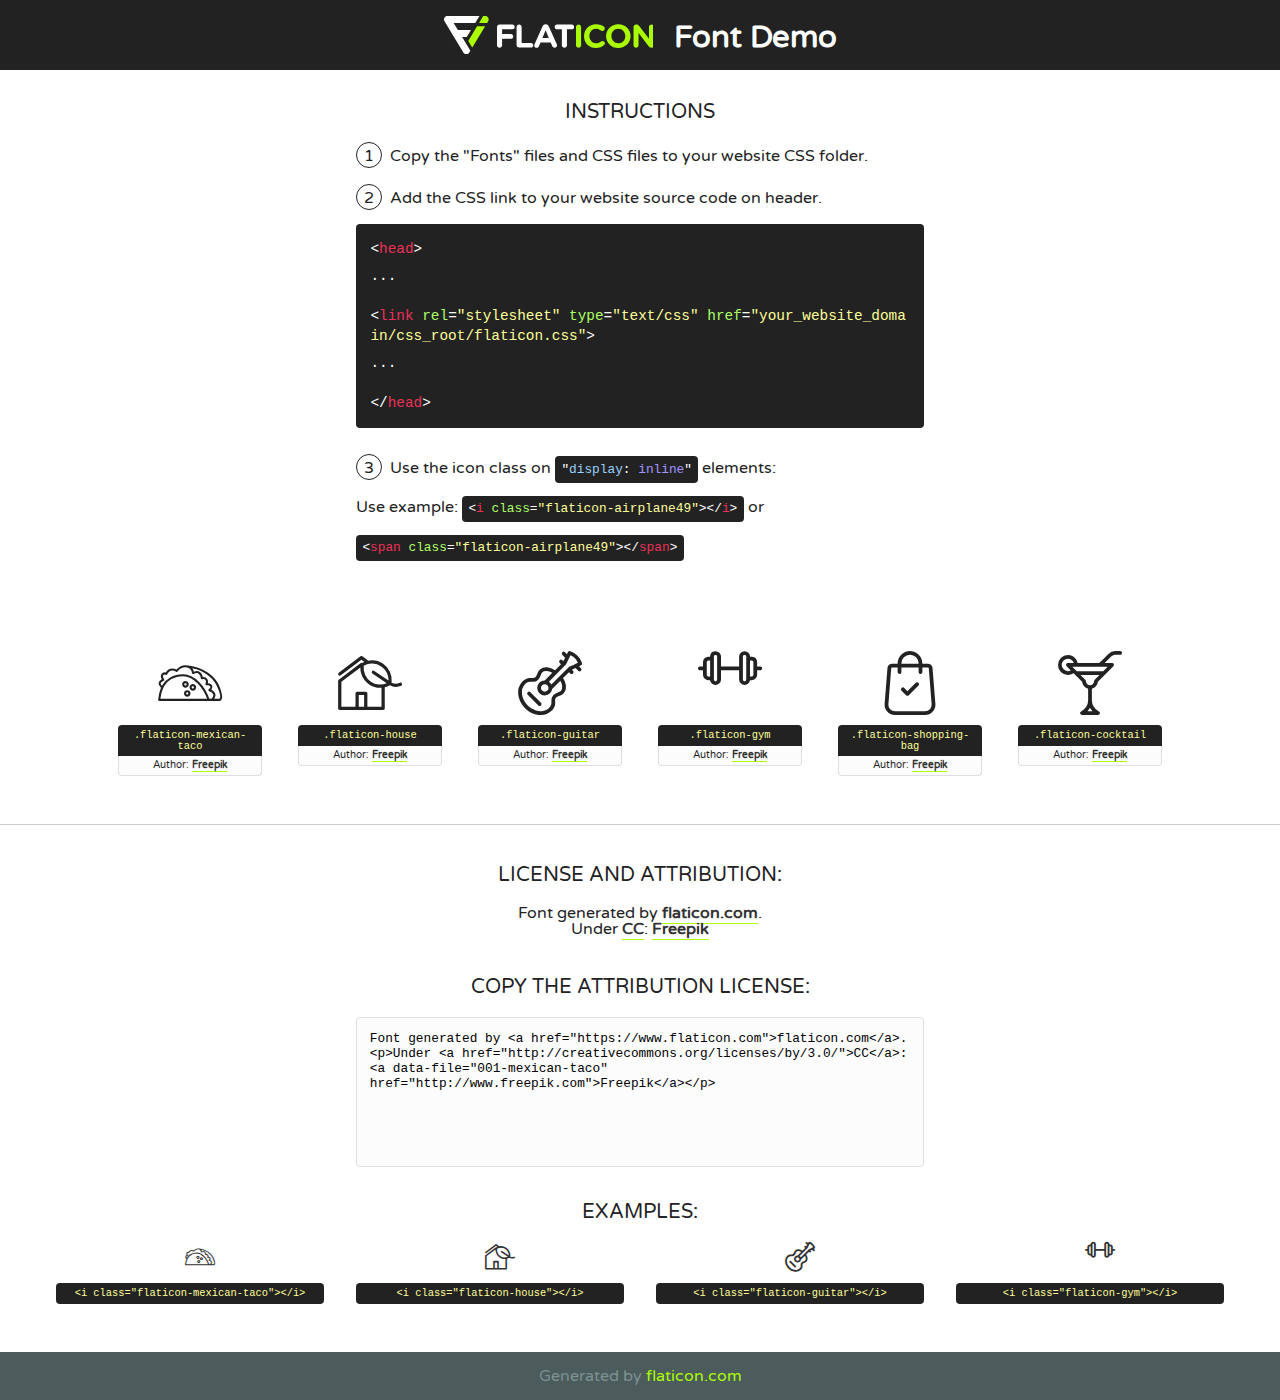
<file: fonts/flaticon/font/flaticon.html>
<!DOCTYPE html>
<!--
  Flaticon icon font: Flaticon
  Creation date: 11/02/2019 11:47
-->
<html>
<!DOCTYPE html>
<html>

<head>
    <title>Flaticon WebFont</title>
    <link href="http://fonts.googleapis.com/css?family=Varela+Round" rel="stylesheet" type="text/css" />
    <link rel="stylesheet" type="text/css" href="flaticon.css">
    <meta charset="UTF-8">
    <style>
    html, body, div, span, applet, object, iframe,
    h1, h2, h3, h4, h5, h6, p, blockquote, pre,
    a, abbr, acronym, address, big, cite, code,
    del, dfn, em, img, ins, kbd, q, s, samp,
    small, strike, strong, sub, sup, tt, var,
    b, u, i, center,
    dl, dt, dd, ol, ul, li,
    fieldset, form, label, legend,
    table, caption, tbody, tfoot, thead, tr, th, td,
    article, aside, canvas, details, embed, 
    figure, figcaption, footer, header, hgroup, 
    menu, nav, output, ruby, section, summary,
    time, mark, audio, video {
        margin: 0;
        padding: 0;
        border: 0;
        font-size: 100%;
        font: inherit;
        vertical-align: baseline;
    }
    /* HTML5 display-role reset for older browsers */
    article, aside, details, figcaption, figure, 
    footer, header, hgroup, menu, nav, section {
        display: block;
    }
    body {
        line-height: 1;
    }
    ol, ul {
        list-style: none;
    }
    blockquote, q {
        quotes: none;
    }
    blockquote:before, blockquote:after,
    q:before, q:after {
        content: '';
        content: none;
    }
    table {
        border-collapse: collapse;
        border-spacing: 0;
    }
    body {
        font-family: 'Varela Round', Helvetica, Arial, sans-serif;
        font-size: 16px;
        color: #222;
    }
    a {
        color: #333;
        border-bottom: 1px solid #a9fd00;
        font-weight: bold;
        text-decoration: none;
    }
    * {
        -moz-box-sizing: border-box;
        -webkit-box-sizing: border-box;
        box-sizing: border-box;
        margin: 0;
        padding: 0;
    }
    [class^="flaticon-"]:before, [class*=" flaticon-"]:before, [class^="flaticon-"]:after, [class*=" flaticon-"]:after {
        font-family: Flaticon;
        font-size: 30px;
        font-style: normal;
        margin-left: 20px;
        color: #333;
    }
    .wrapper {
        max-width: 600px;
        margin: auto;
        padding: 0 1em;
    }
    .title {
        font-size: 1.25em;
        text-align: center;
        margin-bottom: 1em;
        text-transform: uppercase;
    }
    header {
        text-align: center;
        background-color: #222;
        color: #fff;
        padding: 1em;
    }
    header .logo {
        width: 210px;
        height: 38px;
        display: inline-block;
        vertical-align: middle;
        margin-right: 1em;
        border: none;
    }
    header strong {
        font-size: 1.95em;
        font-weight: bold;
        vertical-align: middle;
        margin-top: 5px;
        display: inline-block;
    }
    .demo {
        margin: 2em auto;
        line-height: 1.25em;
    }
    .demo ul li {
        margin-bottom: 1em;
    }
    .demo ul li .num {
        color: #222;
        border-radius: 20px;
        display: inline-block;
        width: 26px;
        padding: 3px;
        height: 26px;
        text-align: center;
        margin-right: 0.5em;
        border: 1px solid #222;
    }
    .demo ul li code {
        background-color: #222;
        border-radius: 4px;
        padding: 0.25em 0.5em;
        display: inline-block;
        color: #fff;
        font-family: Consolas,Monaco,Lucida Console,Liberation Mono,DejaVu Sans Mono,Bitstream Vera Sans Mono,Courier New, monospace;
        font-weight: lighter;
        margin-top: 1em;
        font-size: 0.8em;
        word-break: break-all;
    }
    .demo ul li code.big {
        padding: 1em;
        font-size: 0.9em;
    }
    .demo ul li code .red {
        color: #EF3159;
    }
    .demo ul li code .green {
        color: #ACFF65;
    }
    .demo ul li code .yellow {
        color: #FFFF99;
    }
    .demo ul li code .blue {
        color: #99D3FF;
    }
    .demo ul li code .purple {
        color: #A295FF;
    }
    .demo ul li code .dots {
        margin-top: 0.5em;
        display: block;
    }
    #glyphs {
        border-bottom: 1px solid #ccc;
        padding: 2em 0;
        text-align: center;
    }
    .glyph {
        display: inline-block;
        width: 9em;
        margin: 1em;
        text-align: center;
        vertical-align: top;
        background: #FFF;
    }
    .glyph .glyph-icon {
        padding: 10px;
        display: block;
        font-family:"Flaticon";
        font-size: 64px;
        line-height: 1;
    }
    .glyph .glyph-icon:before {
        font-size: 64px;
        color: #222;
        margin-left: 0;
    }
    .class-name {
        font-size: 0.65em;
        background-color: #222;
        color: #fff;
        border-radius: 4px 4px 0 0;
        padding: 0.5em;
        color: #FFFF99;
        font-family: Consolas,Monaco,Lucida Console,Liberation Mono,DejaVu Sans Mono,Bitstream Vera Sans Mono,Courier New, monospace;
    }
    .author-name {
        font-size: 0.6em;
        background-color: #fcfcfd;
        border: 1px solid #DEDEE4;
        border-top: 0;
        border-radius: 0 0 4px 4px;
        padding: 0.5em;
    }
    .class-name:last-child {
        font-size: 10px;
        color:#888;
    }
    .class-name:last-child a {
        font-size: 10px;
        color:#555;
    }
    .class-name:last-child a:hover {
        color:#a9fd00;
    }
    .glyph > input {
        display: block;
        width: 100px;
        margin: 5px auto;
        text-align: center;
        font-size: 12px;
        cursor: text;
    }
    .glyph > input.icon-input {
        font-family:"Flaticon";
        font-size: 16px;
        margin-bottom: 10px;
    }
    .attribution .title {
        margin-top: 2em;
    }
    .attribution textarea {
        background-color: #fcfcfd;
        padding: 1em;
        border: none;
        box-shadow: none;
        border: 1px solid #DEDEE4;
        border-radius: 4px;
        resize: none;
        width: 100%;
        height: 150px;
        font-size: 0.8em;
        font-family: Consolas,Monaco,Lucida Console,Liberation Mono,DejaVu Sans Mono,Bitstream Vera Sans Mono,Courier New, monospace;
        -webkit-appearance: none;
    }
    .iconsuse {
        margin: 2em auto;
        text-align: center;
        max-width: 1200px;
    }
    .iconsuse:after {
        content: '';
        display: table;
        clear: both;
    }
    .iconsuse .image {
        float: left;
        width: 25%;
        padding: 0 1em;
    }
    .iconsuse .image p {
        margin-bottom: 1em;
    }
    .iconsuse .image span {
        display: block;
        font-size: 0.65em;
        background-color: #222;
        color: #fff;
        border-radius: 4px;
        padding: 0.5em;
        color: #FFFF99;
        margin-top: 1em;
        font-family: Consolas,Monaco,Lucida Console,Liberation Mono,DejaVu Sans Mono,Bitstream Vera Sans Mono,Courier New, monospace;
    }
    #footer {
        text-align: center;
        background-color: #4C5B5C;
        color: #7c9192;
        padding: 1em;
    }
    #footer a {
        border: none;
        color: #a9fd00;
        font-weight: normal;
    }
    @media (max-width: 960px) {
        .iconsuse .image {
            width: 50%;
        }
    }
    @media (max-width: 560px) {
        .iconsuse .image {
            width: 100%;
        }
    }
    </style>
</head>

<body class="characters-off">

    <header>
        <a href="https://www.flaticon.com" target="_blank" class="logo">
            <svg version="1.1" xmlns="http://www.w3.org/2000/svg" xmlns:xlink="http://www.w3.org/1999/xlink" xmlns:a="http://ns.adobe.com/AdobeSVGViewerExtensions/3.0/" viewBox="0 0 560.875 102.036" enable-background="new 0 0 560.875 102.036" xml:space="preserve">
                <defs>
                </defs>
                <g>
                    <g class="letters">
                        <path fill="#ffffff" d="M141.596,29.675c0-3.777,2.985-6.767,6.764-6.767h34.438c3.426,0,6.15,2.728,6.15,6.15
                        c0,3.43-2.724,6.149-6.15,6.149h-27.674v13.091h23.719c3.429,0,6.151,2.724,6.151,6.15c0,3.43-2.723,6.149-6.151,6.149h-23.719
                        v17.574c0,3.773-2.986,6.761-6.764,6.761c-3.779,0-6.764-2.989-6.764-6.761V29.675z"></path>
                        <path fill="#ffffff" d="M193.844,29.149c0-3.781,2.985-6.767,6.764-6.767c3.776,0,6.763,2.985,6.763,6.767v42.957h25.039
                        c3.426,0,6.149,2.726,6.149,6.153c0,3.425-2.723,6.15-6.149,6.15h-31.802c-3.779,0-6.764-2.986-6.764-6.768V29.149z"></path>
                        <path fill="#ffffff" d="M241.891,75.71l21.438-48.407c1.492-3.341,4.215-5.357,7.906-5.357h0.792
                        c3.686,0,6.323,2.017,7.815,5.357l21.439,48.407c0.436,0.967,0.701,1.845,0.701,2.723c0,3.602-2.809,6.501-6.414,6.501
                        c-3.161,0-5.269-1.845-6.499-4.655l-4.132-9.661h-27.059l-4.301,10.102c-1.144,2.631-3.426,4.214-6.237,4.214
                        c-3.517,0-6.24-2.81-6.24-6.325C241.1,77.64,241.451,76.677,241.891,75.71z M279.932,58.666l-8.521-20.297l-8.526,20.297H279.932
                        z"></path>
                        <path fill="#ffffff" d="M314.864,35.387H301.86c-3.429,0-6.239-2.813-6.239-6.238c0-3.429,2.811-6.24,6.239-6.24h39.533
                        c3.426,0,6.237,2.811,6.237,6.24c0,3.425-2.811,6.238-6.237,6.238h-13.001v42.785c0,3.773-2.99,6.761-6.764,6.761
                        c-3.779,0-6.764-2.989-6.764-6.761V35.387z"></path>
                        <path fill="#A9FD00" d="M352.615,29.149c0-3.781,2.985-6.767,6.767-6.767c3.774,0,6.761,2.985,6.761,6.767v49.024
                        c0,3.773-2.987,6.761-6.761,6.761c-3.781,0-6.767-2.989-6.767-6.761V29.149z"></path>
                        <path fill="#A9FD00" d="M374.132,53.836v-0.179c0-17.481,13.178-31.801,32.065-31.801c9.22,0,15.459,2.458,20.557,6.238
                        c1.402,1.054,2.637,2.985,2.637,5.357c0,3.692-2.985,6.59-6.681,6.59c-1.845,0-3.071-0.702-4.044-1.319
                        c-3.776-2.813-7.729-4.393-12.562-4.393c-10.364,0-17.831,8.611-17.831,19.154v0.173c0,10.542,7.291,19.329,17.831,19.329
                        c5.715,0,9.492-1.756,13.359-4.834c1.049-0.874,2.458-1.491,4.039-1.491c3.429,0,6.325,2.813,6.325,6.236
                        c0,2.106-1.056,3.78-2.282,4.834c-5.539,4.834-12.036,7.733-21.878,7.733C387.572,85.464,374.132,71.493,374.132,53.836z"></path>
                        <path fill="#A9FD00" d="M433.009,53.836v-0.179c0-17.481,13.79-31.801,32.766-31.801c18.981,0,32.592,14.143,32.592,31.628v0.173
                        c0,17.483-13.785,31.807-32.769,31.807C446.625,85.464,433.009,71.32,433.009,53.836z M484.224,53.836v-0.179
                        c0-10.539-7.725-19.326-18.626-19.326c-10.893,0-18.449,8.611-18.449,19.154v0.173c0,10.542,7.73,19.329,18.626,19.329
                        C476.676,72.986,484.224,64.378,484.224,53.836z"></path>
                        <path fill="#A9FD00" d="M506.233,29.321c0-3.774,2.99-6.763,6.767-6.763h1.401c3.252,0,5.183,1.583,7.029,3.953l26.093,34.265
                        V29.059c0-3.692,2.99-6.677,6.681-6.677c3.683,0,6.671,2.985,6.671,6.677v48.934c0,3.78-2.987,6.765-6.764,6.765h-0.436
                        c-3.257,0-5.188-1.581-7.034-3.953l-27.056-35.492v32.944c0,3.687-2.985,6.676-6.678,6.676c-3.683,0-6.673-2.989-6.673-6.676
                        V29.321z"></path>
                    </g>
                    <g class="insignia">
                        <path fill="#ffffff" d="M48.372,56.137h12.517l11.156-18.537H37.186L25.688,18.539h57.825L94.668,0H9.271
                        C5.925,0,2.842,1.801,1.198,4.716c-1.644,2.907-1.593,6.482,0.134,9.343l50.38,83.501c1.678,2.781,4.689,4.476,7.938,4.476
                        c3.246,0,6.257-1.695,7.935-4.476l2.898-4.804L48.372,56.137z"></path>
                        <g class="i">
                            <path fill="#A9FD00" d="M93.575,18.539h0.031v0.004l21.652,0.004l2.705-4.488c1.727-2.861,1.778-6.436,0.133-9.343
                            C116.454,1.801,113.371,0,110.026,0h-5.294L93.575,18.539z"></path>
                            <polygon fill="#A9FD00" points="88.291,27.356 64.725,66.486 75.519,84.404 109.942,27.356"></polygon>
                        </g>
                    </g>
                </g>
            </svg>
        </a>
        <strong>Font Demo</strong>
    </header>


    <section class="demo wrapper">

        <p class="title">Instructions</p>

        <ul>
            <li>
                <span class="num">1</span>Copy the "Fonts" files and CSS files to your website CSS folder.
            </li>
            <li>
                <span class="num">2</span>Add the CSS link to your website source code on header.
                <code class="big">
                    &lt;<span class="red">head</span>&gt;
                    <br/><span class="dots">...</span>
                    <br/>&lt;<span class="red">link</span> <span class="green">rel</span>=<span class="yellow">"stylesheet"</span> <span class="green">type</span>=<span class="yellow">"text/css"</span> <span class="green">href</span>=<span class="yellow">"your_website_domain/css_root/flaticon.css"</span>&gt;
                    <br/><span class="dots">...</span>
                    <br/>&lt;/<span class="red">head</span>&gt;
                </code>
            </li>

            <li>
                <p>
                    <span class="num">3</span>Use the icon class on <code>"<span class="blue">display</span>:<span class="purple"> inline</span>"</code> elements:
                    <br />
                    Use example: <code>&lt;<span class="red">i</span> <span class="green">class</span>=<span class="yellow">&quot;flaticon-airplane49&quot;</span>&gt;&lt;/<span class="red">i</span>&gt;</code> or <code>&lt;<span class="red">span</span> <span class="green">class</span>=<span class="yellow">&quot;flaticon-airplane49&quot;</span>&gt;&lt;/<span class="red">span</span>&gt;</code>
            </li>
        </ul>

    </section>




   <section id="glyphs">          
    
      
        <div class="glyph"><div class="glyph-icon flaticon-mexican-taco"></div>
            <div class="class-name">.flaticon-mexican-taco</div>
            <div class="author-name">Author: <a data-file="001-mexican-taco" href="http://www.freepik.com">Freepik</a> </div> 
        </div>        
        
        <div class="glyph"><div class="glyph-icon flaticon-house"></div>
            <div class="class-name">.flaticon-house</div>
            <div class="author-name">Author: <a data-file="002-house" href="http://www.freepik.com">Freepik</a> </div> 
        </div>        
        
        <div class="glyph"><div class="glyph-icon flaticon-guitar"></div>
            <div class="class-name">.flaticon-guitar</div>
            <div class="author-name">Author: <a data-file="003-guitar" href="http://www.freepik.com">Freepik</a> </div> 
        </div>        
        
        <div class="glyph"><div class="glyph-icon flaticon-gym"></div>
            <div class="class-name">.flaticon-gym</div>
            <div class="author-name">Author: <a data-file="004-gym" href="http://www.freepik.com">Freepik</a> </div> 
        </div>        
        
        <div class="glyph"><div class="glyph-icon flaticon-shopping-bag"></div>
            <div class="class-name">.flaticon-shopping-bag</div>
            <div class="author-name">Author: <a data-file="005-shopping-bag" href="http://www.freepik.com">Freepik</a> </div> 
        </div>        
        
        <div class="glyph"><div class="glyph-icon flaticon-cocktail"></div>
            <div class="class-name">.flaticon-cocktail</div>
            <div class="author-name">Author: <a data-file="006-cocktail" href="http://www.freepik.com">Freepik</a> </div> 
        </div>        
        

    </section>



    <section class="attribution wrapper"   style="text-align:center;">

      <div class="title">License and attribution:</div><div class="attrDiv">Font generated by <a href="https://www.flaticon.com">flaticon.com</a>. <div><p>Under <a href="http://creativecommons.org/licenses/by/3.0/">CC</a>: <a data-file="001-mexican-taco" href="http://www.freepik.com">Freepik</a></p>  </div>
      </div>
      <div class="title">Copy the Attribution License:</div>

    <textarea onclick="this.focus();this.select();">Font generated by &lt;a href=&quot;https://www.flaticon.com&quot;&gt;flaticon.com&lt;/a&gt;. <p>Under <a href="http://creativecommons.org/licenses/by/3.0/">CC</a>: <a data-file="001-mexican-taco" href="http://www.freepik.com">Freepik</a></p>  
     </textarea>

    </section>

    <section class="iconsuse">

          <div class="title">Examples:</div>            
             
            <div class="image">
                <p>
                    <i class="glyph-icon flaticon-mexican-taco"></i> 
                    <span>&lt;i class=&quot;flaticon-mexican-taco&quot;&gt;&lt;/i&gt;</span>
                </p>
            </div>
            
            <div class="image">
                <p>
                    <i class="glyph-icon flaticon-house"></i> 
                    <span>&lt;i class=&quot;flaticon-house&quot;&gt;&lt;/i&gt;</span>
                </p>
            </div>
            
            <div class="image">
                <p>
                    <i class="glyph-icon flaticon-guitar"></i> 
                    <span>&lt;i class=&quot;flaticon-guitar&quot;&gt;&lt;/i&gt;</span>
                </p>
            </div>
            
            <div class="image">
                <p>
                    <i class="glyph-icon flaticon-gym"></i> 
                    <span>&lt;i class=&quot;flaticon-gym&quot;&gt;&lt;/i&gt;</span>
                </p>
            </div>
                       
        </div>
                            
    </section>

<div id="footer">
    <div>Generated by <a href="https://www.flaticon.com">flaticon.com</a>
    </div>
</div>



</body>
</html>
</file>
<file: fonts/icomoon/style.css>
@font-face {
  font-family: 'icomoon';
  src:  url('fonts/icomoon.eot?10si43');
  src:  url('fonts/icomoon.eot?10si43#iefix') format('embedded-opentype'),
    url('fonts/icomoon.ttf?10si43') format('truetype'),
    url('fonts/icomoon.woff?10si43') format('woff'),
    url('fonts/icomoon.svg?10si43#icomoon') format('svg');
  font-weight: normal;
  font-style: normal;
}

[class^="icon-"], [class*=" icon-"] {
  /* use !important to prevent issues with browser extensions that change fonts */
  font-family: 'icomoon' !important;
  speak: none;
  font-style: normal;
  font-weight: normal;
  font-variant: normal;
  text-transform: none;
  line-height: 1;

  /* Better Font Rendering =========== */
  -webkit-font-smoothing: antialiased;
  -moz-osx-font-smoothing: grayscale;
}

.icon-asterisk:before {
  content: "\f069";
}
.icon-plus:before {
  content: "\f067";
}
.icon-question:before {
  content: "\f128";
}
.icon-minus:before {
  content: "\f068";
}
.icon-glass:before {
  content: "\f000";
}
.icon-music:before {
  content: "\f001";
}
.icon-search:before {
  content: "\f002";
}
.icon-envelope-o:before {
  content: "\f003";
}
.icon-heart:before {
  content: "\f004";
}
.icon-star:before {
  content: "\f005";
}
.icon-star-o:before {
  content: "\f006";
}
.icon-user:before {
  content: "\f007";
}
.icon-film:before {
  content: "\f008";
}
.icon-th-large:before {
  content: "\f009";
}
.icon-th:before {
  content: "\f00a";
}
.icon-th-list:before {
  content: "\f00b";
}
.icon-check:before {
  content: "\f00c";
}
.icon-close:before {
  content: "\f00d";
}
.icon-remove:before {
  content: "\f00d";
}
.icon-times:before {
  content: "\f00d";
}
.icon-search-plus:before {
  content: "\f00e";
}
.icon-search-minus:before {
  content: "\f010";
}
.icon-power-off:before {
  content: "\f011";
}
.icon-signal:before {
  content: "\f012";
}
.icon-cog:before {
  content: "\f013";
}
.icon-gear:before {
  content: "\f013";
}
.icon-trash-o:before {
  content: "\f014";
}
.icon-home:before {
  content: "\f015";
}
.icon-file-o:before {
  content: "\f016";
}
.icon-clock-o:before {
  content: "\f017";
}
.icon-road:before {
  content: "\f018";
}
.icon-download:before {
  content: "\f019";
}
.icon-arrow-circle-o-down:before {
  content: "\f01a";
}
.icon-arrow-circle-o-up:before {
  content: "\f01b";
}
.icon-inbox:before {
  content: "\f01c";
}
.icon-play-circle-o:before {
  content: "\f01d";
}
.icon-repeat:before {
  content: "\f01e";
}
.icon-rotate-right:before {
  content: "\f01e";
}
.icon-refresh:before {
  content: "\f021";
}
.icon-list-alt:before {
  content: "\f022";
}
.icon-lock:before {
  content: "\f023";
}
.icon-flag:before {
  content: "\f024";
}
.icon-headphones:before {
  content: "\f025";
}
.icon-volume-off:before {
  content: "\f026";
}
.icon-volume-down:before {
  content: "\f027";
}
.icon-volume-up:before {
  content: "\f028";
}
.icon-qrcode:before {
  content: "\f029";
}
.icon-barcode:before {
  content: "\f02a";
}
.icon-tag:before {
  content: "\f02b";
}
.icon-tags:before {
  content: "\f02c";
}
.icon-book:before {
  content: "\f02d";
}
.icon-bookmark:before {
  content: "\f02e";
}
.icon-print:before {
  content: "\f02f";
}
.icon-camera:before {
  content: "\f030";
}
.icon-font:before {
  content: "\f031";
}
.icon-bold:before {
  content: "\f032";
}
.icon-italic:before {
  content: "\f033";
}
.icon-text-height:before {
  content: "\f034";
}
.icon-text-width:before {
  content: "\f035";
}
.icon-align-left:before {
  content: "\f036";
}
.icon-align-center:before {
  content: "\f037";
}
.icon-align-right:before {
  content: "\f038";
}
.icon-align-justify:before {
  content: "\f039";
}
.icon-list:before {
  content: "\f03a";
}
.icon-dedent:before {
  content: "\f03b";
}
.icon-outdent:before {
  content: "\f03b";
}
.icon-indent:before {
  content: "\f03c";
}
.icon-video-camera:before {
  content: "\f03d";
}
.icon-image:before {
  content: "\f03e";
}
.icon-photo:before {
  content: "\f03e";
}
.icon-picture-o:before {
  content: "\f03e";
}
.icon-pencil:before {
  content: "\f040";
}
.icon-map-marker:before {
  content: "\f041";
}
.icon-adjust:before {
  content: "\f042";
}
.icon-tint:before {
  content: "\f043";
}
.icon-edit:before {
  content: "\f044";
}
.icon-pencil-square-o:before {
  content: "\f044";
}
.icon-share-square-o:before {
  content: "\f045";
}
.icon-check-square-o:before {
  content: "\f046";
}
.icon-arrows:before {
  content: "\f047";
}
.icon-step-backward:before {
  content: "\f048";
}
.icon-fast-backward:before {
  content: "\f049";
}
.icon-backward:before {
  content: "\f04a";
}
.icon-play:before {
  content: "\f04b";
}
.icon-pause:before {
  content: "\f04c";
}
.icon-stop:before {
  content: "\f04d";
}
.icon-forward:before {
  content: "\f04e";
}
.icon-fast-forward:before {
  content: "\f050";
}
.icon-step-forward:before {
  content: "\f051";
}
.icon-eject:before {
  content: "\f052";
}
.icon-chevron-left:before {
  content: "\f053";
}
.icon-chevron-right:before {
  content: "\f054";
}
.icon-plus-circle:before {
  content: "\f055";
}
.icon-minus-circle:before {
  content: "\f056";
}
.icon-times-circle:before {
  content: "\f057";
}
.icon-check-circle:before {
  content: "\f058";
}
.icon-question-circle:before {
  content: "\f059";
}
.icon-info-circle:before {
  content: "\f05a";
}
.icon-crosshairs:before {
  content: "\f05b";
}
.icon-times-circle-o:before {
  content: "\f05c";
}
.icon-check-circle-o:before {
  content: "\f05d";
}
.icon-ban:before {
  content: "\f05e";
}
.icon-arrow-left:before {
  content: "\f060";
}
.icon-arrow-right:before {
  content: "\f061";
}
.icon-arrow-up:before {
  content: "\f062";
}
.icon-arrow-down:before {
  content: "\f063";
}
.icon-mail-forward:before {
  content: "\f064";
}
.icon-share:before {
  content: "\f064";
}
.icon-expand:before {
  content: "\f065";
}
.icon-compress:before {
  content: "\f066";
}
.icon-exclamation-circle:before {
  content: "\f06a";
}
.icon-gift:before {
  content: "\f06b";
}
.icon-leaf:before {
  content: "\f06c";
}
.icon-fire:before {
  content: "\f06d";
}
.icon-eye:before {
  content: "\f06e";
}
.icon-eye-slash:before {
  content: "\f070";
}
.icon-exclamation-triangle:before {
  content: "\f071";
}
.icon-warning:before {
  content: "\f071";
}
.icon-plane:before {
  content: "\f072";
}
.icon-calendar:before {
  content: "\f073";
}
.icon-random:before {
  content: "\f074";
}
.icon-comment:before {
  content: "\f075";
}
.icon-magnet:before {
  content: "\f076";
}
.icon-chevron-up:before {
  content: "\f077";
}
.icon-chevron-down:before {
  content: "\f078";
}
.icon-retweet:before {
  content: "\f079";
}
.icon-shopping-cart:before {
  content: "\f07a";
}
.icon-folder:before {
  content: "\f07b";
}
.icon-folder-open:before {
  content: "\f07c";
}
.icon-arrows-v:before {
  content: "\f07d";
}
.icon-arrows-h:before {
  content: "\f07e";
}
.icon-bar-chart:before {
  content: "\f080";
}
.icon-bar-chart-o:before {
  content: "\f080";
}
.icon-twitter-square:before {
  content: "\f081";
}
.icon-facebook-square:before {
  content: "\f082";
}
.icon-camera-retro:before {
  content: "\f083";
}
.icon-key:before {
  content: "\f084";
}
.icon-cogs:before {
  content: "\f085";
}
.icon-gears:before {
  content: "\f085";
}
.icon-comments:before {
  content: "\f086";
}
.icon-thumbs-o-up:before {
  content: "\f087";
}
.icon-thumbs-o-down:before {
  content: "\f088";
}
.icon-star-half:before {
  content: "\f089";
}
.icon-heart-o:before {
  content: "\f08a";
}
.icon-sign-out:before {
  content: "\f08b";
}
.icon-linkedin-square:before {
  content: "\f08c";
}
.icon-thumb-tack:before {
  content: "\f08d";
}
.icon-external-link:before {
  content: "\f08e";
}
.icon-sign-in:before {
  content: "\f090";
}
.icon-trophy:before {
  content: "\f091";
}
.icon-github-square:before {
  content: "\f092";
}
.icon-upload:before {
  content: "\f093";
}
.icon-lemon-o:before {
  content: "\f094";
}
.icon-phone:before {
  content: "\f095";
}
.icon-square-o:before {
  content: "\f096";
}
.icon-bookmark-o:before {
  content: "\f097";
}
.icon-phone-square:before {
  content: "\f098";
}
.icon-twitter:before {
  content: "\f099";
}
.icon-facebook:before {
  content: "\f09a";
}
.icon-facebook-f:before {
  content: "\f09a";
}
.icon-github:before {
  content: "\f09b";
}
.icon-unlock:before {
  content: "\f09c";
}
.icon-credit-card:before {
  content: "\f09d";
}
.icon-feed:before {
  content: "\f09e";
}
.icon-rss:before {
  content: "\f09e";
}
.icon-hdd-o:before {
  content: "\f0a0";
}
.icon-bullhorn:before {
  content: "\f0a1";
}
.icon-bell-o:before {
  content: "\f0a2";
}
.icon-certificate:before {
  content: "\f0a3";
}
.icon-hand-o-right:before {
  content: "\f0a4";
}
.icon-hand-o-left:before {
  content: "\f0a5";
}
.icon-hand-o-up:before {
  content: "\f0a6";
}
.icon-hand-o-down:before {
  content: "\f0a7";
}
.icon-arrow-circle-left:before {
  content: "\f0a8";
}
.icon-arrow-circle-right:before {
  content: "\f0a9";
}
.icon-arrow-circle-up:before {
  content: "\f0aa";
}
.icon-arrow-circle-down:before {
  content: "\f0ab";
}
.icon-globe:before {
  content: "\f0ac";
}
.icon-wrench:before {
  content: "\f0ad";
}
.icon-tasks:before {
  content: "\f0ae";
}
.icon-filter:before {
  content: "\f0b0";
}
.icon-briefcase:before {
  content: "\f0b1";
}
.icon-arrows-alt:before {
  content: "\f0b2";
}
.icon-group:before {
  content: "\f0c0";
}
.icon-users:before {
  content: "\f0c0";
}
.icon-chain:before {
  content: "\f0c1";
}
.icon-link:before {
  content: "\f0c1";
}
.icon-cloud:before {
  content: "\f0c2";
}
.icon-flask:before {
  content: "\f0c3";
}
.icon-cut:before {
  content: "\f0c4";
}
.icon-scissors:before {
  content: "\f0c4";
}
.icon-copy:before {
  content: "\f0c5";
}
.icon-files-o:before {
  content: "\f0c5";
}
.icon-paperclip:before {
  content: "\f0c6";
}
.icon-floppy-o:before {
  content: "\f0c7";
}
.icon-save:before {
  content: "\f0c7";
}
.icon-square:before {
  content: "\f0c8";
}
.icon-bars:before {
  content: "\f0c9";
}
.icon-navicon:before {
  content: "\f0c9";
}
.icon-reorder:before {
  content: "\f0c9";
}
.icon-list-ul:before {
  content: "\f0ca";
}
.icon-list-ol:before {
  content: "\f0cb";
}
.icon-strikethrough:before {
  content: "\f0cc";
}
.icon-underline:before {
  content: "\f0cd";
}
.icon-table:before {
  content: "\f0ce";
}
.icon-magic:before {
  content: "\f0d0";
}
.icon-truck:before {
  content: "\f0d1";
}
.icon-pinterest:before {
  content: "\f0d2";
}
.icon-pinterest-square:before {
  content: "\f0d3";
}
.icon-google-plus-square:before {
  content: "\f0d4";
}
.icon-google-plus:before {
  content: "\f0d5";
}
.icon-money:before {
  content: "\f0d6";
}
.icon-caret-down:before {
  content: "\f0d7";
}
.icon-caret-up:before {
  content: "\f0d8";
}
.icon-caret-left:before {
  content: "\f0d9";
}
.icon-caret-right:before {
  content: "\f0da";
}
.icon-columns:before {
  content: "\f0db";
}
.icon-sort:before {
  content: "\f0dc";
}
.icon-unsorted:before {
  content: "\f0dc";
}
.icon-sort-desc:before {
  content: "\f0dd";
}
.icon-sort-down:before {
  content: "\f0dd";
}
.icon-sort-asc:before {
  content: "\f0de";
}
.icon-sort-up:before {
  content: "\f0de";
}
.icon-envelope:before {
  content: "\f0e0";
}
.icon-linkedin:before {
  content: "\f0e1";
}
.icon-rotate-left:before {
  content: "\f0e2";
}
.icon-undo:before {
  content: "\f0e2";
}
.icon-gavel:before {
  content: "\f0e3";
}
.icon-legal:before {
  content: "\f0e3";
}
.icon-dashboard:before {
  content: "\f0e4";
}
.icon-tachometer:before {
  content: "\f0e4";
}
.icon-comment-o:before {
  content: "\f0e5";
}
.icon-comments-o:before {
  content: "\f0e6";
}
.icon-bolt:before {
  content: "\f0e7";
}
.icon-flash:before {
  content: "\f0e7";
}
.icon-sitemap:before {
  content: "\f0e8";
}
.icon-umbrella:before {
  content: "\f0e9";
}
.icon-clipboard:before {
  content: "\f0ea";
}
.icon-paste:before {
  content: "\f0ea";
}
.icon-lightbulb-o:before {
  content: "\f0eb";
}
.icon-exchange:before {
  content: "\f0ec";
}
.icon-cloud-download:before {
  content: "\f0ed";
}
.icon-cloud-upload:before {
  content: "\f0ee";
}
.icon-user-md:before {
  content: "\f0f0";
}
.icon-stethoscope:before {
  content: "\f0f1";
}
.icon-suitcase:before {
  content: "\f0f2";
}
.icon-bell:before {
  content: "\f0f3";
}
.icon-coffee:before {
  content: "\f0f4";
}
.icon-cutlery:before {
  content: "\f0f5";
}
.icon-file-text-o:before {
  content: "\f0f6";
}
.icon-building-o:before {
  content: "\f0f7";
}
.icon-hospital-o:before {
  content: "\f0f8";
}
.icon-ambulance:before {
  content: "\f0f9";
}
.icon-medkit:before {
  content: "\f0fa";
}
.icon-fighter-jet:before {
  content: "\f0fb";
}
.icon-beer:before {
  content: "\f0fc";
}
.icon-h-square:before {
  content: "\f0fd";
}
.icon-plus-square:before {
  content: "\f0fe";
}
.icon-angle-double-left:before {
  content: "\f100";
}
.icon-angle-double-right:before {
  content: "\f101";
}
.icon-angle-double-up:before {
  content: "\f102";
}
.icon-angle-double-down:before {
  content: "\f103";
}
.icon-angle-left:before {
  content: "\f104";
}
.icon-angle-right:before {
  content: "\f105";
}
.icon-angle-up:before {
  content: "\f106";
}
.icon-angle-down:before {
  content: "\f107";
}
.icon-desktop:before {
  content: "\f108";
}
.icon-laptop:before {
  content: "\f109";
}
.icon-tablet:before {
  content: "\f10a";
}
.icon-mobile:before {
  content: "\f10b";
}
.icon-mobile-phone:before {
  content: "\f10b";
}
.icon-circle-o:before {
  content: "\f10c";
}
.icon-quote-left:before {
  content: "\f10d";
}
.icon-quote-right:before {
  content: "\f10e";
}
.icon-spinner:before {
  content: "\f110";
}
.icon-circle:before {
  content: "\f111";
}
.icon-mail-reply:before {
  content: "\f112";
}
.icon-reply:before {
  content: "\f112";
}
.icon-github-alt:before {
  content: "\f113";
}
.icon-folder-o:before {
  content: "\f114";
}
.icon-folder-open-o:before {
  content: "\f115";
}
.icon-smile-o:before {
  content: "\f118";
}
.icon-frown-o:before {
  content: "\f119";
}
.icon-meh-o:before {
  content: "\f11a";
}
.icon-gamepad:before {
  content: "\f11b";
}
.icon-keyboard-o:before {
  content: "\f11c";
}
.icon-flag-o:before {
  content: "\f11d";
}
.icon-flag-checkered:before {
  content: "\f11e";
}
.icon-terminal:before {
  content: "\f120";
}
.icon-code:before {
  content: "\f121";
}
.icon-mail-reply-all:before {
  content: "\f122";
}
.icon-reply-all:before {
  content: "\f122";
}
.icon-star-half-empty:before {
  content: "\f123";
}
.icon-star-half-full:before {
  content: "\f123";
}
.icon-star-half-o:before {
  content: "\f123";
}
.icon-location-arrow:before {
  content: "\f124";
}
.icon-crop:before {
  content: "\f125";
}
.icon-code-fork:before {
  content: "\f126";
}
.icon-chain-broken:before {
  content: "\f127";
}
.icon-unlink:before {
  content: "\f127";
}
.icon-info:before {
  content: "\f129";
}
.icon-exclamation:before {
  content: "\f12a";
}
.icon-superscript:before {
  content: "\f12b";
}
.icon-subscript:before {
  content: "\f12c";
}
.icon-eraser:before {
  content: "\f12d";
}
.icon-puzzle-piece:before {
  content: "\f12e";
}
.icon-microphone:before {
  content: "\f130";
}
.icon-microphone-slash:before {
  content: "\f131";
}
.icon-shield:before {
  content: "\f132";
}
.icon-calendar-o:before {
  content: "\f133";
}
.icon-fire-extinguisher:before {
  content: "\f134";
}
.icon-rocket:before {
  content: "\f135";
}
.icon-maxcdn:before {
  content: "\f136";
}
.icon-chevron-circle-left:before {
  content: "\f137";
}
.icon-chevron-circle-right:before {
  content: "\f138";
}
.icon-chevron-circle-up:before {
  content: "\f139";
}
.icon-chevron-circle-down:before {
  content: "\f13a";
}
.icon-html5:before {
  content: "\f13b";
}
.icon-css3:before {
  content: "\f13c";
}
.icon-anchor:before {
  content: "\f13d";
}
.icon-unlock-alt:before {
  content: "\f13e";
}
.icon-bullseye:before {
  content: "\f140";
}
.icon-ellipsis-h:before {
  content: "\f141";
}
.icon-ellipsis-v:before {
  content: "\f142";
}
.icon-rss-square:before {
  content: "\f143";
}
.icon-play-circle:before {
  content: "\f144";
}
.icon-ticket:before {
  content: "\f145";
}
.icon-minus-square:before {
  content: "\f146";
}
.icon-minus-square-o:before {
  content: "\f147";
}
.icon-level-up:before {
  content: "\f148";
}
.icon-level-down:before {
  content: "\f149";
}
.icon-check-square:before {
  content: "\f14a";
}
.icon-pencil-square:before {
  content: "\f14b";
}
.icon-external-link-square:before {
  content: "\f14c";
}
.icon-share-square:before {
  content: "\f14d";
}
.icon-compass:before {
  content: "\f14e";
}
.icon-caret-square-o-down:before {
  content: "\f150";
}
.icon-toggle-down:before {
  content: "\f150";
}
.icon-caret-square-o-up:before {
  content: "\f151";
}
.icon-toggle-up:before {
  content: "\f151";
}
.icon-caret-square-o-right:before {
  content: "\f152";
}
.icon-toggle-right:before {
  content: "\f152";
}
.icon-eur:before {
  content: "\f153";
}
.icon-euro:before {
  content: "\f153";
}
.icon-gbp:before {
  content: "\f154";
}
.icon-dollar:before {
  content: "\f155";
}
.icon-usd:before {
  content: "\f155";
}
.icon-inr:before {
  content: "\f156";
}
.icon-rupee:before {
  content: "\f156";
}
.icon-cny:before {
  content: "\f157";
}
.icon-jpy:before {
  content: "\f157";
}
.icon-rmb:before {
  content: "\f157";
}
.icon-yen:before {
  content: "\f157";
}
.icon-rouble:before {
  content: "\f158";
}
.icon-rub:before {
  content: "\f158";
}
.icon-ruble:before {
  content: "\f158";
}
.icon-krw:before {
  content: "\f159";
}
.icon-won:before {
  content: "\f159";
}
.icon-bitcoin:before {
  content: "\f15a";
}
.icon-btc:before {
  content: "\f15a";
}
.icon-file:before {
  content: "\f15b";
}
.icon-file-text:before {
  content: "\f15c";
}
.icon-sort-alpha-asc:before {
  content: "\f15d";
}
.icon-sort-alpha-desc:before {
  content: "\f15e";
}
.icon-sort-amount-asc:before {
  content: "\f160";
}
.icon-sort-amount-desc:before {
  content: "\f161";
}
.icon-sort-numeric-asc:before {
  content: "\f162";
}
.icon-sort-numeric-desc:before {
  content: "\f163";
}
.icon-thumbs-up:before {
  content: "\f164";
}
.icon-thumbs-down:before {
  content: "\f165";
}
.icon-youtube-square:before {
  content: "\f166";
}
.icon-youtube:before {
  content: "\f167";
}
.icon-xing:before {
  content: "\f168";
}
.icon-xing-square:before {
  content: "\f169";
}
.icon-youtube-play:before {
  content: "\f16a";
}
.icon-dropbox:before {
  content: "\f16b";
}
.icon-stack-overflow:before {
  content: "\f16c";
}
.icon-instagram:before {
  content: "\f16d";
}
.icon-flickr:before {
  content: "\f16e";
}
.icon-adn:before {
  content: "\f170";
}
.icon-bitbucket:before {
  content: "\f171";
}
.icon-bitbucket-square:before {
  content: "\f172";
}
.icon-tumblr:before {
  content: "\f173";
}
.icon-tumblr-square:before {
  content: "\f174";
}
.icon-long-arrow-down:before {
  content: "\f175";
}
.icon-long-arrow-up:before {
  content: "\f176";
}
.icon-long-arrow-left:before {
  content: "\f177";
}
.icon-long-arrow-right:before {
  content: "\f178";
}
.icon-apple:before {
  content: "\f179";
}
.icon-windows:before {
  content: "\f17a";
}
.icon-android:before {
  content: "\f17b";
}
.icon-linux:before {
  content: "\f17c";
}
.icon-dribbble:before {
  content: "\f17d";
}
.icon-skype:before {
  content: "\f17e";
}
.icon-foursquare:before {
  content: "\f180";
}
.icon-trello:before {
  content: "\f181";
}
.icon-female:before {
  content: "\f182";
}
.icon-male:before {
  content: "\f183";
}
.icon-gittip:before {
  content: "\f184";
}
.icon-gratipay:before {
  content: "\f184";
}
.icon-sun-o:before {
  content: "\f185";
}
.icon-moon-o:before {
  content: "\f186";
}
.icon-archive:before {
  content: "\f187";
}
.icon-bug:before {
  content: "\f188";
}
.icon-vk:before {
  content: "\f189";
}
.icon-weibo:before {
  content: "\f18a";
}
.icon-renren:before {
  content: "\f18b";
}
.icon-pagelines:before {
  content: "\f18c";
}
.icon-stack-exchange:before {
  content: "\f18d";
}
.icon-arrow-circle-o-right:before {
  content: "\f18e";
}
.icon-arrow-circle-o-left:before {
  content: "\f190";
}
.icon-caret-square-o-left:before {
  content: "\f191";
}
.icon-toggle-left:before {
  content: "\f191";
}
.icon-dot-circle-o:before {
  content: "\f192";
}
.icon-wheelchair:before {
  content: "\f193";
}
.icon-vimeo-square:before {
  content: "\f194";
}
.icon-try:before {
  content: "\f195";
}
.icon-turkish-lira:before {
  content: "\f195";
}
.icon-plus-square-o:before {
  content: "\f196";
}
.icon-space-shuttle:before {
  content: "\f197";
}
.icon-slack:before {
  content: "\f198";
}
.icon-envelope-square:before {
  content: "\f199";
}
.icon-wordpress:before {
  content: "\f19a";
}
.icon-openid:before {
  content: "\f19b";
}
.icon-bank:before {
  content: "\f19c";
}
.icon-institution:before {
  content: "\f19c";
}
.icon-university:before {
  content: "\f19c";
}
.icon-graduation-cap:before {
  content: "\f19d";
}
.icon-mortar-board:before {
  content: "\f19d";
}
.icon-yahoo:before {
  content: "\f19e";
}
.icon-google:before {
  content: "\f1a0";
}
.icon-reddit:before {
  content: "\f1a1";
}
.icon-reddit-square:before {
  content: "\f1a2";
}
.icon-stumbleupon-circle:before {
  content: "\f1a3";
}
.icon-stumbleupon:before {
  content: "\f1a4";
}
.icon-delicious:before {
  content: "\f1a5";
}
.icon-digg:before {
  content: "\f1a6";
}
.icon-pied-piper-pp:before {
  content: "\f1a7";
}
.icon-pied-piper-alt:before {
  content: "\f1a8";
}
.icon-drupal:before {
  content: "\f1a9";
}
.icon-joomla:before {
  content: "\f1aa";
}
.icon-language:before {
  content: "\f1ab";
}
.icon-fax:before {
  content: "\f1ac";
}
.icon-building:before {
  content: "\f1ad";
}
.icon-child:before {
  content: "\f1ae";
}
.icon-paw:before {
  content: "\f1b0";
}
.icon-spoon:before {
  content: "\f1b1";
}
.icon-cube:before {
  content: "\f1b2";
}
.icon-cubes:before {
  content: "\f1b3";
}
.icon-behance:before {
  content: "\f1b4";
}
.icon-behance-square:before {
  content: "\f1b5";
}
.icon-steam:before {
  content: "\f1b6";
}
.icon-steam-square:before {
  content: "\f1b7";
}
.icon-recycle:before {
  content: "\f1b8";
}
.icon-automobile:before {
  content: "\f1b9";
}
.icon-car:before {
  content: "\f1b9";
}
.icon-cab:before {
  content: "\f1ba";
}
.icon-taxi:before {
  content: "\f1ba";
}
.icon-tree:before {
  content: "\f1bb";
}
.icon-spotify:before {
  content: "\f1bc";
}
.icon-deviantart:before {
  content: "\f1bd";
}
.icon-soundcloud:before {
  content: "\f1be";
}
.icon-database:before {
  content: "\f1c0";
}
.icon-file-pdf-o:before {
  content: "\f1c1";
}
.icon-file-word-o:before {
  content: "\f1c2";
}
.icon-file-excel-o:before {
  content: "\f1c3";
}
.icon-file-powerpoint-o:before {
  content: "\f1c4";
}
.icon-file-image-o:before {
  content: "\f1c5";
}
.icon-file-photo-o:before {
  content: "\f1c5";
}
.icon-file-picture-o:before {
  content: "\f1c5";
}
.icon-file-archive-o:before {
  content: "\f1c6";
}
.icon-file-zip-o:before {
  content: "\f1c6";
}
.icon-file-audio-o:before {
  content: "\f1c7";
}
.icon-file-sound-o:before {
  content: "\f1c7";
}
.icon-file-movie-o:before {
  content: "\f1c8";
}
.icon-file-video-o:before {
  content: "\f1c8";
}
.icon-file-code-o:before {
  content: "\f1c9";
}
.icon-vine:before {
  content: "\f1ca";
}
.icon-codepen:before {
  content: "\f1cb";
}
.icon-jsfiddle:before {
  content: "\f1cc";
}
.icon-life-bouy:before {
  content: "\f1cd";
}
.icon-life-buoy:before {
  content: "\f1cd";
}
.icon-life-ring:before {
  content: "\f1cd";
}
.icon-life-saver:before {
  content: "\f1cd";
}
.icon-support:before {
  content: "\f1cd";
}
.icon-circle-o-notch:before {
  content: "\f1ce";
}
.icon-ra:before {
  content: "\f1d0";
}
.icon-rebel:before {
  content: "\f1d0";
}
.icon-resistance:before {
  content: "\f1d0";
}
.icon-empire:before {
  content: "\f1d1";
}
.icon-ge:before {
  content: "\f1d1";
}
.icon-git-square:before {
  content: "\f1d2";
}
.icon-git:before {
  content: "\f1d3";
}
.icon-hacker-news:before {
  content: "\f1d4";
}
.icon-y-combinator-square:before {
  content: "\f1d4";
}
.icon-yc-square:before {
  content: "\f1d4";
}
.icon-tencent-weibo:before {
  content: "\f1d5";
}
.icon-qq:before {
  content: "\f1d6";
}
.icon-wechat:before {
  content: "\f1d7";
}
.icon-weixin:before {
  content: "\f1d7";
}
.icon-paper-plane:before {
  content: "\f1d8";
}
.icon-send:before {
  content: "\f1d8";
}
.icon-paper-plane-o:before {
  content: "\f1d9";
}
.icon-send-o:before {
  content: "\f1d9";
}
.icon-history:before {
  content: "\f1da";
}
.icon-circle-thin:before {
  content: "\f1db";
}
.icon-header:before {
  content: "\f1dc";
}
.icon-paragraph:before {
  content: "\f1dd";
}
.icon-sliders:before {
  content: "\f1de";
}
.icon-share-alt:before {
  content: "\f1e0";
}
.icon-share-alt-square:before {
  content: "\f1e1";
}
.icon-bomb:before {
  content: "\f1e2";
}
.icon-futbol-o:before {
  content: "\f1e3";
}
.icon-soccer-ball-o:before {
  content: "\f1e3";
}
.icon-tty:before {
  content: "\f1e4";
}
.icon-binoculars:before {
  content: "\f1e5";
}
.icon-plug:before {
  content: "\f1e6";
}
.icon-slideshare:before {
  content: "\f1e7";
}
.icon-twitch:before {
  content: "\f1e8";
}
.icon-yelp:before {
  content: "\f1e9";
}
.icon-newspaper-o:before {
  content: "\f1ea";
}
.icon-wifi:before {
  content: "\f1eb";
}
.icon-calculator:before {
  content: "\f1ec";
}
.icon-paypal:before {
  content: "\f1ed";
}
.icon-google-wallet:before {
  content: "\f1ee";
}
.icon-cc-visa:before {
  content: "\f1f0";
}
.icon-cc-mastercard:before {
  content: "\f1f1";
}
.icon-cc-discover:before {
  content: "\f1f2";
}
.icon-cc-amex:before {
  content: "\f1f3";
}
.icon-cc-paypal:before {
  content: "\f1f4";
}
.icon-cc-stripe:before {
  content: "\f1f5";
}
.icon-bell-slash:before {
  content: "\f1f6";
}
.icon-bell-slash-o:before {
  content: "\f1f7";
}
.icon-trash:before {
  content: "\f1f8";
}
.icon-copyright:before {
  content: "\f1f9";
}
.icon-at:before {
  content: "\f1fa";
}
.icon-eyedropper:before {
  content: "\f1fb";
}
.icon-paint-brush:before {
  content: "\f1fc";
}
.icon-birthday-cake:before {
  content: "\f1fd";
}
.icon-area-chart:before {
  content: "\f1fe";
}
.icon-pie-chart:before {
  content: "\f200";
}
.icon-line-chart:before {
  content: "\f201";
}
.icon-lastfm:before {
  content: "\f202";
}
.icon-lastfm-square:before {
  content: "\f203";
}
.icon-toggle-off:before {
  content: "\f204";
}
.icon-toggle-on:before {
  content: "\f205";
}
.icon-bicycle:before {
  content: "\f206";
}
.icon-bus:before {
  content: "\f207";
}
.icon-ioxhost:before {
  content: "\f208";
}
.icon-angellist:before {
  content: "\f209";
}
.icon-cc:before {
  content: "\f20a";
}
.icon-ils:before {
  content: "\f20b";
}
.icon-shekel:before {
  content: "\f20b";
}
.icon-sheqel:before {
  content: "\f20b";
}
.icon-meanpath:before {
  content: "\f20c";
}
.icon-buysellads:before {
  content: "\f20d";
}
.icon-connectdevelop:before {
  content: "\f20e";
}
.icon-dashcube:before {
  content: "\f210";
}
.icon-forumbee:before {
  content: "\f211";
}
.icon-leanpub:before {
  content: "\f212";
}
.icon-sellsy:before {
  content: "\f213";
}
.icon-shirtsinbulk:before {
  content: "\f214";
}
.icon-simplybuilt:before {
  content: "\f215";
}
.icon-skyatlas:before {
  content: "\f216";
}
.icon-cart-plus:before {
  content: "\f217";
}
.icon-cart-arrow-down:before {
  content: "\f218";
}
.icon-diamond:before {
  content: "\f219";
}
.icon-ship:before {
  content: "\f21a";
}
.icon-user-secret:before {
  content: "\f21b";
}
.icon-motorcycle:before {
  content: "\f21c";
}
.icon-street-view:before {
  content: "\f21d";
}
.icon-heartbeat:before {
  content: "\f21e";
}
.icon-venus:before {
  content: "\f221";
}
.icon-mars:before {
  content: "\f222";
}
.icon-mercury:before {
  content: "\f223";
}
.icon-intersex:before {
  content: "\f224";
}
.icon-transgender:before {
  content: "\f224";
}
.icon-transgender-alt:before {
  content: "\f225";
}
.icon-venus-double:before {
  content: "\f226";
}
.icon-mars-double:before {
  content: "\f227";
}
.icon-venus-mars:before {
  content: "\f228";
}
.icon-mars-stroke:before {
  content: "\f229";
}
.icon-mars-stroke-v:before {
  content: "\f22a";
}
.icon-mars-stroke-h:before {
  content: "\f22b";
}
.icon-neuter:before {
  content: "\f22c";
}
.icon-genderless:before {
  content: "\f22d";
}
.icon-facebook-official:before {
  content: "\f230";
}
.icon-pinterest-p:before {
  content: "\f231";
}
.icon-whatsapp:before {
  content: "\f232";
}
.icon-server:before {
  content: "\f233";
}
.icon-user-plus:before {
  content: "\f234";
}
.icon-user-times:before {
  content: "\f235";
}
.icon-bed:before {
  content: "\f236";
}
.icon-hotel:before {
  content: "\f236";
}
.icon-viacoin:before {
  content: "\f237";
}
.icon-train:before {
  content: "\f238";
}
.icon-subway:before {
  content: "\f239";
}
.icon-medium:before {
  content: "\f23a";
}
.icon-y-combinator:before {
  content: "\f23b";
}
.icon-yc:before {
  content: "\f23b";
}
.icon-optin-monster:before {
  content: "\f23c";
}
.icon-opencart:before {
  content: "\f23d";
}
.icon-expeditedssl:before {
  content: "\f23e";
}
.icon-battery:before {
  content: "\f240";
}
.icon-battery-4:before {
  content: "\f240";
}
.icon-battery-full:before {
  content: "\f240";
}
.icon-battery-3:before {
  content: "\f241";
}
.icon-battery-three-quarters:before {
  content: "\f241";
}
.icon-battery-2:before {
  content: "\f242";
}
.icon-battery-half:before {
  content: "\f242";
}
.icon-battery-1:before {
  content: "\f243";
}
.icon-battery-quarter:before {
  content: "\f243";
}
.icon-battery-0:before {
  content: "\f244";
}
.icon-battery-empty:before {
  content: "\f244";
}
.icon-mouse-pointer:before {
  content: "\f245";
}
.icon-i-cursor:before {
  content: "\f246";
}
.icon-object-group:before {
  content: "\f247";
}
.icon-object-ungroup:before {
  content: "\f248";
}
.icon-sticky-note:before {
  content: "\f249";
}
.icon-sticky-note-o:before {
  content: "\f24a";
}
.icon-cc-jcb:before {
  content: "\f24b";
}
.icon-cc-diners-club:before {
  content: "\f24c";
}
.icon-clone:before {
  content: "\f24d";
}
.icon-balance-scale:before {
  content: "\f24e";
}
.icon-hourglass-o:before {
  content: "\f250";
}
.icon-hourglass-1:before {
  content: "\f251";
}
.icon-hourglass-start:before {
  content: "\f251";
}
.icon-hourglass-2:before {
  content: "\f252";
}
.icon-hourglass-half:before {
  content: "\f252";
}
.icon-hourglass-3:before {
  content: "\f253";
}
.icon-hourglass-end:before {
  content: "\f253";
}
.icon-hourglass:before {
  content: "\f254";
}
.icon-hand-grab-o:before {
  content: "\f255";
}
.icon-hand-rock-o:before {
  content: "\f255";
}
.icon-hand-paper-o:before {
  content: "\f256";
}
.icon-hand-stop-o:before {
  content: "\f256";
}
.icon-hand-scissors-o:before {
  content: "\f257";
}
.icon-hand-lizard-o:before {
  content: "\f258";
}
.icon-hand-spock-o:before {
  content: "\f259";
}
.icon-hand-pointer-o:before {
  content: "\f25a";
}
.icon-hand-peace-o:before {
  content: "\f25b";
}
.icon-trademark:before {
  content: "\f25c";
}
.icon-registered:before {
  content: "\f25d";
}
.icon-creative-commons:before {
  content: "\f25e";
}
.icon-gg:before {
  content: "\f260";
}
.icon-gg-circle:before {
  content: "\f261";
}
.icon-tripadvisor:before {
  content: "\f262";
}
.icon-odnoklassniki:before {
  content: "\f263";
}
.icon-odnoklassniki-square:before {
  content: "\f264";
}
.icon-get-pocket:before {
  content: "\f265";
}
.icon-wikipedia-w:before {
  content: "\f266";
}
.icon-safari:before {
  content: "\f267";
}
.icon-chrome:before {
  content: "\f268";
}
.icon-firefox:before {
  content: "\f269";
}
.icon-opera:before {
  content: "\f26a";
}
.icon-internet-explorer:before {
  content: "\f26b";
}
.icon-television:before {
  content: "\f26c";
}
.icon-tv:before {
  content: "\f26c";
}
.icon-contao:before {
  content: "\f26d";
}
.icon-500px:before {
  content: "\f26e";
}
.icon-amazon:before {
  content: "\f270";
}
.icon-calendar-plus-o:before {
  content: "\f271";
}
.icon-calendar-minus-o:before {
  content: "\f272";
}
.icon-calendar-times-o:before {
  content: "\f273";
}
.icon-calendar-check-o:before {
  content: "\f274";
}
.icon-industry:before {
  content: "\f275";
}
.icon-map-pin:before {
  content: "\f276";
}
.icon-map-signs:before {
  content: "\f277";
}
.icon-map-o:before {
  content: "\f278";
}
.icon-map:before {
  content: "\f279";
}
.icon-commenting:before {
  content: "\f27a";
}
.icon-commenting-o:before {
  content: "\f27b";
}
.icon-houzz:before {
  content: "\f27c";
}
.icon-vimeo:before {
  content: "\f27d";
}
.icon-black-tie:before {
  content: "\f27e";
}
.icon-fonticons:before {
  content: "\f280";
}
.icon-reddit-alien:before {
  content: "\f281";
}
.icon-edge:before {
  content: "\f282";
}
.icon-credit-card-alt:before {
  content: "\f283";
}
.icon-codiepie:before {
  content: "\f284";
}
.icon-modx:before {
  content: "\f285";
}
.icon-fort-awesome:before {
  content: "\f286";
}
.icon-usb:before {
  content: "\f287";
}
.icon-product-hunt:before {
  content: "\f288";
}
.icon-mixcloud:before {
  content: "\f289";
}
.icon-scribd:before {
  content: "\f28a";
}
.icon-pause-circle:before {
  content: "\f28b";
}
.icon-pause-circle-o:before {
  content: "\f28c";
}
.icon-stop-circle:before {
  content: "\f28d";
}
.icon-stop-circle-o:before {
  content: "\f28e";
}
.icon-shopping-bag:before {
  content: "\f290";
}
.icon-shopping-basket:before {
  content: "\f291";
}
.icon-hashtag:before {
  content: "\f292";
}
.icon-bluetooth:before {
  content: "\f293";
}
.icon-bluetooth-b:before {
  content: "\f294";
}
.icon-percent:before {
  content: "\f295";
}
.icon-gitlab:before {
  content: "\f296";
}
.icon-wpbeginner:before {
  content: "\f297";
}
.icon-wpforms:before {
  content: "\f298";
}
.icon-envira:before {
  content: "\f299";
}
.icon-universal-access:before {
  content: "\f29a";
}
.icon-wheelchair-alt:before {
  content: "\f29b";
}
.icon-question-circle-o:before {
  content: "\f29c";
}
.icon-blind:before {
  content: "\f29d";
}
.icon-audio-description:before {
  content: "\f29e";
}
.icon-volume-control-phone:before {
  content: "\f2a0";
}
.icon-braille:before {
  content: "\f2a1";
}
.icon-assistive-listening-systems:before {
  content: "\f2a2";
}
.icon-american-sign-language-interpreting:before {
  content: "\f2a3";
}
.icon-asl-interpreting:before {
  content: "\f2a3";
}
.icon-deaf:before {
  content: "\f2a4";
}
.icon-deafness:before {
  content: "\f2a4";
}
.icon-hard-of-hearing:before {
  content: "\f2a4";
}
.icon-glide:before {
  content: "\f2a5";
}
.icon-glide-g:before {
  content: "\f2a6";
}
.icon-sign-language:before {
  content: "\f2a7";
}
.icon-signing:before {
  content: "\f2a7";
}
.icon-low-vision:before {
  content: "\f2a8";
}
.icon-viadeo:before {
  content: "\f2a9";
}
.icon-viadeo-square:before {
  content: "\f2aa";
}
.icon-snapchat:before {
  content: "\f2ab";
}
.icon-snapchat-ghost:before {
  content: "\f2ac";
}
.icon-snapchat-square:before {
  content: "\f2ad";
}
.icon-pied-piper:before {
  content: "\f2ae";
}
.icon-first-order:before {
  content: "\f2b0";
}
.icon-yoast:before {
  content: "\f2b1";
}
.icon-themeisle:before {
  content: "\f2b2";
}
.icon-google-plus-circle:before {
  content: "\f2b3";
}
.icon-google-plus-official:before {
  content: "\f2b3";
}
.icon-fa:before {
  content: "\f2b4";
}
.icon-font-awesome:before {
  content: "\f2b4";
}
.icon-handshake-o:before {
  content: "\f2b5";
}
.icon-envelope-open:before {
  content: "\f2b6";
}
.icon-envelope-open-o:before {
  content: "\f2b7";
}
.icon-linode:before {
  content: "\f2b8";
}
.icon-address-book:before {
  content: "\f2b9";
}
.icon-address-book-o:before {
  content: "\f2ba";
}
.icon-address-card:before {
  content: "\f2bb";
}
.icon-vcard:before {
  content: "\f2bb";
}
.icon-address-card-o:before {
  content: "\f2bc";
}
.icon-vcard-o:before {
  content: "\f2bc";
}
.icon-user-circle:before {
  content: "\f2bd";
}
.icon-user-circle-o:before {
  content: "\f2be";
}
.icon-user-o:before {
  content: "\f2c0";
}
.icon-id-badge:before {
  content: "\f2c1";
}
.icon-drivers-license:before {
  content: "\f2c2";
}
.icon-id-card:before {
  content: "\f2c2";
}
.icon-drivers-license-o:before {
  content: "\f2c3";
}
.icon-id-card-o:before {
  content: "\f2c3";
}
.icon-quora:before {
  content: "\f2c4";
}
.icon-free-code-camp:before {
  content: "\f2c5";
}
.icon-telegram:before {
  content: "\f2c6";
}
.icon-thermometer:before {
  content: "\f2c7";
}
.icon-thermometer-4:before {
  content: "\f2c7";
}
.icon-thermometer-full:before {
  content: "\f2c7";
}
.icon-thermometer-3:before {
  content: "\f2c8";
}
.icon-thermometer-three-quarters:before {
  content: "\f2c8";
}
.icon-thermometer-2:before {
  content: "\f2c9";
}
.icon-thermometer-half:before {
  content: "\f2c9";
}
.icon-thermometer-1:before {
  content: "\f2ca";
}
.icon-thermometer-quarter:before {
  content: "\f2ca";
}
.icon-thermometer-0:before {
  content: "\f2cb";
}
.icon-thermometer-empty:before {
  content: "\f2cb";
}
.icon-shower:before {
  content: "\f2cc";
}
.icon-bath:before {
  content: "\f2cd";
}
.icon-bathtub:before {
  content: "\f2cd";
}
.icon-s15:before {
  content: "\f2cd";
}
.icon-podcast:before {
  content: "\f2ce";
}
.icon-window-maximize:before {
  content: "\f2d0";
}
.icon-window-minimize:before {
  content: "\f2d1";
}
.icon-window-restore:before {
  content: "\f2d2";
}
.icon-times-rectangle:before {
  content: "\f2d3";
}
.icon-window-close:before {
  content: "\f2d3";
}
.icon-times-rectangle-o:before {
  content: "\f2d4";
}
.icon-window-close-o:before {
  content: "\f2d4";
}
.icon-bandcamp:before {
  content: "\f2d5";
}
.icon-grav:before {
  content: "\f2d6";
}
.icon-etsy:before {
  content: "\f2d7";
}
.icon-imdb:before {
  content: "\f2d8";
}
.icon-ravelry:before {
  content: "\f2d9";
}
.icon-eercast:before {
  content: "\f2da";
}
.icon-microchip:before {
  content: "\f2db";
}
.icon-snowflake-o:before {
  content: "\f2dc";
}
.icon-superpowers:before {
  content: "\f2dd";
}
.icon-wpexplorer:before {
  content: "\f2de";
}
.icon-meetup:before {
  content: "\f2e0";
}
.icon-3d_rotation:before {
  content: "\e84d";
}
.icon-ac_unit:before {
  content: "\eb3b";
}
.icon-alarm:before {
  content: "\e855";
}
.icon-access_alarms:before {
  content: "\e191";
}
.icon-schedule:before {
  content: "\e8b5";
}
.icon-accessibility:before {
  content: "\e84e";
}
.icon-accessible:before {
  content: "\e914";
}
.icon-account_balance:before {
  content: "\e84f";
}
.icon-account_balance_wallet:before {
  content: "\e850";
}
.icon-account_box:before {
  content: "\e851";
}
.icon-account_circle:before {
  content: "\e853";
}
.icon-adb:before {
  content: "\e60e";
}
.icon-add:before {
  content: "\e145";
}
.icon-add_a_photo:before {
  content: "\e439";
}
.icon-alarm_add:before {
  content: "\e856";
}
.icon-add_alert:before {
  content: "\e003";
}
.icon-add_box:before {
  content: "\e146";
}
.icon-add_circle:before {
  content: "\e147";
}
.icon-control_point:before {
  content: "\e3ba";
}
.icon-add_location:before {
  content: "\e567";
}
.icon-add_shopping_cart:before {
  content: "\e854";
}
.icon-queue:before {
  content: "\e03c";
}
.icon-add_to_queue:before {
  content: "\e05c";
}
.icon-adjust2:before {
  content: "\e39e";
}
.icon-airline_seat_flat:before {
  content: "\e630";
}
.icon-airline_seat_flat_angled:before {
  content: "\e631";
}
.icon-airline_seat_individual_suite:before {
  content: "\e632";
}
.icon-airline_seat_legroom_extra:before {
  content: "\e633";
}
.icon-airline_seat_legroom_normal:before {
  content: "\e634";
}
.icon-airline_seat_legroom_reduced:before {
  content: "\e635";
}
.icon-airline_seat_recline_extra:before {
  content: "\e636";
}
.icon-airline_seat_recline_normal:before {
  content: "\e637";
}
.icon-flight:before {
  content: "\e539";
}
.icon-airplanemode_inactive:before {
  content: "\e194";
}
.icon-airplay:before {
  content: "\e055";
}
.icon-airport_shuttle:before {
  content: "\eb3c";
}
.icon-alarm_off:before {
  content: "\e857";
}
.icon-alarm_on:before {
  content: "\e858";
}
.icon-album:before {
  content: "\e019";
}
.icon-all_inclusive:before {
  content: "\eb3d";
}
.icon-all_out:before {
  content: "\e90b";
}
.icon-android2:before {
  content: "\e859";
}
.icon-announcement:before {
  content: "\e85a";
}
.icon-apps:before {
  content: "\e5c3";
}
.icon-archive2:before {
  content: "\e149";
}
.icon-arrow_back:before {
  content: "\e5c4";
}
.icon-arrow_downward:before {
  content: "\e5db";
}
.icon-arrow_drop_down:before {
  content: "\e5c5";
}
.icon-arrow_drop_down_circle:before {
  content: "\e5c6";
}
.icon-arrow_drop_up:before {
  content: "\e5c7";
}
.icon-arrow_forward:before {
  content: "\e5c8";
}
.icon-arrow_upward:before {
  content: "\e5d8";
}
.icon-art_track:before {
  content: "\e060";
}
.icon-aspect_ratio:before {
  content: "\e85b";
}
.icon-poll:before {
  content: "\e801";
}
.icon-assignment:before {
  content: "\e85d";
}
.icon-assignment_ind:before {
  content: "\e85e";
}
.icon-assignment_late:before {
  content: "\e85f";
}
.icon-assignment_return:before {
  content: "\e860";
}
.icon-assignment_returned:before {
  content: "\e861";
}
.icon-assignment_turned_in:before {
  content: "\e862";
}
.icon-assistant:before {
  content: "\e39f";
}
.icon-flag2:before {
  content: "\e153";
}
.icon-attach_file:before {
  content: "\e226";
}
.icon-attach_money:before {
  content: "\e227";
}
.icon-attachment:before {
  content: "\e2bc";
}
.icon-audiotrack:before {
  content: "\e3a1";
}
.icon-autorenew:before {
  content: "\e863";
}
.icon-av_timer:before {
  content: "\e01b";
}
.icon-backspace:before {
  content: "\e14a";
}
.icon-cloud_upload:before {
  content: "\e2c3";
}
.icon-battery_alert:before {
  content: "\e19c";
}
.icon-battery_charging_full:before {
  content: "\e1a3";
}
.icon-battery_std:before {
  content: "\e1a5";
}
.icon-battery_unknown:before {
  content: "\e1a6";
}
.icon-beach_access:before {
  content: "\eb3e";
}
.icon-beenhere:before {
  content: "\e52d";
}
.icon-block:before {
  content: "\e14b";
}
.icon-bluetooth2:before {
  content: "\e1a7";
}
.icon-bluetooth_searching:before {
  content: "\e1aa";
}
.icon-bluetooth_connected:before {
  content: "\e1a8";
}
.icon-bluetooth_disabled:before {
  content: "\e1a9";
}
.icon-blur_circular:before {
  content: "\e3a2";
}
.icon-blur_linear:before {
  content: "\e3a3";
}
.icon-blur_off:before {
  content: "\e3a4";
}
.icon-blur_on:before {
  content: "\e3a5";
}
.icon-class:before {
  content: "\e86e";
}
.icon-turned_in:before {
  content: "\e8e6";
}
.icon-turned_in_not:before {
  content: "\e8e7";
}
.icon-border_all:before {
  content: "\e228";
}
.icon-border_bottom:before {
  content: "\e229";
}
.icon-border_clear:before {
  content: "\e22a";
}
.icon-border_color:before {
  content: "\e22b";
}
.icon-border_horizontal:before {
  content: "\e22c";
}
.icon-border_inner:before {
  content: "\e22d";
}
.icon-border_left:before {
  content: "\e22e";
}
.icon-border_outer:before {
  content: "\e22f";
}
.icon-border_right:before {
  content: "\e230";
}
.icon-border_style:before {
  content: "\e231";
}
.icon-border_top:before {
  content: "\e232";
}
.icon-border_vertical:before {
  content: "\e233";
}
.icon-branding_watermark:before {
  content: "\e06b";
}
.icon-brightness_1:before {
  content: "\e3a6";
}
.icon-brightness_2:before {
  content: "\e3a7";
}
.icon-brightness_3:before {
  content: "\e3a8";
}
.icon-brightness_4:before {
  content: "\e3a9";
}
.icon-brightness_low:before {
  content: "\e1ad";
}
.icon-brightness_medium:before {
  content: "\e1ae";
}
.icon-brightness_high:before {
  content: "\e1ac";
}
.icon-brightness_auto:before {
  content: "\e1ab";
}
.icon-broken_image:before {
  content: "\e3ad";
}
.icon-brush:before {
  content: "\e3ae";
}
.icon-bubble_chart:before {
  content: "\e6dd";
}
.icon-bug_report:before {
  content: "\e868";
}
.icon-build:before {
  content: "\e869";
}
.icon-burst_mode:before {
  content: "\e43c";
}
.icon-domain:before {
  content: "\e7ee";
}
.icon-business_center:before {
  content: "\eb3f";
}
.icon-cached:before {
  content: "\e86a";
}
.icon-cake:before {
  content: "\e7e9";
}
.icon-phone2:before {
  content: "\e0cd";
}
.icon-call_end:before {
  content: "\e0b1";
}
.icon-call_made:before {
  content: "\e0b2";
}
.icon-merge_type:before {
  content: "\e252";
}
.icon-call_missed:before {
  content: "\e0b4";
}
.icon-call_missed_outgoing:before {
  content: "\e0e4";
}
.icon-call_received:before {
  content: "\e0b5";
}
.icon-call_split:before {
  content: "\e0b6";
}
.icon-call_to_action:before {
  content: "\e06c";
}
.icon-camera2:before {
  content: "\e3af";
}
.icon-photo_camera:before {
  content: "\e412";
}
.icon-camera_enhance:before {
  content: "\e8fc";
}
.icon-camera_front:before {
  content: "\e3b1";
}
.icon-camera_rear:before {
  content: "\e3b2";
}
.icon-camera_roll:before {
  content: "\e3b3";
}
.icon-cancel:before {
  content: "\e5c9";
}
.icon-redeem:before {
  content: "\e8b1";
}
.icon-card_membership:before {
  content: "\e8f7";
}
.icon-card_travel:before {
  content: "\e8f8";
}
.icon-casino:before {
  content: "\eb40";
}
.icon-cast:before {
  content: "\e307";
}
.icon-cast_connected:before {
  content: "\e308";
}
.icon-center_focus_strong:before {
  content: "\e3b4";
}
.icon-center_focus_weak:before {
  content: "\e3b5";
}
.icon-change_history:before {
  content: "\e86b";
}
.icon-chat:before {
  content: "\e0b7";
}
.icon-chat_bubble:before {
  content: "\e0ca";
}
.icon-chat_bubble_outline:before {
  content: "\e0cb";
}
.icon-check2:before {
  content: "\e5ca";
}
.icon-check_box:before {
  content: "\e834";
}
.icon-check_box_outline_blank:before {
  content: "\e835";
}
.icon-check_circle:before {
  content: "\e86c";
}
.icon-navigate_before:before {
  content: "\e408";
}
.icon-navigate_next:before {
  content: "\e409";
}
.icon-child_care:before {
  content: "\eb41";
}
.icon-child_friendly:before {
  content: "\eb42";
}
.icon-chrome_reader_mode:before {
  content: "\e86d";
}
.icon-close2:before {
  content: "\e5cd";
}
.icon-clear_all:before {
  content: "\e0b8";
}
.icon-closed_caption:before {
  content: "\e01c";
}
.icon-wb_cloudy:before {
  content: "\e42d";
}
.icon-cloud_circle:before {
  content: "\e2be";
}
.icon-cloud_done:before {
  content: "\e2bf";
}
.icon-cloud_download:before {
  content: "\e2c0";
}
.icon-cloud_off:before {
  content: "\e2c1";
}
.icon-cloud_queue:before {
  content: "\e2c2";
}
.icon-code2:before {
  content: "\e86f";
}
.icon-photo_library:before {
  content: "\e413";
}
.icon-collections_bookmark:before {
  content: "\e431";
}
.icon-palette:before {
  content: "\e40a";
}
.icon-colorize:before {
  content: "\e3b8";
}
.icon-comment2:before {
  content: "\e0b9";
}
.icon-compare:before {
  content: "\e3b9";
}
.icon-compare_arrows:before {
  content: "\e915";
}
.icon-laptop2:before {
  content: "\e31e";
}
.icon-confirmation_number:before {
  content: "\e638";
}
.icon-contact_mail:before {
  content: "\e0d0";
}
.icon-contact_phone:before {
  content: "\e0cf";
}
.icon-contacts:before {
  content: "\e0ba";
}
.icon-content_copy:before {
  content: "\e14d";
}
.icon-content_cut:before {
  content: "\e14e";
}
.icon-content_paste:before {
  content: "\e14f";
}
.icon-control_point_duplicate:before {
  content: "\e3bb";
}
.icon-copyright2:before {
  content: "\e90c";
}
.icon-mode_edit:before {
  content: "\e254";
}
.icon-create_new_folder:before {
  content: "\e2cc";
}
.icon-payment:before {
  content: "\e8a1";
}
.icon-crop2:before {
  content: "\e3be";
}
.icon-crop_16_9:before {
  content: "\e3bc";
}
.icon-crop_3_2:before {
  content: "\e3bd";
}
.icon-crop_landscape:before {
  content: "\e3c3";
}
.icon-crop_7_5:before {
  content: "\e3c0";
}
.icon-crop_din:before {
  content: "\e3c1";
}
.icon-crop_free:before {
  content: "\e3c2";
}
.icon-crop_original:before {
  content: "\e3c4";
}
.icon-crop_portrait:before {
  content: "\e3c5";
}
.icon-crop_rotate:before {
  content: "\e437";
}
.icon-crop_square:before {
  content: "\e3c6";
}
.icon-dashboard2:before {
  content: "\e871";
}
.icon-data_usage:before {
  content: "\e1af";
}
.icon-date_range:before {
  content: "\e916";
}
.icon-dehaze:before {
  content: "\e3c7";
}
.icon-delete:before {
  content: "\e872";
}
.icon-delete_forever:before {
  content: "\e92b";
}
.icon-delete_sweep:before {
  content: "\e16c";
}
.icon-description:before {
  content: "\e873";
}
.icon-desktop_mac:before {
  content: "\e30b";
}
.icon-desktop_windows:before {
  content: "\e30c";
}
.icon-details:before {
  content: "\e3c8";
}
.icon-developer_board:before {
  content: "\e30d";
}
.icon-developer_mode:before {
  content: "\e1b0";
}
.icon-device_hub:before {
  content: "\e335";
}
.icon-phonelink:before {
  content: "\e326";
}
.icon-devices_other:before {
  content: "\e337";
}
.icon-dialer_sip:before {
  content: "\e0bb";
}
.icon-dialpad:before {
  content: "\e0bc";
}
.icon-directions:before {
  content: "\e52e";
}
.icon-directions_bike:before {
  content: "\e52f";
}
.icon-directions_boat:before {
  content: "\e532";
}
.icon-directions_bus:before {
  content: "\e530";
}
.icon-directions_car:before {
  content: "\e531";
}
.icon-directions_railway:before {
  content: "\e534";
}
.icon-directions_run:before {
  content: "\e566";
}
.icon-directions_transit:before {
  content: "\e535";
}
.icon-directions_walk:before {
  content: "\e536";
}
.icon-disc_full:before {
  content: "\e610";
}
.icon-dns:before {
  content: "\e875";
}
.icon-not_interested:before {
  content: "\e033";
}
.icon-do_not_disturb_alt:before {
  content: "\e611";
}
.icon-do_not_disturb_off:before {
  content: "\e643";
}
.icon-remove_circle:before {
  content: "\e15c";
}
.icon-dock:before {
  content: "\e30e";
}
.icon-done:before {
  content: "\e876";
}
.icon-done_all:before {
  content: "\e877";
}
.icon-donut_large:before {
  content: "\e917";
}
.icon-donut_small:before {
  content: "\e918";
}
.icon-drafts:before {
  content: "\e151";
}
.icon-drag_handle:before {
  content: "\e25d";
}
.icon-time_to_leave:before {
  content: "\e62c";
}
.icon-dvr:before {
  content: "\e1b2";
}
.icon-edit_location:before {
  content: "\e568";
}
.icon-eject2:before {
  content: "\e8fb";
}
.icon-markunread:before {
  content: "\e159";
}
.icon-enhanced_encryption:before {
  content: "\e63f";
}
.icon-equalizer:before {
  content: "\e01d";
}
.icon-error:before {
  content: "\e000";
}
.icon-error_outline:before {
  content: "\e001";
}
.icon-euro_symbol:before {
  content: "\e926";
}
.icon-ev_station:before {
  content: "\e56d";
}
.icon-insert_invitation:before {
  content: "\e24f";
}
.icon-event_available:before {
  content: "\e614";
}
.icon-event_busy:before {
  content: "\e615";
}
.icon-event_note:before {
  content: "\e616";
}
.icon-event_seat:before {
  content: "\e903";
}
.icon-exit_to_app:before {
  content: "\e879";
}
.icon-expand_less:before {
  content: "\e5ce";
}
.icon-expand_more:before {
  content: "\e5cf";
}
.icon-explicit:before {
  content: "\e01e";
}
.icon-explore:before {
  content: "\e87a";
}
.icon-exposure:before {
  content: "\e3ca";
}
.icon-exposure_neg_1:before {
  content: "\e3cb";
}
.icon-exposure_neg_2:before {
  content: "\e3cc";
}
.icon-exposure_plus_1:before {
  content: "\e3cd";
}
.icon-exposure_plus_2:before {
  content: "\e3ce";
}
.icon-exposure_zero:before {
  content: "\e3cf";
}
.icon-extension:before {
  content: "\e87b";
}
.icon-face:before {
  content: "\e87c";
}
.icon-fast_forward:before {
  content: "\e01f";
}
.icon-fast_rewind:before {
  content: "\e020";
}
.icon-favorite:before {
  content: "\e87d";
}
.icon-favorite_border:before {
  content: "\e87e";
}
.icon-featured_play_list:before {
  content: "\e06d";
}
.icon-featured_video:before {
  content: "\e06e";
}
.icon-sms_failed:before {
  content: "\e626";
}
.icon-fiber_dvr:before {
  content: "\e05d";
}
.icon-fiber_manual_record:before {
  content: "\e061";
}
.icon-fiber_new:before {
  content: "\e05e";
}
.icon-fiber_pin:before {
  content: "\e06a";
}
.icon-fiber_smart_record:before {
  content: "\e062";
}
.icon-get_app:before {
  content: "\e884";
}
.icon-file_upload:before {
  content: "\e2c6";
}
.icon-filter2:before {
  content: "\e3d3";
}
.icon-filter_1:before {
  content: "\e3d0";
}
.icon-filter_2:before {
  content: "\e3d1";
}
.icon-filter_3:before {
  content: "\e3d2";
}
.icon-filter_4:before {
  content: "\e3d4";
}
.icon-filter_5:before {
  content: "\e3d5";
}
.icon-filter_6:before {
  content: "\e3d6";
}
.icon-filter_7:before {
  content: "\e3d7";
}
.icon-filter_8:before {
  content: "\e3d8";
}
.icon-filter_9:before {
  content: "\e3d9";
}
.icon-filter_9_plus:before {
  content: "\e3da";
}
.icon-filter_b_and_w:before {
  content: "\e3db";
}
.icon-filter_center_focus:before {
  content: "\e3dc";
}
.icon-filter_drama:before {
  content: "\e3dd";
}
.icon-filter_frames:before {
  content: "\e3de";
}
.icon-terrain:before {
  content: "\e564";
}
.icon-filter_list:before {
  content: "\e152";
}
.icon-filter_none:before {
  content: "\e3e0";
}
.icon-filter_tilt_shift:before {
  content: "\e3e2";
}
.icon-filter_vintage:before {
  content: "\e3e3";
}
.icon-find_in_page:before {
  content: "\e880";
}
.icon-find_replace:before {
  content: "\e881";
}
.icon-fingerprint:before {
  content: "\e90d";
}
.icon-first_page:before {
  content: "\e5dc";
}
.icon-fitness_center:before {
  content: "\eb43";
}
.icon-flare:before {
  content: "\e3e4";
}
.icon-flash_auto:before {
  content: "\e3e5";
}
.icon-flash_off:before {
  content: "\e3e6";
}
.icon-flash_on:before {
  content: "\e3e7";
}
.icon-flight_land:before {
  content: "\e904";
}
.icon-flight_takeoff:before {
  content: "\e905";
}
.icon-flip:before {
  content: "\e3e8";
}
.icon-flip_to_back:before {
  content: "\e882";
}
.icon-flip_to_front:before {
  content: "\e883";
}
.icon-folder2:before {
  content: "\e2c7";
}
.icon-folder_open:before {
  content: "\e2c8";
}
.icon-folder_shared:before {
  content: "\e2c9";
}
.icon-folder_special:before {
  content: "\e617";
}
.icon-font_download:before {
  content: "\e167";
}
.icon-format_align_center:before {
  content: "\e234";
}
.icon-format_align_justify:before {
  content: "\e235";
}
.icon-format_align_left:before {
  content: "\e236";
}
.icon-format_align_right:before {
  content: "\e237";
}
.icon-format_bold:before {
  content: "\e238";
}
.icon-format_clear:before {
  content: "\e239";
}
.icon-format_color_fill:before {
  content: "\e23a";
}
.icon-format_color_reset:before {
  content: "\e23b";
}
.icon-format_color_text:before {
  content: "\e23c";
}
.icon-format_indent_decrease:before {
  content: "\e23d";
}
.icon-format_indent_increase:before {
  content: "\e23e";
}
.icon-format_italic:before {
  content: "\e23f";
}
.icon-format_line_spacing:before {
  content: "\e240";
}
.icon-format_list_bulleted:before {
  content: "\e241";
}
.icon-format_list_numbered:before {
  content: "\e242";
}
.icon-format_paint:before {
  content: "\e243";
}
.icon-format_quote:before {
  content: "\e244";
}
.icon-format_shapes:before {
  content: "\e25e";
}
.icon-format_size:before {
  content: "\e245";
}
.icon-format_strikethrough:before {
  content: "\e246";
}
.icon-format_textdirection_l_to_r:before {
  content: "\e247";
}
.icon-format_textdirection_r_to_l:before {
  content: "\e248";
}
.icon-format_underlined:before {
  content: "\e249";
}
.icon-question_answer:before {
  content: "\e8af";
}
.icon-forward2:before {
  content: "\e154";
}
.icon-forward_10:before {
  content: "\e056";
}
.icon-forward_30:before {
  content: "\e057";
}
.icon-forward_5:before {
  content: "\e058";
}
.icon-free_breakfast:before {
  content: "\eb44";
}
.icon-fullscreen:before {
  content: "\e5d0";
}
.icon-fullscreen_exit:before {
  content: "\e5d1";
}
.icon-functions:before {
  content: "\e24a";
}
.icon-g_translate:before {
  content: "\e927";
}
.icon-games:before {
  content: "\e021";
}
.icon-gavel2:before {
  content: "\e90e";
}
.icon-gesture:before {
  content: "\e155";
}
.icon-gif:before {
  content: "\e908";
}
.icon-goat:before {
  content: "\e900";
}
.icon-golf_course:before {
  content: "\eb45";
}
.icon-my_location:before {
  content: "\e55c";
}
.icon-location_searching:before {
  content: "\e1b7";
}
.icon-location_disabled:before {
  content: "\e1b6";
}
.icon-star2:before {
  content: "\e838";
}
.icon-gradient:before {
  content: "\e3e9";
}
.icon-grain:before {
  content: "\e3ea";
}
.icon-graphic_eq:before {
  content: "\e1b8";
}
.icon-grid_off:before {
  content: "\e3eb";
}
.icon-grid_on:before {
  content: "\e3ec";
}
.icon-people:before {
  content: "\e7fb";
}
.icon-group_add:before {
  content: "\e7f0";
}
.icon-group_work:before {
  content: "\e886";
}
.icon-hd:before {
  content: "\e052";
}
.icon-hdr_off:before {
  content: "\e3ed";
}
.icon-hdr_on:before {
  content: "\e3ee";
}
.icon-hdr_strong:before {
  content: "\e3f1";
}
.icon-hdr_weak:before {
  content: "\e3f2";
}
.icon-headset:before {
  content: "\e310";
}
.icon-headset_mic:before {
  content: "\e311";
}
.icon-healing:before {
  content: "\e3f3";
}
.icon-hearing:before {
  content: "\e023";
}
.icon-help:before {
  content: "\e887";
}
.icon-help_outline:before {
  content: "\e8fd";
}
.icon-high_quality:before {
  content: "\e024";
}
.icon-highlight:before {
  content: "\e25f";
}
.icon-highlight_off:before {
  content: "\e888";
}
.icon-restore:before {
  content: "\e8b3";
}
.icon-home2:before {
  content: "\e88a";
}
.icon-hot_tub:before {
  content: "\eb46";
}
.icon-local_hotel:before {
  content: "\e549";
}
.icon-hourglass_empty:before {
  content: "\e88b";
}
.icon-hourglass_full:before {
  content: "\e88c";
}
.icon-http:before {
  content: "\e902";
}
.icon-lock2:before {
  content: "\e897";
}
.icon-photo2:before {
  content: "\e410";
}
.icon-image_aspect_ratio:before {
  content: "\e3f5";
}
.icon-import_contacts:before {
  content: "\e0e0";
}
.icon-import_export:before {
  content: "\e0c3";
}
.icon-important_devices:before {
  content: "\e912";
}
.icon-inbox2:before {
  content: "\e156";
}
.icon-indeterminate_check_box:before {
  content: "\e909";
}
.icon-info2:before {
  content: "\e88e";
}
.icon-info_outline:before {
  content: "\e88f";
}
.icon-input:before {
  content: "\e890";
}
.icon-insert_comment:before {
  content: "\e24c";
}
.icon-insert_drive_file:before {
  content: "\e24d";
}
.icon-tag_faces:before {
  content: "\e420";
}
.icon-link2:before {
  content: "\e157";
}
.icon-invert_colors:before {
  content: "\e891";
}
.icon-invert_colors_off:before {
  content: "\e0c4";
}
.icon-iso:before {
  content: "\e3f6";
}
.icon-keyboard:before {
  content: "\e312";
}
.icon-keyboard_arrow_down:before {
  content: "\e313";
}
.icon-keyboard_arrow_left:before {
  content: "\e314";
}
.icon-keyboard_arrow_right:before {
  content: "\e315";
}
.icon-keyboard_arrow_up:before {
  content: "\e316";
}
.icon-keyboard_backspace:before {
  content: "\e317";
}
.icon-keyboard_capslock:before {
  content: "\e318";
}
.icon-keyboard_hide:before {
  content: "\e31a";
}
.icon-keyboard_return:before {
  content: "\e31b";
}
.icon-keyboard_tab:before {
  content: "\e31c";
}
.icon-keyboard_voice:before {
  content: "\e31d";
}
.icon-kitchen:before {
  content: "\eb47";
}
.icon-label:before {
  content: "\e892";
}
.icon-label_outline:before {
  content: "\e893";
}
.icon-language2:before {
  content: "\e894";
}
.icon-laptop_chromebook:before {
  content: "\e31f";
}
.icon-laptop_mac:before {
  content: "\e320";
}
.icon-laptop_windows:before {
  content: "\e321";
}
.icon-last_page:before {
  content: "\e5dd";
}
.icon-open_in_new:before {
  content: "\e89e";
}
.icon-layers:before {
  content: "\e53b";
}
.icon-layers_clear:before {
  content: "\e53c";
}
.icon-leak_add:before {
  content: "\e3f8";
}
.icon-leak_remove:before {
  content: "\e3f9";
}
.icon-lens:before {
  content: "\e3fa";
}
.icon-library_books:before {
  content: "\e02f";
}
.icon-library_music:before {
  content: "\e030";
}
.icon-lightbulb_outline:before {
  content: "\e90f";
}
.icon-line_style:before {
  content: "\e919";
}
.icon-line_weight:before {
  content: "\e91a";
}
.icon-linear_scale:before {
  content: "\e260";
}
.icon-linked_camera:before {
  content: "\e438";
}
.icon-list2:before {
  content: "\e896";
}
.icon-live_help:before {
  content: "\e0c6";
}
.icon-live_tv:before {
  content: "\e639";
}
.icon-local_play:before {
  content: "\e553";
}
.icon-local_airport:before {
  content: "\e53d";
}
.icon-local_atm:before {
  content: "\e53e";
}
.icon-local_bar:before {
  content: "\e540";
}
.icon-local_cafe:before {
  content: "\e541";
}
.icon-local_car_wash:before {
  content: "\e542";
}
.icon-local_convenience_store:before {
  content: "\e543";
}
.icon-restaurant_menu:before {
  content: "\e561";
}
.icon-local_drink:before {
  content: "\e544";
}
.icon-local_florist:before {
  content: "\e545";
}
.icon-local_gas_station:before {
  content: "\e546";
}
.icon-shopping_cart:before {
  content: "\e8cc";
}
.icon-local_hospital:before {
  content: "\e548";
}
.icon-local_laundry_service:before {
  content: "\e54a";
}
.icon-local_library:before {
  content: "\e54b";
}
.icon-local_mall:before {
  content: "\e54c";
}
.icon-theaters:before {
  content: "\e8da";
}
.icon-local_offer:before {
  content: "\e54e";
}
.icon-local_parking:before {
  content: "\e54f";
}
.icon-local_pharmacy:before {
  content: "\e550";
}
.icon-local_pizza:before {
  content: "\e552";
}
.icon-print2:before {
  content: "\e8ad";
}
.icon-local_shipping:before {
  content: "\e558";
}
.icon-local_taxi:before {
  content: "\e559";
}
.icon-location_city:before {
  content: "\e7f1";
}
.icon-location_off:before {
  content: "\e0c7";
}
.icon-room:before {
  content: "\e8b4";
}
.icon-lock_open:before {
  content: "\e898";
}
.icon-lock_outline:before {
  content: "\e899";
}
.icon-looks:before {
  content: "\e3fc";
}
.icon-looks_3:before {
  content: "\e3fb";
}
.icon-looks_4:before {
  content: "\e3fd";
}
.icon-looks_5:before {
  content: "\e3fe";
}
.icon-looks_6:before {
  content: "\e3ff";
}
.icon-looks_one:before {
  content: "\e400";
}
.icon-looks_two:before {
  content: "\e401";
}
.icon-sync:before {
  content: "\e627";
}
.icon-loupe:before {
  content: "\e402";
}
.icon-low_priority:before {
  content: "\e16d";
}
.icon-loyalty:before {
  content: "\e89a";
}
.icon-mail_outline:before {
  content: "\e0e1";
}
.icon-map2:before {
  content: "\e55b";
}
.icon-markunread_mailbox:before {
  content: "\e89b";
}
.icon-memory:before {
  content: "\e322";
}
.icon-menu:before {
  content: "\e5d2";
}
.icon-message:before {
  content: "\e0c9";
}
.icon-mic:before {
  content: "\e029";
}
.icon-mic_none:before {
  content: "\e02a";
}
.icon-mic_off:before {
  content: "\e02b";
}
.icon-mms:before {
  content: "\e618";
}
.icon-mode_comment:before {
  content: "\e253";
}
.icon-monetization_on:before {
  content: "\e263";
}
.icon-money_off:before {
  content: "\e25c";
}
.icon-monochrome_photos:before {
  content: "\e403";
}
.icon-mood_bad:before {
  content: "\e7f3";
}
.icon-more:before {
  content: "\e619";
}
.icon-more_horiz:before {
  content: "\e5d3";
}
.icon-more_vert:before {
  content: "\e5d4";
}
.icon-motorcycle2:before {
  content: "\e91b";
}
.icon-mouse:before {
  content: "\e323";
}
.icon-move_to_inbox:before {
  content: "\e168";
}
.icon-movie_creation:before {
  content: "\e404";
}
.icon-movie_filter:before {
  content: "\e43a";
}
.icon-multiline_chart:before {
  content: "\e6df";
}
.icon-music_note:before {
  content: "\e405";
}
.icon-music_video:before {
  content: "\e063";
}
.icon-nature:before {
  content: "\e406";
}
.icon-nature_people:before {
  content: "\e407";
}
.icon-navigation:before {
  content: "\e55d";
}
.icon-near_me:before {
  content: "\e569";
}
.icon-network_cell:before {
  content: "\e1b9";
}
.icon-network_check:before {
  content: "\e640";
}
.icon-network_locked:before {
  content: "\e61a";
}
.icon-network_wifi:before {
  content: "\e1ba";
}
.icon-new_releases:before {
  content: "\e031";
}
.icon-next_week:before {
  content: "\e16a";
}
.icon-nfc:before {
  content: "\e1bb";
}
.icon-no_encryption:before {
  content: "\e641";
}
.icon-signal_cellular_no_sim:before {
  content: "\e1ce";
}
.icon-note:before {
  content: "\e06f";
}
.icon-note_add:before {
  content: "\e89c";
}
.icon-notifications:before {
  content: "\e7f4";
}
.icon-notifications_active:before {
  content: "\e7f7";
}
.icon-notifications_none:before {
  content: "\e7f5";
}
.icon-notifications_off:before {
  content: "\e7f6";
}
.icon-notifications_paused:before {
  content: "\e7f8";
}
.icon-offline_pin:before {
  content: "\e90a";
}
.icon-ondemand_video:before {
  content: "\e63a";
}
.icon-opacity:before {
  content: "\e91c";
}
.icon-open_in_browser:before {
  content: "\e89d";
}
.icon-open_with:before {
  content: "\e89f";
}
.icon-pages:before {
  content: "\e7f9";
}
.icon-pageview:before {
  content: "\e8a0";
}
.icon-pan_tool:before {
  content: "\e925";
}
.icon-panorama:before {
  content: "\e40b";
}
.icon-radio_button_unchecked:before {
  content: "\e836";
}
.icon-panorama_horizontal:before {
  content: "\e40d";
}
.icon-panorama_vertical:before {
  content: "\e40e";
}
.icon-panorama_wide_angle:before {
  content: "\e40f";
}
.icon-party_mode:before {
  content: "\e7fa";
}
.icon-pause2:before {
  content: "\e034";
}
.icon-pause_circle_filled:before {
  content: "\e035";
}
.icon-pause_circle_outline:before {
  content: "\e036";
}
.icon-people_outline:before {
  content: "\e7fc";
}
.icon-perm_camera_mic:before {
  content: "\e8a2";
}
.icon-perm_contact_calendar:before {
  content: "\e8a3";
}
.icon-perm_data_setting:before {
  content: "\e8a4";
}
.icon-perm_device_information:before {
  content: "\e8a5";
}
.icon-person_outline:before {
  content: "\e7ff";
}
.icon-perm_media:before {
  content: "\e8a7";
}
.icon-perm_phone_msg:before {
  content: "\e8a8";
}
.icon-perm_scan_wifi:before {
  content: "\e8a9";
}
.icon-person:before {
  content: "\e7fd";
}
.icon-person_add:before {
  content: "\e7fe";
}
.icon-person_pin:before {
  content: "\e55a";
}
.icon-person_pin_circle:before {
  content: "\e56a";
}
.icon-personal_video:before {
  content: "\e63b";
}
.icon-pets:before {
  content: "\e91d";
}
.icon-phone_android:before {
  content: "\e324";
}
.icon-phone_bluetooth_speaker:before {
  content: "\e61b";
}
.icon-phone_forwarded:before {
  content: "\e61c";
}
.icon-phone_in_talk:before {
  content: "\e61d";
}
.icon-phone_iphone:before {
  content: "\e325";
}
.icon-phone_locked:before {
  content: "\e61e";
}
.icon-phone_missed:before {
  content: "\e61f";
}
.icon-phone_paused:before {
  content: "\e620";
}
.icon-phonelink_erase:before {
  content: "\e0db";
}
.icon-phonelink_lock:before {
  content: "\e0dc";
}
.icon-phonelink_off:before {
  content: "\e327";
}
.icon-phonelink_ring:before {
  content: "\e0dd";
}
.icon-phonelink_setup:before {
  content: "\e0de";
}
.icon-photo_album:before {
  content: "\e411";
}
.icon-photo_filter:before {
  content: "\e43b";
}
.icon-photo_size_select_actual:before {
  content: "\e432";
}
.icon-photo_size_select_large:before {
  content: "\e433";
}
.icon-photo_size_select_small:before {
  content: "\e434";
}
.icon-picture_as_pdf:before {
  content: "\e415";
}
.icon-picture_in_picture:before {
  content: "\e8aa";
}
.icon-picture_in_picture_alt:before {
  content: "\e911";
}
.icon-pie_chart:before {
  content: "\e6c4";
}
.icon-pie_chart_outlined:before {
  content: "\e6c5";
}
.icon-pin_drop:before {
  content: "\e55e";
}
.icon-play_arrow:before {
  content: "\e037";
}
.icon-play_circle_filled:before {
  content: "\e038";
}
.icon-play_circle_outline:before {
  content: "\e039";
}
.icon-play_for_work:before {
  content: "\e906";
}
.icon-playlist_add:before {
  content: "\e03b";
}
.icon-playlist_add_check:before {
  content: "\e065";
}
.icon-playlist_play:before {
  content: "\e05f";
}
.icon-plus_one:before {
  content: "\e800";
}
.icon-polymer:before {
  content: "\e8ab";
}
.icon-pool:before {
  content: "\eb48";
}
.icon-portable_wifi_off:before {
  content: "\e0ce";
}
.icon-portrait:before {
  content: "\e416";
}
.icon-power:before {
  content: "\e63c";
}
.icon-power_input:before {
  content: "\e336";
}
.icon-power_settings_new:before {
  content: "\e8ac";
}
.icon-pregnant_woman:before {
  content: "\e91e";
}
.icon-present_to_all:before {
  content: "\e0df";
}
.icon-priority_high:before {
  content: "\e645";
}
.icon-public:before {
  content: "\e80b";
}
.icon-publish:before {
  content: "\e255";
}
.icon-queue_music:before {
  content: "\e03d";
}
.icon-queue_play_next:before {
  content: "\e066";
}
.icon-radio:before {
  content: "\e03e";
}
.icon-radio_button_checked:before {
  content: "\e837";
}
.icon-rate_review:before {
  content: "\e560";
}
.icon-receipt:before {
  content: "\e8b0";
}
.icon-recent_actors:before {
  content: "\e03f";
}
.icon-record_voice_over:before {
  content: "\e91f";
}
.icon-redo:before {
  content: "\e15a";
}
.icon-refresh2:before {
  content: "\e5d5";
}
.icon-remove2:before {
  content: "\e15b";
}
.icon-remove_circle_outline:before {
  content: "\e15d";
}
.icon-remove_from_queue:before {
  content: "\e067";
}
.icon-visibility:before {
  content: "\e8f4";
}
.icon-remove_shopping_cart:before {
  content: "\e928";
}
.icon-reorder2:before {
  content: "\e8fe";
}
.icon-repeat2:before {
  content: "\e040";
}
.icon-repeat_one:before {
  content: "\e041";
}
.icon-replay:before {
  content: "\e042";
}
.icon-replay_10:before {
  content: "\e059";
}
.icon-replay_30:before {
  content: "\e05a";
}
.icon-replay_5:before {
  content: "\e05b";
}
.icon-reply2:before {
  content: "\e15e";
}
.icon-reply_all:before {
  content: "\e15f";
}
.icon-report:before {
  content: "\e160";
}
.icon-warning2:before {
  content: "\e002";
}
.icon-restaurant:before {
  content: "\e56c";
}
.icon-restore_page:before {
  content: "\e929";
}
.icon-ring_volume:before {
  content: "\e0d1";
}
.icon-room_service:before {
  content: "\eb49";
}
.icon-rotate_90_degrees_ccw:before {
  content: "\e418";
}
.icon-rotate_left:before {
  content: "\e419";
}
.icon-rotate_right:before {
  content: "\e41a";
}
.icon-rounded_corner:before {
  content: "\e920";
}
.icon-router:before {
  content: "\e328";
}
.icon-rowing:before {
  content: "\e921";
}
.icon-rss_feed:before {
  content: "\e0e5";
}
.icon-rv_hookup:before {
  content: "\e642";
}
.icon-satellite:before {
  content: "\e562";
}
.icon-save2:before {
  content: "\e161";
}
.icon-scanner:before {
  content: "\e329";
}
.icon-school:before {
  content: "\e80c";
}
.icon-screen_lock_landscape:before {
  content: "\e1be";
}
.icon-screen_lock_portrait:before {
  content: "\e1bf";
}
.icon-screen_lock_rotation:before {
  content: "\e1c0";
}
.icon-screen_rotation:before {
  content: "\e1c1";
}
.icon-screen_share:before {
  content: "\e0e2";
}
.icon-sd_storage:before {
  content: "\e1c2";
}
.icon-search2:before {
  content: "\e8b6";
}
.icon-security:before {
  content: "\e32a";
}
.icon-select_all:before {
  content: "\e162";
}
.icon-send2:before {
  content: "\e163";
}
.icon-sentiment_dissatisfied:before {
  content: "\e811";
}
.icon-sentiment_neutral:before {
  content: "\e812";
}
.icon-sentiment_satisfied:before {
  content: "\e813";
}
.icon-sentiment_very_dissatisfied:before {
  content: "\e814";
}
.icon-sentiment_very_satisfied:before {
  content: "\e815";
}
.icon-settings:before {
  content: "\e8b8";
}
.icon-settings_applications:before {
  content: "\e8b9";
}
.icon-settings_backup_restore:before {
  content: "\e8ba";
}
.icon-settings_bluetooth:before {
  content: "\e8bb";
}
.icon-settings_brightness:before {
  content: "\e8bd";
}
.icon-settings_cell:before {
  content: "\e8bc";
}
.icon-settings_ethernet:before {
  content: "\e8be";
}
.icon-settings_input_antenna:before {
  content: "\e8bf";
}
.icon-settings_input_composite:before {
  content: "\e8c1";
}
.icon-settings_input_hdmi:before {
  content: "\e8c2";
}
.icon-settings_input_svideo:before {
  content: "\e8c3";
}
.icon-settings_overscan:before {
  content: "\e8c4";
}
.icon-settings_phone:before {
  content: "\e8c5";
}
.icon-settings_power:before {
  content: "\e8c6";
}
.icon-settings_remote:before {
  content: "\e8c7";
}
.icon-settings_system_daydream:before {
  content: "\e1c3";
}
.icon-settings_voice:before {
  content: "\e8c8";
}
.icon-share2:before {
  content: "\e80d";
}
.icon-shop:before {
  content: "\e8c9";
}
.icon-shop_two:before {
  content: "\e8ca";
}
.icon-shopping_basket:before {
  content: "\e8cb";
}
.icon-short_text:before {
  content: "\e261";
}
.icon-show_chart:before {
  content: "\e6e1";
}
.icon-shuffle:before {
  content: "\e043";
}
.icon-signal_cellular_4_bar:before {
  content: "\e1c8";
}
.icon-signal_cellular_connected_no_internet_4_bar:before {
  content: "\e1cd";
}
.icon-signal_cellular_null:before {
  content: "\e1cf";
}
.icon-signal_cellular_off:before {
  content: "\e1d0";
}
.icon-signal_wifi_4_bar:before {
  content: "\e1d8";
}
.icon-signal_wifi_4_bar_lock:before {
  content: "\e1d9";
}
.icon-signal_wifi_off:before {
  content: "\e1da";
}
.icon-sim_card:before {
  content: "\e32b";
}
.icon-sim_card_alert:before {
  content: "\e624";
}
.icon-skip_next:before {
  content: "\e044";
}
.icon-skip_previous:before {
  content: "\e045";
}
.icon-slideshow:before {
  content: "\e41b";
}
.icon-slow_motion_video:before {
  content: "\e068";
}
.icon-stay_primary_portrait:before {
  content: "\e0d6";
}
.icon-smoke_free:before {
  content: "\eb4a";
}
.icon-smoking_rooms:before {
  content: "\eb4b";
}
.icon-textsms:before {
  content: "\e0d8";
}
.icon-snooze:before {
  content: "\e046";
}
.icon-sort2:before {
  content: "\e164";
}
.icon-sort_by_alpha:before {
  content: "\e053";
}
.icon-spa:before {
  content: "\eb4c";
}
.icon-space_bar:before {
  content: "\e256";
}
.icon-speaker:before {
  content: "\e32d";
}
.icon-speaker_group:before {
  content: "\e32e";
}
.icon-speaker_notes:before {
  content: "\e8cd";
}
.icon-speaker_notes_off:before {
  content: "\e92a";
}
.icon-speaker_phone:before {
  content: "\e0d2";
}
.icon-spellcheck:before {
  content: "\e8ce";
}
.icon-star_border:before {
  content: "\e83a";
}
.icon-star_half:before {
  content: "\e839";
}
.icon-stars:before {
  content: "\e8d0";
}
.icon-stay_primary_landscape:before {
  content: "\e0d5";
}
.icon-stop2:before {
  content: "\e047";
}
.icon-stop_screen_share:before {
  content: "\e0e3";
}
.icon-storage:before {
  content: "\e1db";
}
.icon-store_mall_directory:before {
  content: "\e563";
}
.icon-straighten:before {
  content: "\e41c";
}
.icon-streetview:before {
  content: "\e56e";
}
.icon-strikethrough_s:before {
  content: "\e257";
}
.icon-style:before {
  content: "\e41d";
}
.icon-subdirectory_arrow_left:before {
  content: "\e5d9";
}
.icon-subdirectory_arrow_right:before {
  content: "\e5da";
}
.icon-subject:before {
  content: "\e8d2";
}
.icon-subscriptions:before {
  content: "\e064";
}
.icon-subtitles:before {
  content: "\e048";
}
.icon-subway2:before {
  content: "\e56f";
}
.icon-supervisor_account:before {
  content: "\e8d3";
}
.icon-surround_sound:before {
  content: "\e049";
}
.icon-swap_calls:before {
  content: "\e0d7";
}
.icon-swap_horiz:before {
  content: "\e8d4";
}
.icon-swap_vert:before {
  content: "\e8d5";
}
.icon-swap_vertical_circle:before {
  content: "\e8d6";
}
.icon-switch_camera:before {
  content: "\e41e";
}
.icon-switch_video:before {
  content: "\e41f";
}
.icon-sync_disabled:before {
  content: "\e628";
}
.icon-sync_problem:before {
  content: "\e629";
}
.icon-system_update:before {
  content: "\e62a";
}
.icon-system_update_alt:before {
  content: "\e8d7";
}
.icon-tab:before {
  content: "\e8d8";
}
.icon-tab_unselected:before {
  content: "\e8d9";
}
.icon-tablet2:before {
  content: "\e32f";
}
.icon-tablet_android:before {
  content: "\e330";
}
.icon-tablet_mac:before {
  content: "\e331";
}
.icon-tap_and_play:before {
  content: "\e62b";
}
.icon-text_fields:before {
  content: "\e262";
}
.icon-text_format:before {
  content: "\e165";
}
.icon-texture:before {
  content: "\e421";
}
.icon-thumb_down:before {
  content: "\e8db";
}
.icon-thumb_up:before {
  content: "\e8dc";
}
.icon-thumbs_up_down:before {
  content: "\e8dd";
}
.icon-timelapse:before {
  content: "\e422";
}
.icon-timeline:before {
  content: "\e922";
}
.icon-timer:before {
  content: "\e425";
}
.icon-timer_10:before {
  content: "\e423";
}
.icon-timer_3:before {
  content: "\e424";
}
.icon-timer_off:before {
  content: "\e426";
}
.icon-title:before {
  content: "\e264";
}
.icon-toc:before {
  content: "\e8de";
}
.icon-today:before {
  content: "\e8df";
}
.icon-toll:before {
  content: "\e8e0";
}
.icon-tonality:before {
  content: "\e427";
}
.icon-touch_app:before {
  content: "\e913";
}
.icon-toys:before {
  content: "\e332";
}
.icon-track_changes:before {
  content: "\e8e1";
}
.icon-traffic:before {
  content: "\e565";
}
.icon-train2:before {
  content: "\e570";
}
.icon-tram:before {
  content: "\e571";
}
.icon-transfer_within_a_station:before {
  content: "\e572";
}
.icon-transform:before {
  content: "\e428";
}
.icon-translate:before {
  content: "\e8e2";
}
.icon-trending_down:before {
  content: "\e8e3";
}
.icon-trending_flat:before {
  content: "\e8e4";
}
.icon-trending_up:before {
  content: "\e8e5";
}
.icon-tune:before {
  content: "\e429";
}
.icon-tv2:before {
  content: "\e333";
}
.icon-unarchive:before {
  content: "\e169";
}
.icon-undo2:before {
  content: "\e166";
}
.icon-unfold_less:before {
  content: "\e5d6";
}
.icon-unfold_more:before {
  content: "\e5d7";
}
.icon-update:before {
  content: "\e923";
}
.icon-usb2:before {
  content: "\e1e0";
}
.icon-verified_user:before {
  content: "\e8e8";
}
.icon-vertical_align_bottom:before {
  content: "\e258";
}
.icon-vertical_align_center:before {
  content: "\e259";
}
.icon-vertical_align_top:before {
  content: "\e25a";
}
.icon-vibration:before {
  content: "\e62d";
}
.icon-video_call:before {
  content: "\e070";
}
.icon-video_label:before {
  content: "\e071";
}
.icon-video_library:before {
  content: "\e04a";
}
.icon-videocam:before {
  content: "\e04b";
}
.icon-videocam_off:before {
  content: "\e04c";
}
.icon-videogame_asset:before {
  content: "\e338";
}
.icon-view_agenda:before {
  content: "\e8e9";
}
.icon-view_array:before {
  content: "\e8ea";
}
.icon-view_carousel:before {
  content: "\e8eb";
}
.icon-view_column:before {
  content: "\e8ec";
}
.icon-view_comfy:before {
  content: "\e42a";
}
.icon-view_compact:before {
  content: "\e42b";
}
.icon-view_day:before {
  content: "\e8ed";
}
.icon-view_headline:before {
  content: "\e8ee";
}
.icon-view_list:before {
  content: "\e8ef";
}
.icon-view_module:before {
  content: "\e8f0";
}
.icon-view_quilt:before {
  content: "\e8f1";
}
.icon-view_stream:before {
  content: "\e8f2";
}
.icon-view_week:before {
  content: "\e8f3";
}
.icon-vignette:before {
  content: "\e435";
}
.icon-visibility_off:before {
  content: "\e8f5";
}
.icon-voice_chat:before {
  content: "\e62e";
}
.icon-voicemail:before {
  content: "\e0d9";
}
.icon-volume_down:before {
  content: "\e04d";
}
.icon-volume_mute:before {
  content: "\e04e";
}
.icon-volume_off:before {
  content: "\e04f";
}
.icon-volume_up:before {
  content: "\e050";
}
.icon-vpn_key:before {
  content: "\e0da";
}
.icon-vpn_lock:before {
  content: "\e62f";
}
.icon-wallpaper:before {
  content: "\e1bc";
}
.icon-watch:before {
  content: "\e334";
}
.icon-watch_later:before {
  content: "\e924";
}
.icon-wb_auto:before {
  content: "\e42c";
}
.icon-wb_incandescent:before {
  content: "\e42e";
}
.icon-wb_iridescent:before {
  content: "\e436";
}
.icon-wb_sunny:before {
  content: "\e430";
}
.icon-wc:before {
  content: "\e63d";
}
.icon-web:before {
  content: "\e051";
}
.icon-web_asset:before {
  content: "\e069";
}
.icon-weekend:before {
  content: "\e16b";
}
.icon-whatshot:before {
  content: "\e80e";
}
.icon-widgets:before {
  content: "\e1bd";
}
.icon-wifi2:before {
  content: "\e63e";
}
.icon-wifi_lock:before {
  content: "\e1e1";
}
.icon-wifi_tethering:before {
  content: "\e1e2";
}
.icon-work:before {
  content: "\e8f9";
}
.icon-wrap_text:before {
  content: "\e25b";
}
.icon-youtube_searched_for:before {
  content: "\e8fa";
}
.icon-zoom_in:before {
  content: "\e8ff";
}
.icon-zoom_out:before {
  content: "\e901";
}
.icon-zoom_out_map:before {
  content: "\e56b";
}
</file>
<file: fonts/flaticon/font/flaticon.css>
/*
  	Flaticon icon font: Flaticon
  	Creation date: 11/02/2019 11:47
  	*/

@font-face {
  font-family: "Flaticon";
  src: url("./Flaticon.eot");
  src: url("./Flaticon.eot?#iefix") format("embedded-opentype"),
       url("./Flaticon.woff2") format("woff2"),
       url("./Flaticon.woff") format("woff"),
       url("./Flaticon.ttf") format("truetype"),
       url("./Flaticon.svg#Flaticon") format("svg");
  font-weight: normal;
  font-style: normal;
}

@media screen and (-webkit-min-device-pixel-ratio:0) {
  @font-face {
    font-family: "Flaticon";
    src: url("./Flaticon.svg#Flaticon") format("svg");
  }
}

[class^="flaticon-"]:before, [class*=" flaticon-"]:before,
[class^="flaticon-"]:after, [class*=" flaticon-"]:after {   
  font-family: Flaticon;
        font-style: normal;
  font-weight: normal;
  font-variant: normal;
  text-transform: none;
  line-height: 1;

  /* Better Font Rendering =========== */
  -webkit-font-smoothing: antialiased;
  -moz-osx-font-smoothing: grayscale;
}

.flaticon-mexican-taco:before { content: "\f100"; }
.flaticon-house:before { content: "\f101"; }
.flaticon-guitar:before { content: "\f102"; }
.flaticon-gym:before { content: "\f103"; }
.flaticon-shopping-bag:before { content: "\f104"; }
.flaticon-cocktail:before { content: "\f105"; }
</file>
<file: css/style.css>
/* Base */
body {
  line-height: 1.7;
  color: #4d4d4d;
  font-weight: 400;
  font-size: 1rem; }

::-moz-selection {
  background: #000;
  color: #fff; }

::selection {
  background: #000;
  color: #fff; }

a {
  -webkit-transition: .3s all ease;
  -o-transition: .3s all ease;
  transition: .3s all ease; }
  a:hover {
    text-decoration: none; }

h1, h2, h3, h4, h5,
.h1, .h2, .h3, .h4, .h5 {
  font-family: "Quicksand", -apple-system, BlinkMacSystemFont, "Segoe UI", Roboto, "Helvetica Neue", Arial, sans-serif, "Apple Color Emoji", "Segoe UI Emoji", "Segoe UI Symbol", "Noto Color Emoji"; }

.border-2 {
  border-width: 2px; }

.text-black {
  color: #000 !important; }

.bg-black {
  background: #000 !important; }

.color-black-opacity-5 {
  color: rgba(0, 0, 0, 0.5); }

.color-white-opacity-5 {
  color: rgba(255, 255, 255, 0.5); }

.site-wrap:before {
  display: none;
  -webkit-transition: .3s all ease-in-out;
  -o-transition: .3s all ease-in-out;
  transition: .3s all ease-in-out;
  background: rgba(0, 0, 0, 0.6);
  content: "";
  position: absolute;
  z-index: 2000;
  top: 0;
  left: 0;
  right: 0;
  bottom: 0;
  opacity: 0;
  visibility: hidden; }

.offcanvas-menu .site-wrap {
  height: 100%;
  width: 100%;
  z-index: 2; }
  .offcanvas-menu .site-wrap:before {
    opacity: 1;
    visibility: visible; }

.btn {
  border-radius: 30px; }
  .btn:hover, .btn:active, .btn:focus {
    outline: none;
    -webkit-box-shadow: none !important;
    box-shadow: none !important; }
  .btn.btn-black {
    color: #fff;
    background-color: #000; }
    .btn.btn-black:hover {
      color: #000;
      background-color: #fff; }
  .btn.btn-outline-white {
    border: 2px solid #fff; }
    .btn.btn-outline-white:hover {
      background: #fff;
      color: #32dbc6 !important; }
  .btn.btn-md {
    padding: 15px 30px;
    font-size: 12px;
    text-transform: uppercase;
    letter-spacing: .1em; }

.line-height-1 {
  line-height: 1 !important; }

.bg-black {
  background: #000; }

.form-control {
  height: 43px;
  border-radius: 30px;
  font-family: "Quicksand", -apple-system, BlinkMacSystemFont, "Segoe UI", Roboto, "Helvetica Neue", Arial, sans-serif, "Apple Color Emoji", "Segoe UI Emoji", "Segoe UI Symbol", "Noto Color Emoji"; }
  .form-control:active, .form-control:focus {
    border-color: #32dbc6; }
  .form-control:hover, .form-control:active, .form-control:focus {
    -webkit-box-shadow: none !important;
    box-shadow: none !important; }

.site-section {
  padding: 2.5em 0; }
  @media (min-width: 768px) {
    .site-section {
      padding: 5em 0; } }
  .site-section.site-section-sm {
    padding: 4em 0; }

.site-section-heading {
  padding-bottom: 20px;
  margin-bottom: 0px;
  position: relative;
  font-size: 2.5rem; }
  @media (min-width: 768px) {
    .site-section-heading {
      font-size: 3rem; } }

.border-top {
  border-top: 1px solid #edf0f5 !important; }

.site-footer {
  padding: 4em 0;
  background: #333333; }
  @media (min-width: 768px) {
    .site-footer {
      padding: 8em 0; } }
  .site-footer .border-top {
    border-top: 1px solid rgba(255, 255, 255, 0.1) !important; }
  .site-footer p {
    color: #737373; }
  .site-footer h2, .site-footer h3, .site-footer h4, .site-footer h5 {
    color: #fff; }
  .site-footer a {
    color: #999999; }
    .site-footer a:hover {
      color: white; }
  .site-footer ul li {
    margin-bottom: 10px; }
  .site-footer .footer-heading {
    font-size: 16px;
    color: #fff; }

.bg-text-line {
  display: inline;
  background: #000;
  -webkit-box-shadow: 20px 0 0 #000, -20px 0 0 #000;
  box-shadow: 20px 0 0 #000, -20px 0 0 #000; }

.text-white-opacity-05 {
  color: rgba(255, 255, 255, 0.5); }

.text-black-opacity-05 {
  color: rgba(0, 0, 0, 0.5); }

.hover-bg-enlarge {
  overflow: hidden;
  position: relative; }
  @media (max-width: 991.98px) {
    .hover-bg-enlarge {
      height: auto !important; } }
  .hover-bg-enlarge > div {
    -webkit-transform: scale(1);
    -ms-transform: scale(1);
    transform: scale(1);
    -webkit-transition: .8s all ease-in-out;
    -o-transition: .8s all ease-in-out;
    transition: .8s all ease-in-out; }
  .hover-bg-enlarge:hover > div, .hover-bg-enlarge:focus > div, .hover-bg-enlarge:active > div {
    -webkit-transform: scale(1.2);
    -ms-transform: scale(1.2);
    transform: scale(1.2); }
  @media (max-width: 991.98px) {
    .hover-bg-enlarge .bg-image-md-height {
      height: 300px !important; } }

.bg-image {
  background-size: cover;
  background-position: center center;
  background-repeat: no-repeat;
  background-attachment: fixed; }
  .bg-image.overlay {
    position: relative; }
    .bg-image.overlay:after {
      position: absolute;
      content: "";
      top: 0;
      left: 0;
      right: 0;
      bottom: 0;
      z-index: 0;
      width: 100%;
      background: rgba(0, 0, 0, 0.7); }
  .bg-image > .container {
    position: relative;
    z-index: 1; }

@media (max-width: 991.98px) {
  .img-md-fluid {
    max-width: 100%; } }

@media (max-width: 991.98px) {
  .display-1, .display-3 {
    font-size: 3rem; } }

.play-single-big {
  width: 90px;
  height: 90px;
  display: inline-block;
  border: 2px solid #fff;
  color: #fff !important;
  border-radius: 50%;
  position: relative;
  -webkit-transition: .3s all ease-in-out;
  -o-transition: .3s all ease-in-out;
  transition: .3s all ease-in-out; }
  .play-single-big > span {
    font-size: 50px;
    position: absolute;
    top: 50%;
    left: 50%;
    -webkit-transform: translate(-40%, -50%);
    -ms-transform: translate(-40%, -50%);
    transform: translate(-40%, -50%); }
  .play-single-big:hover {
    width: 120px;
    height: 120px; }

.overlap-to-top {
  margin-top: -150px; }

.ul-check {
  margin-bottom: 50px; }
  .ul-check li {
    position: relative;
    padding-left: 35px;
    margin-bottom: 15px;
    line-height: 1.5; }
    .ul-check li:before {
      left: 0;
      font-size: 20px;
      top: -.3rem;
      font-family: "icomoon";
      content: "\e5ca";
      position: absolute; }
  .ul-check.white li:before {
    color: #fff; }
  .ul-check.success li:before {
    color: #8bc34a; }
  .ul-check.primary li:before {
    color: #32dbc6; }

.select-wrap, .wrap-icon {
  position: relative; }
  .select-wrap .icon, .wrap-icon .icon {
    position: absolute;
    right: 10px;
    top: 50%;
    -webkit-transform: translateY(-50%);
    -ms-transform: translateY(-50%);
    transform: translateY(-50%);
    font-size: 22px; }
  .select-wrap select, .wrap-icon select {
    -webkit-appearance: none;
    -moz-appearance: none;
    appearance: none;
    width: 100%; }

.top-bar {
  border-bottom: 1px solid #e9ecef !important; }

/* Navbar */
.site-navbar {
  margin-bottom: 0px;
  z-index: 1999;
  position: relative;
  width: 100%;
  background: #fff; }
  .site-navbar .site-logo {
    position: relative;
    left: 0;
    top: -5px; }
  .site-navbar .site-navigation.border-bottom {
    border-bottom: 1px solid #f3f3f4 !important; }
  .site-navbar .site-navigation .site-menu {
    margin-bottom: 0; }
    .site-navbar .site-navigation .site-menu .active {
      color: #32dbc6;
      display: inline-block;
      padding: 5px 20px; }
    .site-navbar .site-navigation .site-menu a {
      text-decoration: none !important;
      display: inline-block; }
    .site-navbar .site-navigation .site-menu > li {
      display: inline-block; }
      .site-navbar .site-navigation .site-menu > li > a {
        padding: 5px 20px;
        color: #000;
        display: inline-block;
        text-decoration: none !important; }
        .site-navbar .site-navigation .site-menu > li > a:hover {
          color: #32dbc6; }
    .site-navbar .site-navigation .site-menu .has-children {
      position: relative; }
      .site-navbar .site-navigation .site-menu .has-children > a {
        position: relative;
        padding-right: 20px; }
        .site-navbar .site-navigation .site-menu .has-children > a:before {
          position: absolute;
          content: "\e313";
          font-size: 16px;
          top: 50%;
          right: 0;
          -webkit-transform: translateY(-50%);
          -ms-transform: translateY(-50%);
          transform: translateY(-50%);
          font-family: 'icomoon'; }
      .site-navbar .site-navigation .site-menu .has-children .dropdown {
        visibility: hidden;
        opacity: 0;
        top: 100%;
        position: absolute;
        text-align: left;
        border-top: 2px solid #32dbc6;
        -webkit-box-shadow: 0 2px 10px -2px rgba(0, 0, 0, 0.1);
        box-shadow: 0 2px 10px -2px rgba(0, 0, 0, 0.1);
        border-left: 1px solid #edf0f5;
        border-right: 1px solid #edf0f5;
        border-bottom: 1px solid #edf0f5;
        padding: 0px 0;
        margin-top: 20px;
        margin-left: 0px;
        background: #fff;
        -webkit-transition: 0.2s 0s;
        -o-transition: 0.2s 0s;
        transition: 0.2s 0s; }
        .site-navbar .site-navigation .site-menu .has-children .dropdown.arrow-top {
          position: absolute; }
          .site-navbar .site-navigation .site-menu .has-children .dropdown.arrow-top:before {
            bottom: 100%;
            left: 20%;
            border: solid transparent;
            content: " ";
            height: 0;
            width: 0;
            position: absolute;
            pointer-events: none; }
          .site-navbar .site-navigation .site-menu .has-children .dropdown.arrow-top:before {
            border-color: rgba(136, 183, 213, 0);
            border-bottom-color: #fff;
            border-width: 10px;
            margin-left: -10px; }
        .site-navbar .site-navigation .site-menu .has-children .dropdown a {
          text-transform: none;
          letter-spacing: normal;
          -webkit-transition: 0s all;
          -o-transition: 0s all;
          transition: 0s all;
          color: #343a40; }
        .site-navbar .site-navigation .site-menu .has-children .dropdown .active > a {
          color: #32dbc6 !important; }
        .site-navbar .site-navigation .site-menu .has-children .dropdown > li {
          list-style: none;
          padding: 0;
          margin: 0;
          min-width: 200px; }
          .site-navbar .site-navigation .site-menu .has-children .dropdown > li > a {
            padding: 9px 20px;
            display: block; }
            .site-navbar .site-navigation .site-menu .has-children .dropdown > li > a:hover {
              background: #f4f5f9;
              color: #25262a; }
          .site-navbar .site-navigation .site-menu .has-children .dropdown > li.has-children > a:before {
            content: "\e315";
            right: 20px; }
          .site-navbar .site-navigation .site-menu .has-children .dropdown > li.has-children > .dropdown, .site-navbar .site-navigation .site-menu .has-children .dropdown > li.has-children > ul {
            left: 100%;
            top: 0; }
          .site-navbar .site-navigation .site-menu .has-children .dropdown > li.has-children:hover > a, .site-navbar .site-navigation .site-menu .has-children .dropdown > li.has-children:active > a, .site-navbar .site-navigation .site-menu .has-children .dropdown > li.has-children:focus > a {
            background: #f4f5f9;
            color: #25262a; }
      .site-navbar .site-navigation .site-menu .has-children:hover > a, .site-navbar .site-navigation .site-menu .has-children:focus > a, .site-navbar .site-navigation .site-menu .has-children:active > a {
        color: #32dbc6; }
      .site-navbar .site-navigation .site-menu .has-children:hover, .site-navbar .site-navigation .site-menu .has-children:focus, .site-navbar .site-navigation .site-menu .has-children:active {
        cursor: pointer; }
        .site-navbar .site-navigation .site-menu .has-children:hover > .dropdown, .site-navbar .site-navigation .site-menu .has-children:focus > .dropdown, .site-navbar .site-navigation .site-menu .has-children:active > .dropdown {
          -webkit-transition-delay: 0s;
          -o-transition-delay: 0s;
          transition-delay: 0s;
          margin-top: 0px;
          visibility: visible;
          opacity: 1; }

.site-mobile-menu {
  width: 300px;
  position: fixed;
  right: 0;
  z-index: 2000;
  padding-top: 20px;
  background: #fff;
  height: calc(100vh);
  -webkit-transform: translateX(110%);
  -ms-transform: translateX(110%);
  transform: translateX(110%);
  -webkit-box-shadow: -10px 0 20px -10px rgba(0, 0, 0, 0.1);
  box-shadow: -10px 0 20px -10px rgba(0, 0, 0, 0.1);
  -webkit-transition: .3s all ease-in-out;
  -o-transition: .3s all ease-in-out;
  transition: .3s all ease-in-out; }
  .offcanvas-menu .site-mobile-menu {
    -webkit-transform: translateX(0%);
    -ms-transform: translateX(0%);
    transform: translateX(0%); }
  .site-mobile-menu .site-mobile-menu-header {
    width: 100%;
    float: left;
    padding-left: 20px;
    padding-right: 20px; }
    .site-mobile-menu .site-mobile-menu-header .site-mobile-menu-close {
      float: right;
      margin-top: 8px; }
      .site-mobile-menu .site-mobile-menu-header .site-mobile-menu-close span {
        font-size: 30px;
        display: inline-block;
        padding-left: 10px;
        padding-right: 0px;
        line-height: 1;
        cursor: pointer;
        -webkit-transition: .3s all ease;
        -o-transition: .3s all ease;
        transition: .3s all ease; }
        .site-mobile-menu .site-mobile-menu-header .site-mobile-menu-close span:hover {
          color: #25262a; }
    .site-mobile-menu .site-mobile-menu-header .site-mobile-menu-logo {
      float: left;
      margin-top: 10px;
      margin-left: 0px; }
      .site-mobile-menu .site-mobile-menu-header .site-mobile-menu-logo a {
        display: inline-block;
        text-transform: uppercase; }
        .site-mobile-menu .site-mobile-menu-header .site-mobile-menu-logo a img {
          max-width: 70px; }
        .site-mobile-menu .site-mobile-menu-header .site-mobile-menu-logo a:hover {
          text-decoration: none; }
  .site-mobile-menu .site-mobile-menu-body {
    overflow-y: scroll;
    -webkit-overflow-scrolling: touch;
    position: relative;
    padding: 0 20px 20px 20px;
    height: calc(100vh - 52px);
    padding-bottom: 150px; }
  .site-mobile-menu .site-nav-wrap {
    padding: 0;
    margin: 0;
    list-style: none;
    position: relative; }
    .site-mobile-menu .site-nav-wrap a {
      padding: 10px 20px;
      display: block;
      position: relative;
      color: #212529; }
      .site-mobile-menu .site-nav-wrap a:hover {
        color: #32dbc6; }
    .site-mobile-menu .site-nav-wrap li {
      position: relative;
      display: block; }
      .site-mobile-menu .site-nav-wrap li .active {
        color: #32dbc6; }
    .site-mobile-menu .site-nav-wrap .arrow-collapse {
      position: absolute;
      right: 0px;
      top: 10px;
      z-index: 20;
      width: 36px;
      height: 36px;
      text-align: center;
      cursor: pointer;
      border-radius: 50%; }
      .site-mobile-menu .site-nav-wrap .arrow-collapse:hover {
        background: #f8f9fa; }
      .site-mobile-menu .site-nav-wrap .arrow-collapse:before {
        font-size: 12px;
        z-index: 20;
        font-family: "icomoon";
        content: "\f078";
        position: absolute;
        top: 50%;
        left: 50%;
        -webkit-transform: translate(-50%, -50%) rotate(-180deg);
        -ms-transform: translate(-50%, -50%) rotate(-180deg);
        transform: translate(-50%, -50%) rotate(-180deg);
        -webkit-transition: .3s all ease;
        -o-transition: .3s all ease;
        transition: .3s all ease; }
      .site-mobile-menu .site-nav-wrap .arrow-collapse.collapsed:before {
        -webkit-transform: translate(-50%, -50%);
        -ms-transform: translate(-50%, -50%);
        transform: translate(-50%, -50%); }
    .site-mobile-menu .site-nav-wrap > li {
      display: block;
      position: relative;
      float: left;
      width: 100%; }
      .site-mobile-menu .site-nav-wrap > li > a {
        padding-left: 20px;
        font-size: 20px; }
      .site-mobile-menu .site-nav-wrap > li > ul {
        padding: 0;
        margin: 0;
        list-style: none; }
        .site-mobile-menu .site-nav-wrap > li > ul > li {
          display: block; }
          .site-mobile-menu .site-nav-wrap > li > ul > li > a {
            padding-left: 40px;
            font-size: 16px; }
          .site-mobile-menu .site-nav-wrap > li > ul > li > ul {
            padding: 0;
            margin: 0; }
            .site-mobile-menu .site-nav-wrap > li > ul > li > ul > li {
              display: block; }
              .site-mobile-menu .site-nav-wrap > li > ul > li > ul > li > a {
                font-size: 16px;
                padding-left: 60px; }
    .site-mobile-menu .site-nav-wrap[data-class="social"] {
      float: left;
      width: 100%;
      margin-top: 30px;
      padding-bottom: 5em; }
      .site-mobile-menu .site-nav-wrap[data-class="social"] > li {
        width: auto; }
        .site-mobile-menu .site-nav-wrap[data-class="social"] > li:first-child a {
          padding-left: 15px !important; }

.sticky-wrapper {
  position: absolute;
  z-index: 100;
  width: 100%; }
  .sticky-wrapper + .site-blocks-cover {
    margin-top: 96px; }
  .sticky-wrapper .site-navbar {
    -webkit-transition: .3s all ease;
    -o-transition: .3s all ease;
    transition: .3s all ease; }
  .sticky-wrapper.is-sticky .site-navbar {
    -webkit-box-shadow: 4px 0 20px -5px rgba(0, 0, 0, 0.2);
    box-shadow: 4px 0 20px -5px rgba(0, 0, 0, 0.2); }
  .sticky-wrapper .shrink {
    padding-top: 10px !important;
    padding-bottom: 10px !important; }

/* Blocks */
.site-blocks-cover {
  background-size: cover;
  background-repeat: no-repeat;
  background-position: top;
  background-position: center center; }
  .site-blocks-cover.overlay {
    position: relative; }
    .site-blocks-cover.overlay:before {
      position: absolute;
      content: "";
      left: 0;
      bottom: 0;
      right: 0;
      top: 0;
      background: rgba(0, 0, 0, 0.2); }
  .site-blocks-cover .player {
    position: absolute;
    bottom: -250px;
    width: 100%; }
  .site-blocks-cover, .site-blocks-cover > .container > .row {
    min-height: 600px;
    height: calc(100vh); }
  .site-blocks-cover.inner-page-cover, .site-blocks-cover.inner-page-cover > .container > .row {
    min-height: 400px;
    height: calc(20vh); }
  .site-blocks-cover h1 {
    font-size: 3rem;
    font-weight: 400;
    color: #fff; }
    @media (max-width: 991.98px) {
      .site-blocks-cover h1 {
        font-size: 2rem; } }
  .site-blocks-cover p {
    color: white;
    font-size: 1.2rem;
    line-height: 1.5; }
  .site-blocks-cover .intro-text {
    font-size: 16px;
    line-height: 1.5; }
  @media (max-width: 991.98px) {
    .site-blocks-cover .display-1 {
      font-size: 3rem; } }

.site-block-subscribe .btn {
  padding-left: 20px;
  padding-right: 20px; }

.site-block-subscribe .form-control {
  font-weight: 300;
  border-color: #fff !important;
  height: 80px;
  font-size: 22px;
  color: #fff;
  padding-left: 30px;
  padding-right: 30px; }
  .site-block-subscribe .form-control::-webkit-input-placeholder {
    /* Chrome/Opera/Safari */
    color: rgba(255, 255, 255, 0.5);
    font-weight: 200;
    font-style: italic; }
  .site-block-subscribe .form-control::-moz-placeholder {
    /* Firefox 19+ */
    color: rgba(255, 255, 255, 0.5);
    font-weight: 200;
    font-style: italic; }
  .site-block-subscribe .form-control:-ms-input-placeholder {
    /* IE 10+ */
    color: rgba(255, 255, 255, 0.5);
    font-weight: 200;
    font-style: italic; }
  .site-block-subscribe .form-control:-moz-placeholder {
    /* Firefox 18- */
    color: rgba(255, 255, 255, 0.5);
    font-weight: 200;
    font-style: italic; }

.bg-light {
  background: #ccc; }

.team-member {
  position: relative;
  float: left;
  width: 100%;
  overflow: hidden; }
  .team-member img {
    -webkit-transition: .3s all ease;
    -o-transition: .3s all ease;
    transition: .3s all ease;
    -webkit-transform: scale(1);
    -ms-transform: scale(1);
    transform: scale(1); }
  .team-member:before {
    position: absolute;
    content: "";
    top: 0;
    left: 0;
    right: 0;
    bottom: 0;
    background: rgba(50, 219, 198, 0.8);
    z-index: 2;
    height: 100%;
    width: 100%;
    opacity: 0;
    visibility: hidden;
    -webkit-transition: .3s all ease;
    -o-transition: .3s all ease;
    transition: .3s all ease; }
  .team-member .text {
    top: 50%;
    text-align: center;
    position: absolute;
    padding: 20px;
    -webkit-transform: translateY(-30%);
    -ms-transform: translateY(-30%);
    transform: translateY(-30%);
    -webkit-transition: .5s all ease;
    -o-transition: .5s all ease;
    transition: .5s all ease;
    opacity: 0;
    visibility: hidden;
    color: #fff; }
  .team-member:hover:before, .team-member:focus:before, .team-member:active:before {
    opacity: 1;
    visibility: visible; }
  .team-member:hover img, .team-member:focus img, .team-member:active img {
    -webkit-transform: scale(1.1);
    -ms-transform: scale(1.1);
    transform: scale(1.1); }
  .team-member:hover .text, .team-member:focus .text, .team-member:active .text {
    -webkit-transform: translateY(-50%);
    -ms-transform: translateY(-50%);
    transform: translateY(-50%);
    -webkit-transition-delay: .2s;
    -o-transition-delay: .2s;
    transition-delay: .2s;
    opacity: 1;
    visibility: visible;
    z-index: 4; }

.podcast-entry {
  -webkit-box-shadow: 0 5px 40px -10px rgba(0, 0, 0, 0.1);
  box-shadow: 0 5px 40px -10px rgba(0, 0, 0, 0.1); }
  .podcast-entry .sep {
    margin-left: 5px;
    margin-right: 5px;
    color: #ccc; }
  .podcast-entry .image {
    background-size: cover;
    background-position: center center;
    background-repeat: no-repeat;
    height: 300px; }
    @media (min-width: 768px) {
      .podcast-entry .image {
        width: 300px;
        height: auto; } }
  .podcast-entry .text {
    width: 100%;
    padding: 40px; }
    @media (min-width: 768px) {
      .podcast-entry .text {
        width: calc(100% - 300px); } }

.mejs__container {
  width: 100% !important; }

@media (max-width: 991.98px) {
  .display-4 {
    font-size: 1.8rem; } }

.feature-blocks-1 {
  position: relative;
  margin-top: -70px;
  z-index: 2;
  color: #999999; }
  .feature-blocks-1.no-margin-top {
    margin-top: 0px; }
  .feature-blocks-1 .feature-block-1 {
    position: relative;
    top: 0;
    -webkit-transition: .3s all ease;
    -o-transition: .3s all ease;
    transition: .3s all ease;
    overflow: hidden;
    z-index: 1; }
    .feature-blocks-1 .feature-block-1.bg {
      position: relative;
      background-size: cover;
      -webkit-transform: scale(1);
      -ms-transform: scale(1);
      transform: scale(1);
      -webkit-transition: .3s all ease-in-out;
      -o-transition: .3s all ease-in-out;
      transition: .3s all ease-in-out; }
    .feature-blocks-1 .feature-block-1 .text {
      z-index: 10;
      position: relative;
      opacity: 0;
      visibility: hidden;
      -webkit-transition: .3s all ease-in-out;
      -o-transition: .3s all ease-in-out;
      transition: .3s all ease-in-out; }
    .feature-blocks-1 .feature-block-1:before {
      content: "";
      position: absolute;
      top: 0;
      z-index: 1;
      bottom: 0;
      left: 0;
      right: 0;
      background: rgba(0, 0, 0, 0);
      -webkit-transition: .3s all ease-in-out;
      -o-transition: .3s all ease-in-out;
      transition: .3s all ease-in-out; }
    .feature-blocks-1 .feature-block-1 p {
      color: #cccccc; }
    .feature-blocks-1 .feature-block-1:hover, .feature-blocks-1 .feature-block-1:focus, .feature-blocks-1 .feature-block-1:active {
      top: -10px;
      -webkit-box-shadow: 0 10px 40px -5px rgba(0, 0, 0, 0.4);
      box-shadow: 0 10px 40px -5px rgba(0, 0, 0, 0.4); }
      .feature-blocks-1 .feature-block-1:hover .text, .feature-blocks-1 .feature-block-1:focus .text, .feature-blocks-1 .feature-block-1:active .text {
        opacity: 1;
        visibility: visible; }
      .feature-blocks-1 .feature-block-1:hover.bg, .feature-blocks-1 .feature-block-1:focus.bg, .feature-blocks-1 .feature-block-1:active.bg {
        position: relative;
        background-size: cover;
        -webkit-transform: scale(1.1);
        -ms-transform: scale(1.1);
        transform: scale(1.1);
        z-index: 2; }
      .feature-blocks-1 .feature-block-1:hover:before, .feature-blocks-1 .feature-block-1:focus:before, .feature-blocks-1 .feature-block-1:active:before {
        background: rgba(0, 0, 0, 0.9); }

.site-blocks-vs .bg-image {
  padding-top: 3em;
  padding-bottom: 3em; }
  @media (min-width: 992px) {
    .site-blocks-vs .bg-image {
      padding-top: 5em;
      padding-bottom: 5em; } }

.site-blocks-vs .image {
  width: 80px;
  -webkit-box-flex: 0;
  -ms-flex: 0 0 80px;
  flex: 0 0 80px; }
  @media (max-width: 991.98px) {
    .site-blocks-vs .image {
      margin-left: auto !important;
      margin-right: auto !important; } }
  .site-blocks-vs .image img {
    border-radius: 50%; }
  .site-blocks-vs .image.image-small {
    width: 50px;
    -webkit-box-flex: 0;
    -ms-flex: 0 0 50px;
    flex: 0 0 50px; }

.site-blocks-vs .country {
  color: rgba(255, 255, 255, 0.7); }

.match-entry {
  position: relative;
  -webkit-transition: .2s all ease-in-out;
  -o-transition: .2s all ease-in-out;
  transition: .2s all ease-in-out;
  border-bottom: 1px solid rgba(0, 0, 0, 0.05); }
  .match-entry .small {
    color: #ccc;
    font-weight: normal;
    letter-spacing: .15em; }
  .match-entry:hover {
    -webkit-transform: scale(1.05);
    -ms-transform: scale(1.05);
    transform: scale(1.05);
    z-index: 90;
    -webkit-box-shadow: 0 5px 40px -5px rgba(0, 0, 0, 0.1);
    box-shadow: 0 5px 40px -5px rgba(0, 0, 0, 0.1); }

.post-entry {
  position: relative;
  overflow: hidden;
  border: 1px solid #e6e6e6; }
  .post-entry, .post-entry .text {
    border-radius: 4px;
    border-top: none !important; }
  .post-entry .date {
    color: #ccc;
    font-weight: normal;
    letter-spacing: .1em; }
  .post-entry .image {
    overflow: hidden;
    position: relative; }
    .post-entry .image img {
      -webkit-transition: .3s all ease;
      -o-transition: .3s all ease;
      transition: .3s all ease;
      -webkit-transform: scale(1);
      -ms-transform: scale(1);
      transform: scale(1); }
  .post-entry:hover .image img, .post-entry:active .image img, .post-entry:focus .image img {
    -webkit-transform: scale(1.2);
    -ms-transform: scale(1.2);
    transform: scale(1.2); }

.site-block-tab .nav-item {
  text-transform: uppercase;
  font-size: 0.8rem;
  margin: 0 20px; }
  .site-block-tab .nav-item:first-child {
    margin-left: 0 !important; }
  .site-block-tab .nav-item > a {
    padding-left: 0 !important;
    background: none !important;
    padding-right: 0 !important;
    border-bottom: 2px solid transparent;
    border-radius: 0 !important;
    font-weight: bold;
    color: #cccccc; }
    .site-block-tab .nav-item > a:hover, .site-block-tab .nav-item > a.active {
      border-bottom: 2px solid #32dbc6;
      color: #000; }

.block-13, .slide-one-item {
  position: relative;
  z-index: 1; }
  .block-13 .owl-nav, .slide-one-item .owl-nav {
    position: relative;
    position: absolute;
    bottom: -90px;
    left: 50%;
    -webkit-transform: translateX(-50%);
    -ms-transform: translateX(-50%);
    transform: translateX(-50%); }
    .block-13 .owl-nav .owl-prev, .block-13 .owl-nav .owl-next, .slide-one-item .owl-nav .owl-prev, .slide-one-item .owl-nav .owl-next {
      position: relative;
      display: inline-block;
      padding: 20px;
      font-size: 30px;
      color: #000; }
      .block-13 .owl-nav .owl-prev.disabled, .block-13 .owl-nav .owl-next.disabled, .slide-one-item .owl-nav .owl-prev.disabled, .slide-one-item .owl-nav .owl-next.disabled {
        opacity: .2; }

.slide-one-item.home-slider .owl-nav {
  position: absolute !important;
  top: 50% !important;
  bottom: auto !important;
  width: 100%; }
  @media (max-width: 991.98px) {
    .slide-one-item.home-slider .owl-nav {
      display: none; } }

.slide-one-item.home-slider .owl-prev {
  left: 10px !important; }

.slide-one-item.home-slider .owl-next {
  right: 10px !important; }

.slide-one-item.home-slider .owl-prev, .slide-one-item.home-slider .owl-next {
  color: #fff;
  position: absolute !important;
  top: 50%;
  padding: 0px;
  height: 50px;
  width: 50px;
  border-radius: 50%;
  -webkit-transform: translateY(-50%);
  -ms-transform: translateY(-50%);
  transform: translateY(-50%);
  background: rgba(0, 0, 0, 0.2);
  -webkit-transition: .3s all ease-in-out;
  -o-transition: .3s all ease-in-out;
  transition: .3s all ease-in-out;
  line-height: 0;
  text-align: center;
  font-size: 25px; }
  @media (min-width: 768px) {
    .slide-one-item.home-slider .owl-prev, .slide-one-item.home-slider .owl-next {
      font-size: 25px; } }
  .slide-one-item.home-slider .owl-prev > span, .slide-one-item.home-slider .owl-next > span {
    position: absolute;
    line-height: 0;
    top: 50%;
    left: 50%;
    -webkit-transform: translate(-50%, -50%);
    -ms-transform: translate(-50%, -50%);
    transform: translate(-50%, -50%); }
  .slide-one-item.home-slider .owl-prev:hover, .slide-one-item.home-slider .owl-prev:focus, .slide-one-item.home-slider .owl-next:hover, .slide-one-item.home-slider .owl-next:focus {
    background: black; }

.slide-one-item.home-slider:hover .owl-nav, .slide-one-item.home-slider:focus .owl-nav, .slide-one-item.home-slider:active .owl-nav {
  opacity: 10;
  visibility: visible; }

.slide-one-item .owl-dots {
  text-align: center; }
  .slide-one-item .owl-dots .owl-dot {
    display: inline-block;
    margin: 4px; }
    .slide-one-item .owl-dots .owl-dot span {
      display: inline-block;
      width: 10px;
      height: 10px;
      border-radius: 50%;
      background: #dee2e6; }
    .slide-one-item .owl-dots .owl-dot.active span {
      background: #32dbc6; }

.block-12 {
  position: relative; }
  .block-12 figure {
    position: relative; }
    .block-12 figure:before {
      content: '';
      position: absolute;
      top: 0;
      right: 0;
      bottom: 0;
      left: 0;
      background: -moz-linear-gradient(top, transparent 0%, transparent 18%, rgba(0, 0, 0, 0.8) 99%, rgba(0, 0, 0, 0.8) 100%);
      background: -webkit-linear-gradient(top, transparent 0%, transparent 18%, rgba(0, 0, 0, 0.8) 99%, rgba(0, 0, 0, 0.8) 100%);
      background: -webkit-gradient(linear, left top, left bottom, from(transparent), color-stop(18%, transparent), color-stop(99%, rgba(0, 0, 0, 0.8)), to(rgba(0, 0, 0, 0.8)));
      background: -o-linear-gradient(top, transparent 0%, transparent 18%, rgba(0, 0, 0, 0.8) 99%, rgba(0, 0, 0, 0.8) 100%);
      background: linear-gradient(to bottom, transparent 0%, transparent 18%, rgba(0, 0, 0, 0.8) 99%, rgba(0, 0, 0, 0.8) 100%);
      filter: progid:DXImageTransform.Microsoft.gradient( startColorstr='#00000000', endColorstr='#cc000000',GradientType=0 ); }
  .block-12 .text-overlay {
    position: absolute;
    bottom: 20px;
    left: 20px;
    right: 20px;
    z-index: 10; }
    .block-12 .text-overlay h2 {
      color: #fff; }
  .block-12 .text {
    position: relative;
    top: -100px; }
    .block-12 .text .meta {
      text-transform: uppercase;
      padding-left: 40px;
      color: #fff;
      display: block;
      margin-bottom: 20px; }
    .block-12 .text .text-inner {
      -webkit-box-shadow: 0 0 20px -5px rgba(0, 0, 0, 0.3);
      box-shadow: 0 0 20px -5px rgba(0, 0, 0, 0.3);
      background: #fff;
      padding: 10px;
      margin-right: 30px;
      position: relative; }
      @media (min-width: 576px) {
        .block-12 .text .text-inner {
          padding: 20px; } }
      @media (min-width: 768px) {
        .block-12 .text .text-inner {
          padding: 30px 40px; } }
      .block-12 .text .text-inner:before {
        position: absolute;
        content: "";
        width: 80px;
        height: 4px;
        margin-top: -4px;
        background: #32dbc6;
        top: 0; }
      .block-12 .text .text-inner .heading {
        font-size: 20px;
        margin: 0;
        padding: 0; }

.block-16 figure {
  position: relative; }
  .block-16 figure .play-button {
    position: absolute;
    top: 50%;
    left: 50%;
    -webkit-transform: translate(-50%, -50%);
    -ms-transform: translate(-50%, -50%);
    transform: translate(-50%, -50%);
    font-size: 20px;
    width: 70px;
    height: 70px;
    background: #fff;
    display: block;
    border-radius: 50%;
    opacity: 1;
    color: #32dbc6 !important; }
    .block-16 figure .play-button:hover {
      opacity: 1; }
    .block-16 figure .play-button > span {
      position: absolute;
      left: 55%;
      top: 50%;
      -webkit-transform: translate(-60%, -50%);
      -ms-transform: translate(-60%, -50%);
      transform: translate(-60%, -50%); }

.block-25 ul, .block-25 ul li {
  padding: 0;
  margin: 0; }

.block-25 ul li a .image {
  -webkit-box-flex: 0;
  -ms-flex: 0 0 90px;
  flex: 0 0 90px; }
  .block-25 ul li a .image img {
    border-radius: 4px;
    max-width: 100%;
    opacity: 1;
    -webkit-transition: .3s all ease-in-out;
    -o-transition: .3s all ease-in-out;
    transition: .3s all ease-in-out; }

.block-25 ul li a .text .heading {
  font-size: 18px;
  line-height: 1.5;
  margin: 0;
  padding: 0;
  -webkit-transition: .3s all ease;
  -o-transition: .3s all ease;
  transition: .3s all ease;
  color: #999999; }

.block-25 ul li a .meta {
  color: #32dbc6; }

.block-25 ul li a:hover img {
  opacity: .5; }

.block-25 ul li a:hover .text .heading {
  color: #fff; }

#date-countdown .countdown-block {
  color: #b3b3b3; }

#date-countdown .label {
  font-size: 40px;
  color: #000; }

.next-match .image {
  width: 50px;
  border-radius: 50%; }

.player {
  position: relative; }
  .player img {
    max-width: 100px;
    border-radius: 50%;
    margin-bottom: 20px; }
  .player .team-number {
    position: absolute;
    width: 30px;
    height: 30px;
    background: #32dbc6;
    border-radius: 50%;
    color: #fff; }
    .player .team-number > span {
      position: absolute;
      -webkit-transform: translate(-50%, -50%);
      -ms-transform: translate(-50%, -50%);
      transform: translate(-50%, -50%);
      left: 50%;
      top: 50%; }
  .player h2 {
    font-size: 20px;
    letter-spacing: .2em;
    text-transform: uppercase; }
  .player .position {
    font-size: 14px;
    color: #b3b3b3;
    text-transform: uppercase; }

.site-block-27 ul, .site-block-27 ul li {
  padding: 0;
  margin: 0; }

.site-block-27 ul li {
  display: inline-block;
  margin-bottom: 4px; }
  .site-block-27 ul li a, .site-block-27 ul li span {
    text-align: center;
    display: inline-block;
    width: 40px;
    height: 40px;
    line-height: 40px;
    border-radius: 50%;
    border: 1px solid #ccc; }
  .site-block-27 ul li.active a, .site-block-27 ul li.active span {
    background: #32dbc6;
    color: #fff;
    border: 1px solid transparent; }

.site-block-feature-7 .icon {
  -webkit-transition: .2s all ease-in-out;
  -o-transition: .2s all ease-in-out;
  transition: .2s all ease-in-out;
  position: relative;
  -webkit-transform: scale(1);
  -ms-transform: scale(1);
  transform: scale(1); }

.site-block-feature-7:hover .icon, .site-block-feature-7:focus .icon, .site-block-feature-7:active .icon {
  -webkit-transform: scale(1.2);
  -ms-transform: scale(1.2);
  transform: scale(1.2); }

.unit-1 {
  position: relative;
  width: 100%;
  overflow: hidden;
  display: block; }
  .unit-1:after {
    content: "";
    z-index: 1;
    position: absolute;
    bottom: 0;
    top: 0;
    left: 0;
    right: 0;
    background: -moz-linear-gradient(top, transparent 0%, transparent 18%, rgba(0, 0, 0, 0.8) 99%, rgba(0, 0, 0, 0.8) 100%);
    background: -webkit-linear-gradient(top, transparent 0%, transparent 18%, rgba(0, 0, 0, 0.8) 99%, rgba(0, 0, 0, 0.8) 100%);
    background: -webkit-gradient(linear, left top, left bottom, from(transparent), color-stop(18%, transparent), color-stop(99%, rgba(0, 0, 0, 0.8)), to(rgba(0, 0, 0, 0.8)));
    background: -o-linear-gradient(top, transparent 0%, transparent 18%, rgba(0, 0, 0, 0.8) 99%, rgba(0, 0, 0, 0.8) 100%);
    background: linear-gradient(to bottom, transparent 0%, transparent 18%, rgba(0, 0, 0, 0.8) 99%, rgba(0, 0, 0, 0.8) 100%);
    filter: progid:DXImageTransform.Microsoft.gradient( startColorstr='#00000000', endColorstr='#cc000000',GradientType=0 ); }
  .unit-1 img {
    -o-object-fit: cover;
    object-fit: cover;
    -webkit-transform: scale(1);
    -ms-transform: scale(1);
    transform: scale(1); }
  .unit-1 img, .unit-1 .unit-1-text {
    -webkit-transition: .3s all ease-in-out;
    -o-transition: .3s all ease-in-out;
    transition: .3s all ease-in-out; }
  .unit-1 .unit-1-text {
    z-index: 2;
    position: absolute;
    bottom: -90px;
    color: #fff;
    display: block;
    width: 100%; }
    .unit-1 .unit-1-text .unit-1-heading {
      font-size: 1.5rem;
      position: relative; }
  .unit-1 p {
    opacity: 0;
    visibility: hidden;
    -webkit-transition: .3s all ease;
    -o-transition: .3s all ease;
    transition: .3s all ease;
    color: rgba(255, 255, 255, 0.5); }
  .unit-1:hover p {
    opacity: 1;
    visibility: visible; }
  .unit-1:hover .unit-1-text {
    bottom: 30px; }
  .unit-1:hover img {
    -webkit-transform: scale(1.05);
    -ms-transform: scale(1.05);
    transform: scale(1.05); }

.overlap-section {
  margin-top: -150px;
  position: relative;
  z-index: 9; }

.unit-4 .unit-4-icon span {
  font-size: 3rem; }

.unit-4 h3 {
  font-size: 20px; }

.h-entry img {
  margin-bottom: 30px; }

.h-entry .meta {
  color: #b3b3b3;
  font-size: 14px; }

.h-entry h2 {
  font-size: 20px; }

.overlap-left {
  margin-left: -100px; }
  @media (max-width: 991.98px) {
    .overlap-left {
      margin-left: 0px; } }

.overlap-section {
  margin-top: -100px; }

.feature-1, .free-quote, .feature-3 {
  background: #32dbc6;
  padding: 30px 50px;
  color: rgba(255, 255, 255, 0.6);
  font-size: 15px; }
  .feature-1 .heading, .free-quote .heading, .feature-3 .heading {
    font-size: 22px;
    text-transform: uppercase;
    color: #fff; }
  .feature-1 .icon, .free-quote .icon, .feature-3 .icon {
    border: 2px solid rgba(255, 255, 255, 0.5);
    width: 80px;
    height: 80px;
    line-height: 80px;
    position: relative;
    border-radius: 50%;
    margin: 0 auto !important; }
    .feature-1 .icon > span, .free-quote .icon > span, .feature-3 .icon > span {
      font-size: 35px;
      color: #fff;
      position: absolute;
      top: 50%;
      left: 50%;
      -webkit-transform: translate(-50%, -50%);
      -ms-transform: translate(-50%, -50%);
      transform: translate(-50%, -50%); }

.free-quote {
  background: #24cfba; }
  .free-quote .form-control {
    border: 2px solid rgba(255, 255, 255, 0.5);
    background: none;
    color: #fff; }
    .free-quote .form-control:active, .free-quote .form-control:focus {
      border: 2px solid #fff; }
    .free-quote .form-control::-webkit-input-placeholder {
      /* Chrome/Opera/Safari */
      color: rgba(255, 255, 255, 0.4);
      font-size: 13px;
      font-style: italic; }
    .free-quote .form-control::-moz-placeholder {
      /* Firefox 19+ */
      color: rgba(255, 255, 255, 0.4);
      font-size: 13px;
      font-style: italic; }
    .free-quote .form-control:-ms-input-placeholder {
      /* IE 10+ */
      color: rgba(255, 255, 255, 0.4);
      font-size: 13px;
      font-style: italic; }
    .free-quote .form-control:-moz-placeholder {
      /* Firefox 18- */
      color: rgba(255, 255, 255, 0.4);
      font-size: 13px;
      font-style: italic; }

.feature-3 {
  background: #23c6b2; }

.border-primary {
  position: relative; }
  .border-primary h2 {
    font-weight: 700 !important; }
  .border-primary:after {
    position: absolute;
    content: "";
    bottom: 0;
    width: 80px;
    height: 3px;
    background: #32dbc6; }
  .border-primary.text-center:after {
    left: 50%;
    -webkit-transform: translateX(-50%);
    -ms-transform: translateX(-50%);
    transform: translateX(-50%); }
  .border-primary.text-left:after {
    -webkit-transform: translateX(0%);
    -ms-transform: translateX(0%);
    transform: translateX(0%); }

.testimonial {
  max-width: 800px;
  margin: 0 auto !important;
  text-align: center; }
  .testimonial blockquote {
    font-size: 1.5rem;
    font-style: italic; }
  .testimonial figure img {
    max-width: 100px;
    margin: 0 auto;
    border-radius: 50%; }

.breadcrumb-custom {
  font-size: 1rem !important; }

.text-muted {
  color: #ccc !important;
  font-size: 12px;
  text-transform: uppercase; }

.how-it-work-item .number {
  width: 50px;
  height: 50px;
  background: #32dbc6;
  color: #fff;
  line-height: 55px;
  font-weight: 300;
  display: inline-block;
  text-align: center;
  font-size: 30px;
  border-radius: 50%;
  margin-bottom: 40px; }

.how-it-work-item h2 {
  font-size: 18px;
  margin-bottom: 30px;
  color: #fff; }

.how-it-work-item p {
  color: white; }

.person h3 {
  font-size: 18px; }

.ul-social-circle {
  list-style: none;
  padding: 0;
  margin: 0; }
  .ul-social-circle li {
    display: inline-block;
    margin-left: 5px;
    margin-bottom: 5px; }
    .ul-social-circle li:first-child {
      margin-left: 0; }
    .ul-social-circle li span {
      width: 30px;
      height: 30px;
      background: #777;
      font-size: 13px;
      text-align: center;
      line-height: 30px;
      border-radius: 50%;
      display: inline-block; }
    .ul-social-circle li a span {
      color: #fff;
      -webkit-transition: .3s all ease;
      -o-transition: .3s all ease;
      transition: .3s all ease; }
    .ul-social-circle li a:hover span {
      background: #2b2b2b;
      color: #fff; }

.custom-pagination a, .custom-pagination span {
  width: 40px;
  height: 40px;
  line-height: 40px;
  border-radius: 50%;
  display: inline-block;
  background: #32dbc6;
  color: #fff; }

.custom-pagination span {
  background: #e6e6e6;
  color: #000; }

.custom-pagination .more-page {
  background: none;
  letter-spacing: .1em; }

.form-search-wrap {
  background: #fff;
  border-radius: 30px; }
  .form-search-wrap .form-control {
    border: none; }
    @media (max-width: 1199.98px) {
      .form-search-wrap .form-control {
        height: 55px; } }
  .form-search-wrap .btn {
    border-radius: 30px;
    padding: 10px 30px; }
    @media (max-width: 1199.98px) {
      .form-search-wrap .btn {
        width: 100% !important;
        display: block; } }

.popular-category {
  background: #fff;
  display: block;
  text-align: center;
  padding: 30px 10px;
  border-radius: 7px;
  background: #f8f9fa;
  position: relative; }
  .popular-category .icon {
    display: block;
    -webkit-transition: .1s all ease;
    -o-transition: .1s all ease;
    transition: .1s all ease; }
    .popular-category .icon > span {
      line-height: 0;
      font-size: 40px; }
  .popular-category .caption {
    color: #666666;
    -webkit-transition: .1s all ease;
    -o-transition: .1s all ease;
    transition: .1s all ease; }
  .popular-category .number {
    padding: 2px 20px;
    border-radius: 30px;
    display: inline-block;
    background: #e9ecef;
    color: #000;
    font-size: 14px;
    -webkit-transition: .1s all ease;
    -o-transition: .1s all ease;
    transition: .1s all ease; }
  .popular-category:hover {
    background: #32dbc6;
    -webkit-box-shadow: 0 5px 30px -5px rgba(50, 219, 198, 0.5);
    box-shadow: 0 5px 30px -5px rgba(50, 219, 198, 0.5); }
    .popular-category:hover .caption {
      color: #fff; }
    .popular-category:hover .icon {
      color: #fff; }
    .popular-category:hover .number {
      background: #24cfba;
      color: #fff; }

@media (max-width: 1199.98px) {
  .no-sm-border {
    border: none !important; } }

.listing-item {
  position: relative;
  overflow: hidden;
  border-radius: 4px; }
  .listing-item:after {
    position: absolute;
    content: "";
    left: 0;
    right: 0;
    bottom: 0;
    top: 0;
    z-index: 1;
    background: rgba(0, 0, 0, 0.4); }
  .listing-item img {
    -o-object-fit: cover;
    object-fit: cover;
    height: 100%;
    width: 100%;
    -webkit-transition: .3s all ease;
    -o-transition: .3s all ease;
    transition: .3s all ease; }
  .listing-item:hover img {
    -webkit-transform: scale(1.2);
    -ms-transform: scale(1.2);
    transform: scale(1.2); }
  .listing-item .listing-item-content {
    position: absolute;
    bottom: 20px;
    padding-left: 20px;
    padding-right: 20px;
    z-index: 2;
    width: 100%; }
    .listing-item .listing-item-content .category {
      font-size: 12px;
      display: inline-block;
      padding: 5px 30px;
      background: #32dbc6;
      border-radius: 30px;
      color: #fff;
      letter-spacing: .2em;
      text-transform: uppercase; }
    .listing-item .listing-item-content h2 {
      font-size: 22px; }
      .listing-item .listing-item-content h2, .listing-item .listing-item-content h2 a {
        color: #fff; }
    .listing-item .listing-item-content span {
      color: #fff; }
    .listing-item .listing-item-content .address {
      color: rgba(255, 255, 255, 0.8); }
  .listing-item .bookmark {
    position: absolute;
    right: 20px;
    bottom: 0;
    width: 40px;
    height: 40px;
    border-radius: 50%;
    display: inline-block;
    background: rgba(255, 255, 255, 0.3);
    -webkit-transition: .3s all ease;
    -o-transition: .3s all ease;
    transition: .3s all ease; }
    .listing-item .bookmark span {
      position: absolute;
      left: 50%;
      top: 50%;
      -webkit-transform: translate(-50%, -50%);
      -ms-transform: translate(-50%, -50%);
      transform: translate(-50%, -50%); }
    .listing-item .bookmark:hover {
      background: #f23a2e; }
      .listing-item .bookmark:hover span {
        color: #fff; }

.accordion-item[aria-expanded="true"] {
  color: #32dbc6; }

.social-media {
  display: inline-block;
  float: right;
  margin-bottom: 0px; }
  .social-media li {
    display: inline-block; }

.ft-feature-1 {
  margin-bottom: 80px; }
  .ft-feature-1 .ft-feature-1-content {
    padding: 30px;
    position: relative;
    z-index: 10; }
  .ft-feature-1 h2, .ft-feature-1 h3 {
    font-size: 20px;
    color: #fff; }
  .ft-feature-1 h3 {
    font-size: 18px; }
    .ft-feature-1 h3 .icon {
      font-size: 30px; }
  .ft-feature-1 a {
    color: #fff;
    text-decoration: underline; }
    .ft-feature-1 a:hover {
      color: #fff;
      text-decoration: none; }
  .ft-feature-1 .play {
    display: inline-block;
    width: 50px;
    height: 50px;
    background: #32dbc6;
    margin-right: 1.5rem;
    border-radius: 50%;
    line-height: 50px;
    text-align: center;
    text-decoration: none !important; }
    .ft-feature-1 .play span {
      color: #fff;
      display: inline; }
  .ft-feature-1 .img-feature {
    position: relative;
    margin-bottom: 30px; }
    @media (min-width: 992px) {
      .ft-feature-1 .img-feature {
        margin-bottom: -80px; } }
  .ft-feature-1 p {
    color: #737373; }

.box-with-humber {
  position: relative; }
  .box-with-humber .number-behind {
    font-size: 8rem;
    position: absolute;
    z-index: -1;
    top: -4rem;
    left: -3rem;
    font-weight: 900;
    color: #f2f4f5; }

.media-1 {
  position: relative;
  display: block;
  overflow: hidden;
  margin-bottom: 30px; }
  .media-1:after {
    position: absolute;
    top: 0;
    left: 0;
    right: 0;
    bottom: 0;
    background: rgba(0, 0, 0, 0.8);
    content: "";
    -webkit-transition: .3s all ease;
    -o-transition: .3s all ease;
    transition: .3s all ease;
    opacity: 0;
    visibility: hidden; }
  .media-1 img {
    -o-object-fit: cover;
    object-fit: cover;
    -webkit-transition: .3s all ease;
    -o-transition: .3s all ease;
    transition: .3s all ease; }
  .media-1 .media-1-content {
    z-index: 4;
    top: 50%;
    position: absolute;
    width: 100%;
    text-align: center;
    -webkit-transform: translateY(-50%);
    -ms-transform: translateY(-50%);
    transform: translateY(-50%); }
    .media-1 .media-1-content h2 {
      position: relative;
      color: #fff;
      font-size: 1.5rem;
      -webkit-transition: .4s all ease-in-out;
      -o-transition: .4s all ease-in-out;
      transition: .4s all ease-in-out;
      opacity: 0;
      visibility: hidden;
      bottom: -10px;
      margin-bottom: 0px; }
    .media-1 .media-1-content .category {
      position: relative;
      -webkit-transition: .3s all ease-in-out;
      -o-transition: .3s all ease-in-out;
      transition: .3s all ease-in-out;
      opacity: 0;
      bottom: -10px;
      visibility: hidden;
      color: #999999;
      font-size: 13px;
      text-transform: uppercase;
      letter-spacing: .2em; }
  .media-1:hover:after {
    opacity: 1;
    visibility: visible; }
  .media-1:hover h2 {
    bottom: 0px;
    opacity: 1;
    visibility: visible; }
  .media-1:hover .category {
    opacity: 1;
    visibility: visible;
    bottom: 0px;
    -webkit-transition-delay: 0.09s;
    -o-transition-delay: 0.09s;
    transition-delay: 0.09s; }
  .media-1:hover img {
    -webkit-transform: scale(1.05);
    -ms-transform: scale(1.05);
    transform: scale(1.05); }

.testimonial-wrap .owl-nav {
  display: none; }

.sidebar-box {
  margin-bottom: 30px;
  padding: 25px;
  font-size: 15px;
  width: 100%;
  float: left;
  background: #fff; }
  .sidebar-box *:last-child {
    margin-bottom: 0; }
  .sidebar-box h3 {
    font-size: 18px;
    margin-bottom: 15px; }

.categories li,
.sidelink li {
  position: relative;
  margin-bottom: 10px;
  padding-bottom: 10px;
  border-bottom: 1px dotted #dee2e6;
  list-style: none; }
  .categories li:last-child,
  .sidelink li:last-child {
    margin-bottom: 0;
    border-bottom: none;
    padding-bottom: 0; }
  .categories li a,
  .sidelink li a {
    display: block; }
    .categories li a span,
    .sidelink li a span {
      position: absolute;
      right: 0;
      top: 0;
      color: #ccc; }
  .categories li.active a,
  .sidelink li.active a {
    color: #000;
    font-style: italic; }

.comment-form-wrap {
  clear: both; }

.comment-list {
  padding: 0;
  margin: 0; }
  .comment-list .children {
    padding: 50px 0 0 40px;
    margin: 0;
    float: left;
    width: 100%; }
  .comment-list li {
    padding: 0;
    margin: 0 0 30px 0;
    float: left;
    width: 100%;
    clear: both;
    list-style: none; }
    .comment-list li .vcard {
      width: 80px;
      float: left; }
      .comment-list li .vcard img {
        width: 50px;
        border-radius: 50%; }
    .comment-list li .comment-body {
      float: right;
      width: calc(100% - 80px); }
      .comment-list li .comment-body h3 {
        font-size: 20px;
        color: #000; }
      .comment-list li .comment-body .meta {
        text-transform: uppercase;
        font-size: 13px;
        letter-spacing: .1em;
        color: #ccc; }
      .comment-list li .comment-body .reply {
        padding: 5px 10px;
        background: #e6e6e6;
        color: #000;
        text-transform: uppercase;
        font-size: 14px; }
        .comment-list li .comment-body .reply:hover {
          color: #000;
          background: #e3e3e3; }

.search-form {
  background: #f7f7f7;
  padding: 10px; }
  .search-form .form-group {
    position: relative; }
    .search-form .form-group input {
      padding-right: 50px; }
  .search-form .icon {
    position: absolute;
    top: 50%;
    right: 20px;
    -webkit-transform: translateY(-50%);
    -ms-transform: translateY(-50%);
    transform: translateY(-50%); }

.post-meta {
  font-size: 13px;
  text-transform: uppercase;
  letter-spacing: .2em; }
  .post-meta a {
    color: #fff;
    border-bottom: 1px solid rgba(255, 255, 255, 0.5); }

.custom_font {
  font-size: 1.2rem;
  color: #04D1FF;
  padding-top: 10px;
}

.custom_font_lang {
  font-size: 0.7rem;
  color: #838683;
  
}

.git {
  font-size:1rem;
  
}
</file>
